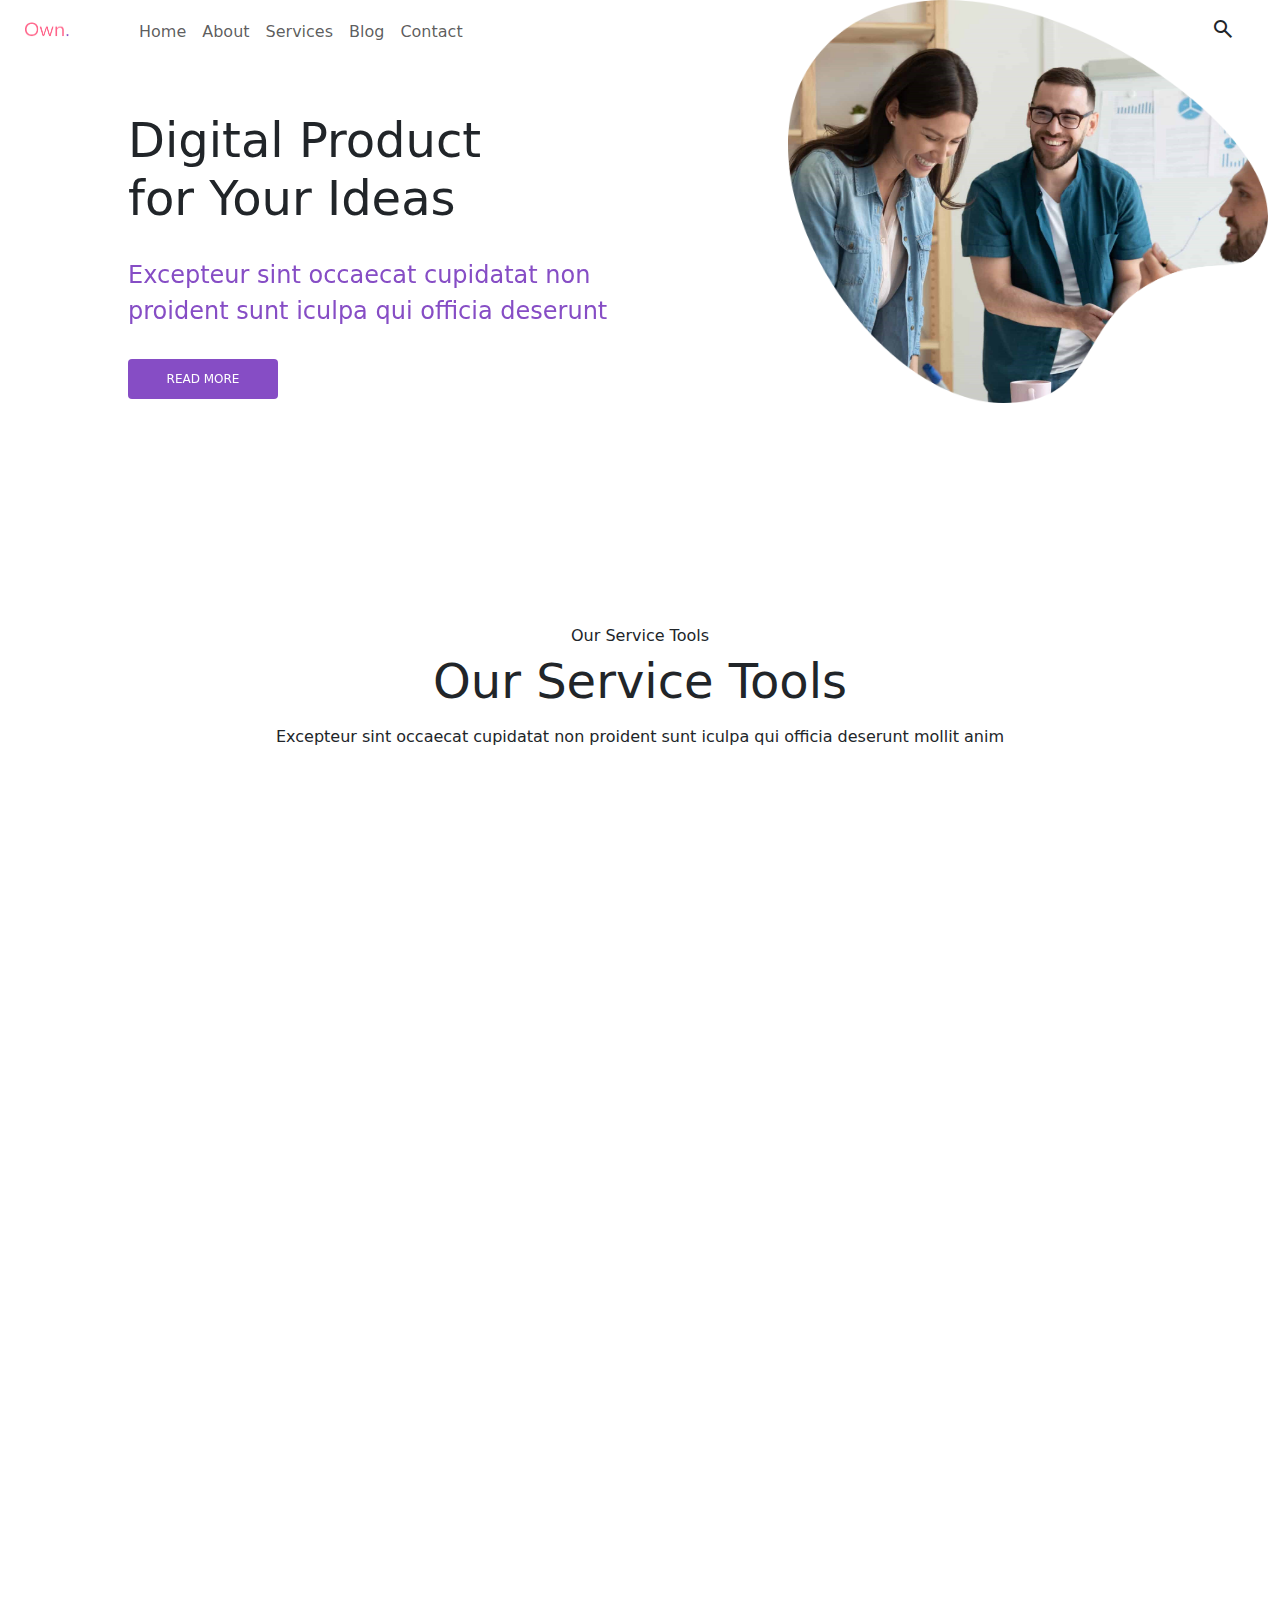
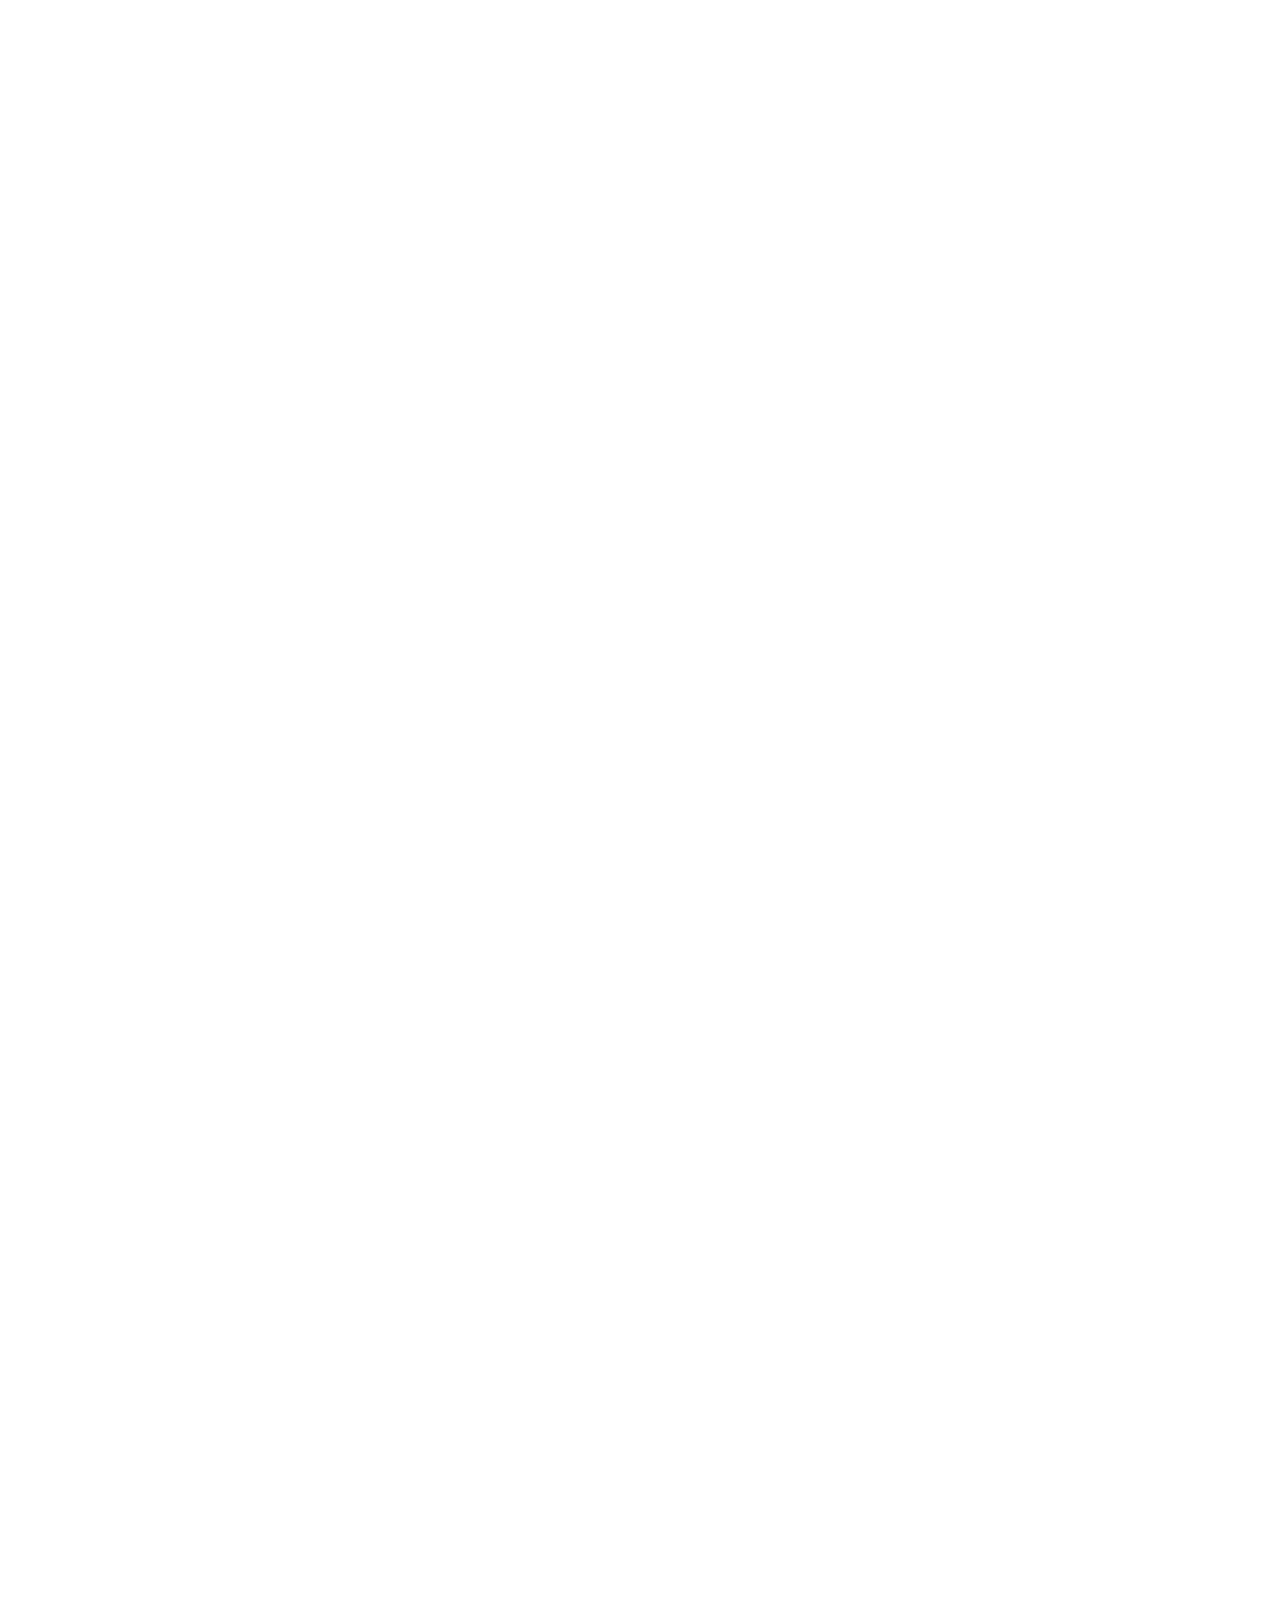
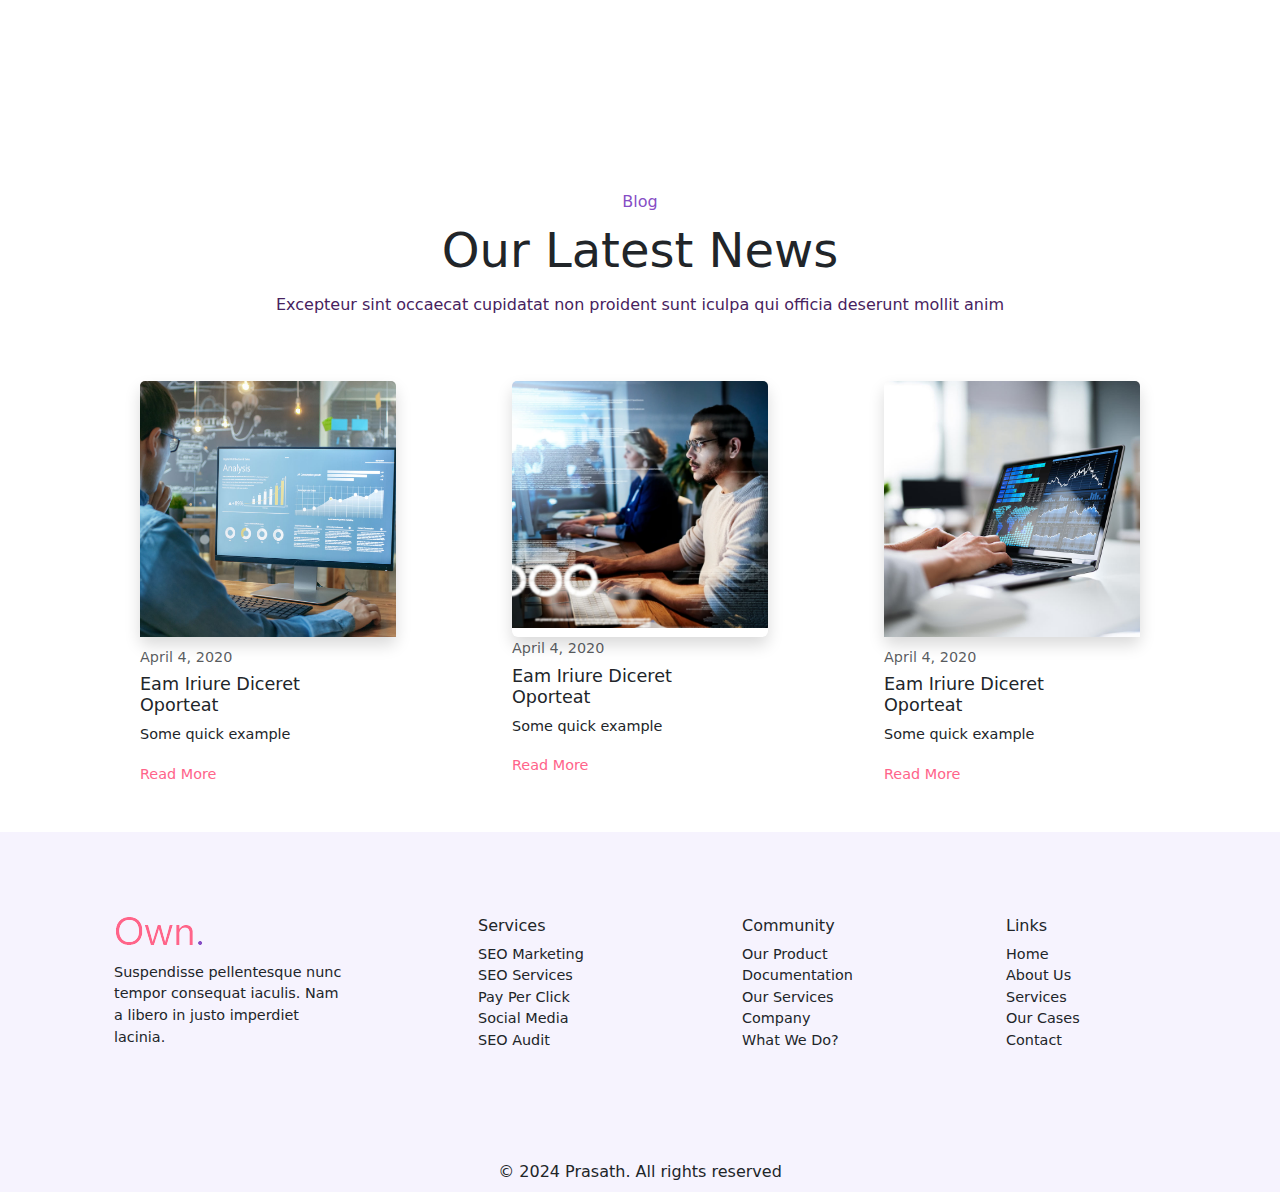
<file: index.html>
<!DOCTYPE html>
<html lang="en">
  <head>
    <meta charset="UTF-8" />
    <meta name="viewport" content="width=device-width, initial-scale=1.0" />
    <title>OwnDot</title>
    <link rel="stylesheet" href="./assets/css/style.css" />
    <link
      href="https://cdn.jsdelivr.net/npm/bootstrap@5.3.3/dist/css/bootstrap.min.css"
      rel="stylesheet"
      integrity="sha384-QWTKZyjpPEjISv5WaRU9OFeRpok6YctnYmDr5pNlyT2bRjXh0JMhjY6hW+ALEwIH"
      crossorigin="anonymous"
    />
    <link
      rel="shortcut icon"
      href="./assets/icon/favicon.png"
      type="image/x-icon"
    />
    <link
      rel="stylesheet"
      href="https://fonts.googleapis.com/css2?family=Material+Symbols+Outlined:opsz,wght,FILL,GRAD@20..48,100..700,0..1,-50..200"
    />
    <link href="https://unpkg.com/aos@2.3.1/dist/aos.css" rel="stylesheet" />
  </head>
  <body>
    <section class="container-fluid">
      <nav class="navbar navbar-expand-lg rounded-1 z-1 position-sticky">
        <div class="container-fluid">
          <a class="navbar-brand mb-2" href="./index.html"
            ><img src="./assets/logo/Own.png" alt="" style="width: 50%"
          /></a>
          <button
            class="navbar-toggler"
            type="button"
            data-bs-toggle="collapse"
            data-bs-target="#navbarScroll"
            aria-controls="navbarScroll"
            aria-expanded="false"
            aria-label="Toggle navigation"
          >
            <span class="navbar-toggler-icon"></span>
          </button>
          <div class="collapse navbar-collapse" id="navbarScroll">
            <ul
              class="navbar-nav me-auto my-2 my-lg-0 navbar-nav-scroll"
              style="--bs-scroll-height: 100px"
            >
              <li class="nav-item">
                <a class="nav-link" href="./index.html">Home</a>
              </li>
              <li class="nav-item">
                <a class="nav-link" href="./pages/about.html">About</a>
              </li>
              <li class="nav-item">
                <a class="nav-link" href="./pages/services.html">Services</a>
              </li>
              <li class="nav-item">
                <a class="nav-link" href="./pages/blog.html">Blog</a>
              </li>
              <li class="nav-item">
                <a class="nav-link" href="./pages/contact.html">Contact</a>
              </li>
            </ul>

            <button class="btn search-btn me-2" type="button">
              <span class="material-symbols-outlined"> search </span>
            </button>
          </div>
        </div>
      </nav>
    </section>
    <section class="section2 container-fluid">
      <div class="bgpath1">
        <img src="./assets/img/index_assets/path1_team.jpg" alt="" />
      </div>
      <div class="container">
        <div
          class="card text-box"
          data-aos="fade-right"
          data-aos-delay="50"
          data-aos-duration="1000"
          data-aos-easing="ease-in-out"
        >
          <h6 class="card-title">Digital Product<br />for Your Ideas</h6>
          <p class="card-text" style="color: #864dc5">
            Excepteur sint occaecat cupidatat non<br />proident sunt iculpa qui
            officia deserunt
          </p>
          <button
            class="btn rounded-1"
            style="
              width: 150px;
              height: 40px;
              background-color: #864dc5;
              color: white;
              font-size: 12px;
            "
          >
            READ MORE
          </button>
        </div>
      </div>
    </section>
    <section class="section02">
      <div class="row text-center"><h6>Our Service Tools</h6></div>
      <div class="row text-center"><h2>Our Service Tools</h2></div>
      <div class="row text-center">
        <p>
          Excepteur sint occaecat cupidatat non proident sunt iculpa qui officia
          deserunt mollit anim
        </p>
      </div>
      <div class="container">
        <div class="card card1 shadow border-0" data-aos="zoom-in">
          <div class="card-body">
            <h5 class="card-title mb-4">Explore The Product</h5>
            <svg
              class="mb-4"
              version="1.1"
              id="Layer_1"
              xmlns="http://www.w3.org/2000/svg"
              xmlns:xlink="http://www.w3.org/1999/xlink"
              viewBox="0 0 511.883 511.883"
              xml:space="preserve"
              width="70px"
              height="70px"
              fill="#000000"
            >
              <g id="SVGRepo_bgCarrier" stroke-width="0"></g>
              <g
                id="SVGRepo_tracerCarrier"
                stroke-linecap="round"
                stroke-linejoin="round"
              ></g>
              <g id="SVGRepo_iconCarrier">
                <polygon
                  style="fill: #ccd1d9"
                  points="341.251,479.885 170.626,479.885 191.894,373.316 319.942,373.285 "
                ></polygon>
                <g>
                  <path
                    style="fill: #e6e9ed"
                    d="M511.883,383.909c0,5.905-4.781,10.653-10.67,10.653H10.662C4.773,394.561,0,389.814,0,383.908 V42.651c0-5.889,4.772-10.653,10.662-10.653h490.551c5.889,0,10.67,4.764,10.67,10.653V383.909z"
                  ></path>
                  <path
                    style="fill: #e6e9ed"
                    d="M341.251,479.885H170.626c-5.89,0-10.662-4.779-10.662-10.653c0-5.905,4.772-10.686,10.662-10.686 h170.625c5.889,0,10.669,4.78,10.669,10.686C351.92,475.107,347.139,479.885,341.251,479.885z"
                  ></path>
                </g>
                <path
                  style="fill: #ed5564"
                  d="M501.213,31.998H10.662C4.773,31.998,0,36.762,0,42.651v287.926h511.883V42.651 C511.883,36.762,507.102,31.998,501.213,31.998z"
                ></path>
                <g>
                  <path
                    style="fill: #434a54"
                    d="M501.213,31.998h-95.979v298.579h106.648V42.651C511.883,36.762,507.102,31.998,501.213,31.998z"
                  ></path>
                  <path
                    style="fill: #434a54"
                    d="M266.603,362.569c0,5.905-4.772,10.685-10.662,10.685c-5.89,0-10.669-4.779-10.669-10.685 c0-5.874,4.78-10.653,10.669-10.653C261.83,351.916,266.603,356.695,266.603,362.569z"
                  ></path>
                </g>
                <rect
                  x="405.232"
                  y="159.971"
                  style="fill: #656d78"
                  width="105.16"
                  height="21.323"
                ></rect>
                <polygon
                  style="fill: #ffce54"
                  points="253.88,330.577 266.603,273.715 213.279,223.938 159.964,273.715 172.68,330.577 "
                ></polygon>
                <path
                  style="fill: #e6e9ed"
                  d="M213.279,202.613c-26.548,0-49.801-4.858-69.101-14.434c-15.793-7.842-28.938-18.792-39.062-32.57 c-17.23-23.433-19.659-46.958-19.761-47.958l21.237-2.031c0.016,0.14,2.171,19.402,16.285,38.132 c18.761,24.9,49.176,37.538,90.401,37.538c41.233,0,71.656-12.638,90.401-37.538c14.122-18.73,16.277-37.992,16.293-38.179 l21.23,2.078c-0.094,1-2.531,24.525-19.762,47.958c-10.123,13.778-23.26,24.729-39.053,32.57 C263.081,197.755,239.828,202.613,213.279,202.613z"
                ></path>
                <g>
                  <path
                    style="fill: #f5f7fa"
                    d="M191.956,191.945c0-11.778,9.545-21.323,21.323-21.323c11.779,0,21.331,9.545,21.331,21.323 c0,11.794-9.552,21.339-21.331,21.339C201.501,213.283,191.956,203.738,191.956,191.945z"
                  ></path>
                  <path
                    style="fill: #f5f7fa"
                    d="M74.648,106.636c0-11.778,9.544-21.323,21.331-21.323c11.778,0,21.323,9.545,21.323,21.323 c0,11.779-9.545,21.339-21.323,21.339C84.192,127.975,74.648,118.415,74.648,106.636z"
                  ></path>
                  <path
                    style="fill: #f5f7fa"
                    d="M309.257,106.636c0-11.778,9.545-21.323,21.323-21.323c11.779,0,21.339,9.545,21.339,21.323 c0,11.779-9.56,21.339-21.339,21.339C318.802,127.975,309.257,118.415,309.257,106.636z"
                  ></path>
                </g>
                <path
                  style="fill: #f6bb42"
                  d="M223.949,298.585c0-5.873-4.78-10.654-10.669-10.654c-5.889,0-10.662,4.781-10.662,10.654l0,0v31.992 h21.331L223.949,298.585L223.949,298.585z"
                ></path>
              </g>
            </svg>
            <p class="card-text">
              Some quick example text to build on the card title and make up the
              bulk of the card's content.
            </p>
          </div>
        </div>
        <div class="card card2 shadow border-0" data-aos="zoom-in">
          <div class="card-body">
            <h5 class="card-title mb-4">Explore The Product</h5>
            <svg
              class="mb-4"
              version="1.1"
              id="Layer_1"
              xmlns="http://www.w3.org/2000/svg"
              xmlns:xlink="http://www.w3.org/1999/xlink"
              viewBox="0 0 511.883 511.883"
              xml:space="preserve"
              width="70px"
              height="70px"
              fill="#000000"
            >
              <g id="SVGRepo_bgCarrier" stroke-width="0"></g>
              <g
                id="SVGRepo_tracerCarrier"
                stroke-linecap="round"
                stroke-linejoin="round"
              ></g>
              <g id="SVGRepo_iconCarrier">
                <polygon
                  style="fill: #ccd1d9"
                  points="341.251,479.885 170.626,479.885 191.894,373.316 319.942,373.285 "
                ></polygon>
                <g>
                  <path
                    style="fill: #e6e9ed"
                    d="M511.883,383.909c0,5.905-4.781,10.653-10.67,10.653H10.662C4.773,394.561,0,389.814,0,383.908 V42.651c0-5.889,4.772-10.653,10.662-10.653h490.551c5.889,0,10.67,4.764,10.67,10.653V383.909z"
                  ></path>
                  <path
                    style="fill: #e6e9ed"
                    d="M341.251,479.885H170.626c-5.89,0-10.662-4.779-10.662-10.653c0-5.905,4.772-10.686,10.662-10.686 h170.625c5.889,0,10.669,4.78,10.669,10.686C351.92,475.107,347.139,479.885,341.251,479.885z"
                  ></path>
                </g>
                <path
                  style="fill: #f6f3fe"
                  d="M501.213,31.998H10.662C4.773,31.998,0,36.762,0,42.651v287.926h511.883V42.651 C511.883,36.762,507.102,31.998,501.213,31.998z"
                ></path>
                <rect
                  x="42.655"
                  y="74.642"
                  style="fill: #ff648a"
                  width="426.57"
                  height="149.29"
                ></rect>
                <path
                  style="fill: #864dc5"
                  d="M266.603,362.569c0,5.905-4.78,10.685-10.669,10.685c-5.889,0-10.662-4.779-10.662-10.685 c0-5.874,4.772-10.653,10.662-10.653S266.603,356.695,266.603,362.569z"
                ></path>
                <rect
                  x="42.655"
                  y="245.271"
                  style="fill: #ff648a"
                  width="213.28"
                  height="85.3"
                ></rect>
                <g>
                  <path
                    style="fill: #864dc5"
                    d="M437.228,266.599H287.934c-5.904,0-10.67-4.765-10.67-10.67c0-5.889,4.766-10.654,10.67-10.654 h149.294c5.89,0,10.669,4.765,10.669,10.654C447.897,261.836,443.118,266.599,437.228,266.599z"
                  ></path>
                  <path
                    style="fill: #864dc5"
                    d="M394.566,159.952H117.302c-5.89,0-10.662-4.765-10.662-10.654s4.772-10.669,10.662-10.669h277.264 c5.905,0,10.669,4.78,10.669,10.669C405.235,155.188,400.471,159.952,394.566,159.952z"
                  ></path>
                  <path
                    style="fill: #864dc5"
                    d="M437.228,309.27H287.934c-5.904,0-10.67-4.78-10.67-10.686c0-5.873,4.766-10.654,10.67-10.654 h149.294c5.89,0,10.669,4.781,10.669,10.654C447.897,304.49,443.118,309.27,437.228,309.27z"
                  ></path>
                </g>
              </g>
            </svg>
            <p class="card-text">
              Some quick example text to build on the card title and make up the
              bulk of the card's content.
            </p>
          </div>
        </div>
        <div class="card card3 shadow border-0" data-aos="zoom-in">
          <div class="card-body">
            <h5 class="card-title mb-4">Explore The Product</h5>
            <svg
              class="mb-4"
              version="1.1"
              id="Layer_1"
              xmlns="http://www.w3.org/2000/svg"
              xmlns:xlink="http://www.w3.org/1999/xlink"
              viewBox="0 0 511.883 511.883"
              xml:space="preserve"
              width="70px"
              height="70px"
              fill="#000000"
            >
              <g id="SVGRepo_bgCarrier" stroke-width="0"></g>
              <g
                id="SVGRepo_tracerCarrier"
                stroke-linecap="round"
                stroke-linejoin="round"
              ></g>
              <g id="SVGRepo_iconCarrier">
                <polygon
                  style="fill: #ccd1d9"
                  points="341.251,479.889 170.626,479.889 191.894,373.336 319.942,373.305 "
                ></polygon>
                <g>
                  <path
                    style="fill: #e6e9ed"
                    d="M511.883,383.913c0,5.905-4.781,10.669-10.67,10.669H10.662C4.773,394.582,0,389.818,0,383.913 V42.663c0-5.889,4.772-10.669,10.662-10.669h490.551c5.889,0,10.67,4.78,10.67,10.669V383.913z"
                  ></path>
                  <path
                    style="fill: #e6e9ed"
                    d="M341.251,479.889H170.626c-5.89,0-10.669-4.764-10.669-10.653s4.78-10.67,10.669-10.67h170.625 c5.889,0,10.669,4.78,10.669,10.67S347.139,479.889,341.251,479.889z"
                  ></path>
                </g>
                <path
                  style="fill: #a0d4"
                  d="M501.213,31.994H10.662C4.773,31.994,0,36.774,0,42.663v287.934h511.883V42.663 C511.883,36.774,507.102,31.994,501.213,31.994z"
                ></path>
                <g>
                  <path
                    style="fill: #434a54"
                    d="M501.213,31.994h-95.979v298.603h106.648V42.663C511.883,36.774,507.102,31.994,501.213,31.994z"
                  ></path>
                  <path
                    style="fill: #434a54"
                    d="M266.603,362.589c0,5.89-4.78,10.669-10.669,10.669c-5.889,0-10.662-4.779-10.662-10.669 s4.772-10.669,10.662-10.669S266.603,356.699,266.603,362.589z"
                  ></path>
                </g>
                <rect
                  x="405.232"
                  y="159.962"
                  style="fill: #656d78"
                  width="105.16"
                  height="21.338"
                ></rect>
                <polygon
                  style="fill: #e6e9ed"
                  points="127.963,245.085 176.718,163.823 225.464,245.085 "
                ></polygon>
                <polygon
                  style="fill: #f5f7fa"
                  points="168.594,245.085 233.595,131.33 298.588,245.085 "
                ></polygon>
                <g>
                  <rect
                    x="85.312"
                    y="95.982"
                    style="fill: #434a54"
                    width="21.331"
                    height="21.339"
                  ></rect>
                  <rect
                    x="202.622"
                    y="95.982"
                    style="fill: #434a54"
                    width="21.323"
                    height="21.339"
                  ></rect>
                  <rect
                    x="319.922"
                    y="95.982"
                    style="fill: #434a54"
                    width="21.324"
                    height="21.339"
                  ></rect>
                  <rect
                    x="319.922"
                    y="181.302"
                    style="fill: #434a54"
                    width="21.324"
                    height="21.323"
                  ></rect>
                  <rect
                    x="319.922"
                    y="266.612"
                    style="fill: #434a54"
                    width="21.324"
                    height="21.322"
                  ></rect>
                  <rect
                    x="85.312"
                    y="266.612"
                    style="fill: #434a54"
                    width="21.331"
                    height="21.322"
                  ></rect>
                  <rect
                    x="85.312"
                    y="181.302"
                    style="fill: #434a54"
                    width="21.331"
                    height="21.323"
                  ></rect>
                  <rect
                    x="202.622"
                    y="266.612"
                    style="fill: #434a54"
                    width="21.323"
                    height="21.322"
                  ></rect>
                </g>
              </g>
            </svg>
            <p class="card-text">
              Some quick example text to build on the card title and make up the
              bulk of the card's content.
            </p>
          </div>
        </div>
        <div class="card card4 shadow border-0" data-aos="zoom-in">
          <div class="card-body">
            <h5 class="card-title mb-4">Explore The Product</h5>
            <svg
              class="mb-4"
              version="1.1"
              id="Layer_1"
              xmlns="http://www.w3.org/2000/svg"
              xmlns:xlink="http://www.w3.org/1999/xlink"
              viewBox="0 0 511.88 511.88"
              xml:space="preserve"
              width="70px"
              height="70px"
              fill="#000000"
            >
              <g id="SVGRepo_bgCarrier" stroke-width="0"></g>
              <g
                id="SVGRepo_tracerCarrier"
                stroke-linecap="round"
                stroke-linejoin="round"
              ></g>
              <g id="SVGRepo_iconCarrier">
                <rect
                  x="213.291"
                  y="309.649"
                  style="fill: #e6e9ed"
                  width="85.31"
                  height="159.57"
                ></rect>
                <rect
                  x="255.941"
                  y="319.929"
                  style="fill: #f5f7fa"
                  width="21.338"
                  height="149.29"
                ></rect>
                <rect
                  y="63.979"
                  style="fill: #ac92eb"
                  width="511.88"
                  height="277.26"
                ></rect>
                <polygon
                  style="fill: #e6e9ed"
                  points="42.662,266.609 97.508,175.193 152.355,266.609 "
                ></polygon>
                <polygon
                  style="fill: #f5f7fa"
                  points="88.354,266.609 161.494,138.639 234.617,266.609 "
                ></polygon>
                <g>
                  <path
                    style="fill: #434a54"
                    d="M287.933,202.624h85.324c5.889,0,10.654-4.78,10.654-10.669c0-5.889-4.766-10.669-10.654-10.669 h-85.324c-5.889,0-10.654,4.78-10.654,10.669S282.045,202.624,287.933,202.624z"
                  ></path>
                  <path
                    style="fill: #434a54"
                    d="M437.243,223.947h-149.31c-5.889,0-10.654,4.78-10.654,10.669c0,5.89,4.766,10.654,10.654,10.654 h149.31c5.89,0,10.653-4.764,10.653-10.654C447.896,228.727,443.132,223.947,437.243,223.947z"
                  ></path>
                  <path
                    style="fill: #434a54"
                    d="M85.324,63.983H42.662c-5.89,0-10.669-4.78-10.669-10.669c0-5.89,4.78-10.654,10.669-10.654h42.662 c5.874,0,10.654,4.765,10.654,10.654C95.978,59.203,91.197,63.983,85.324,63.983z"
                  ></path>
                  <path
                    style="fill: #434a54"
                    d="M213.294,63.983h-42.662c-5.89,0-10.669-4.78-10.669-10.669c0-5.89,4.78-10.654,10.669-10.654 h42.662c5.89,0,10.654,4.765,10.654,10.654S219.184,63.983,213.294,63.983z"
                  ></path>
                  <path
                    style="fill: #434a54"
                    d="M341.265,63.983h-42.662c-5.89,0-10.67-4.78-10.67-10.669c0-5.89,4.78-10.654,10.67-10.654h42.662 c5.889,0,10.653,4.765,10.653,10.654C351.919,59.203,347.154,63.983,341.265,63.983z"
                  ></path>
                  <path
                    style="fill: #434a54"
                    d="M469.236,63.983h-42.662c-5.89,0-10.67-4.78-10.67-10.669c0-5.89,4.78-10.654,10.67-10.654h42.662 c5.889,0,10.653,4.765,10.653,10.654S475.125,63.983,469.236,63.983z"
                  ></path>
                </g>
              </g>
            </svg>
            <p class="card-text">
              Some quick example text to build on the card title and make up the
              bulk of the card's content.
            </p>
          </div>
        </div>
      </div>
    </section>
    <section class="section3">
      <div class="container">
        <article
          data-aos="fade-right"
          data-aos-delay="50"
          data-aos-duration="1000"
          data-aos-easing="ease-in-out"
        >
          <div class="card text-box border-0 bg-transparent">
            <h6 style="color: #864dc5">WHY CHOOSE US</h6>
            <h3 class="card-title">Mauris consectetur<br />sodales volutpat</h3>
            <p class="card-text" style="color: #864dc5">
              Nulla ante risus, condimentum eu consectetur vel,<br />facilisis
              ac nulla. Sed blandit nulla diam, in mattis<br />nibh porta quis.
              Donec accumsan, erat in suscipit<br />viverra, massa purus
              dignissim sapien, interdum
            </p>
            <button class="btn rounded-1">READ MORE</button>
          </div>
        </article>
        <div
          class="wrapper"
          data-aos="fade-left"
          data-aos-delay="50"
          data-aos-duration="1000"
          data-aos-easing="ease-in-out"
        >
          <div class="wrapper">
            <div class="count a">
              <h3>10+</h3>
              <h6>Employees</h6>
            </div>
            <div class="count b">
              <h3>110+</h3>
              <h6>Projects</h6>
            </div>
            <div class="count c">
              <h3>50+</h3>
              <h6>Clients</h6>
            </div>
            <div class="count d">
              <p style="color: #47225e">Suspendisse pellentesque nunc tempor</p>
            </div>
            <div class="count e">
              <p style="color: #47225e">Suspendisse pellentesque nunc tempor</p>
            </div>
            <div class="count f">
              <p style="color: #47225e">Suspendisse pellentesque nunc tempor</p>
            </div>
          </div>
        </div>
      </div>
    </section>
    <section class="section4">
      <div
        class="bgpath2"
        data-aos="fade-right"
        data-aos-delay="50"
        data-aos-duration="1000"
        data-aos-easing="ease-in-out"
      >
        <img class="path2" src="/assets/img/index_assets/path2.png" alt="" />
        <img src="/assets/img/index_assets/conference.jpg" alt="" />
      </div>
      <div class="container">
        <div
          class="card border-0"
          data-aos="fade-left"
          data-aos-delay="50"
          data-aos-duration="1000"
          data-aos-easing="ease-in-out"
        >
          <h2 class="card-title">Pay for Qualified<br />Traffic</h2>
          <p class="card-text">
            Excepteur sint occaecat cupidatat non proident sunt iculpa<br />qui
            officia deserunt mollit anim est. laborum sed perspiciatis<br />unde
            omnis natus error sit voluptatem accusantium dolore
          </p>
          <div class="progress-box">
            <div
              class="value-box mt-4"
              style="display: flex; justify-content: space-between"
            >
              <h6>SEO Analysis</h6>
              <h6>75%</h6>
            </div>
            <div class="progress mt-2">
              <div
                class="progress-bar w-75 rounded-0"
                role="progressbar"
                aria-valuenow="75"
                aria-valuemin="0"
                aria-valuemax="100"
                style="background-color: #ff648a"
              ></div>
            </div>
            <div
              class="value-box mt-4"
              style="display: flex; justify-content: space-between"
            >
              <h6>Web Design</h6>
              <h6>50%</h6>
            </div>
            <div class="progress mt-2">
              <div
                class="progress-bar w-50"
                role="progressbar"
                aria-valuenow="50"
                aria-valuemin="0"
                aria-valuemax="100"
                style="background-color: #ff648a"
              ></div>
            </div>
            <div
              class="value-box mt-4"
              style="display: flex; justify-content: space-between"
            >
              <h6>Photography</h6>
              <h6>25%</h6>
            </div>
            <div class="progress mt-2">
              <div
                class="progress-bar w-25"
                role="progressbar"
                aria-valuenow="25"
                aria-valuemin="0"
                aria-valuemax="100"
                style="background-color: #ff648a"
              ></div>
            </div>
          </div>
        </div>
      </div>
    </section>
    <section class="section5">
      <div class="container">
        <div
          class="card border-0"
          data-aos="fade-right"
          data-aos-delay="50"
          data-aos-duration="1000"
          data-aos-easing="ease-in-out"
        >
          <div class="card-body">
            <h5 class="card-title fs-1 mb-4" style="color: #47225e">
              Freequently Ask<br />Questions
            </h5>
            <div class="faq-box">
              <div class="accortion">
                <div class="faq">
                  <input type="radio" name="faq" id="q1" />
                  <label for="q1" class="qn-text">Vivamus lectus arcu?</label>
                  <div class="content">
                    Lorem, ipsum dolor sit amet consectetur adipisicing elit.
                    Aperiam, temporibus blanditiis. Fuga quam obcaecati magni
                    tenetur in, explicabo illo maiores sint quis doloribus ut
                    natus, autem accusantium, ea nesciunt temporibus.
                  </div>
                </div>
                <div class="faq">
                  <input type="radio" name="faq" id="q2" />
                  <label for="q2" class="qn-text">Vivamus lectus arcu?</label>
                  <div class="content">
                    Lorem, ipsum dolor sit amet consectetur adipisicing elit.
                    Aperiam, temporibus blanditiis. Fuga quam obcaecati magni
                    tenetur in, explicabo illo maiores sint quis doloribus ut
                    natus, autem accusantium, ea nesciunt temporibus.
                  </div>
                </div>
                <div class="faq">
                  <input type="radio" name="faq" id="q3" />
                  <label for="q3" class="qn-text">Vivamus lectus arcu?</label>
                  <div class="content">
                    Lorem, ipsum dolor sit amet consectetur adipisicing elit.
                    Aperiam, temporibus blanditiis. Fuga quam obcaecati magni
                    tenetur in, explicabo illo maiores sint quis doloribus ut
                    natus, autem accusantium, ea nesciunt temporibus.
                  </div>
                </div>
                <div class="faq">
                  <input type="radio" name="faq" id="q4" />
                  <label for="q4" class="qn-text">Vivamus lectus arcu?</label>
                  <div class="content">
                    Lorem, ipsum dolor sit amet consectetur adipisicing elit.
                    Aperiam, temporibus blanditiis. Fuga quam obcaecati magni
                    tenetur in, explicabo illo maiores sint quis doloribus ut
                    natus, autem accusantium, ea nesciunt temporibus.
                  </div>
                </div>
              </div>
            </div>
            <button>DISCOVER</button>
          </div>
        </div>
        <div
          class="bgpath3"
          style="position: relative"
          data-aos="fade-left"
          data-aos-delay="50"
          data-aos-duration="1000"
          data-aos-easing="ease-in-out"
        >
          <img
            class="image2"
            src="./assets/img/index_assets/image2.png"
            alt=""
            style="position: absolute"
          />
          <img
            class="image1"
            src="./assets/img/index_assets/image1.jpg"
            alt=""
          />
        </div>
      </div>
    </section>
    <section class="section7">
      <div class="row text-center" style="color: #864dc5"><h6>Blog</h6></div>
      <div class="row text-center"><h2>Our Latest News</h2></div>
      <div class="row text-center">
        <p class="sub-text" style="color: #47225e">
          Excepteur sint occaecat cupidatat non proident sunt iculpa qui officia
          deserunt mollit anim
        </p>
      </div>
      <div class="container">
        <div class="card shadow border-0">
          <img
            src="./assets/img/index_assets/news1.jpg"
            class="card-img-top"
            alt="..."
          />
          <div class="card-body ps-0">
            <h6 class="card-subtitle mb-2 text-body-secondary">
              April 4, 2020
            </h6>
            <h5 class="card-title">Eam Iriure Diceret Oporteat</h5>
            <p class="card-text">Some quick example</p>
            <a
              href="#"
              class="card-link"
              style="text-decoration: none; color: #ff648a"
              >Read More</a
            >
          </div>
        </div>
        <div class="card shadow border-0">
          <img
            src="./assets/img/index_assets/news2.png"
            class="card-img-top"
            alt="..."
          />
          <div class="card-body ps-0">
            <h6 class="card-subtitle mb-2 text-body-secondary">
              April 4, 2020
            </h6>
            <h5 class="card-title">Eam Iriure Diceret Oporteat</h5>
            <p class="card-text">Some quick example</p>
            <a
              href="#"
              class="card-link"
              style="text-decoration: none; color: #ff648a"
              >Read More</a
            >
          </div>
        </div>
        <div class="card shadow border-0">
          <img
            src="./assets/img/index_assets/news3.png"
            class="card-img-top"
            alt="..."
          />
          <div class="card-body ps-0">
            <h6 class="card-subtitle mb-2 text-body-secondary">
              April 4, 2020
            </h6>
            <h5 class="card-title">Eam Iriure Diceret Oporteat</h5>
            <p class="card-text">Some quick example</p>
            <a
              href="#"
              class="card-link"
              style="text-decoration: none; color: #ff648a"
              >Read More</a
            >
          </div>
        </div>
      </div>
    </section>
    <footer class="container-fluid" style="background-color: #f6f3fe">
      <div class="container">
        <div class="article content">
          <img
            src="./assets/logo/Own.png"
            alt=""
            style="padding-bottom: 0.9rem"
          />
          <p>
            Suspendisse pellentesque nunc<br />tempor consequat iaculis. Nam<br />a
            libero in justo imperdiet<br />lacinia.
          </p>
        </div>
        <div class="article services">
          <ul style="list-style: none; padding-left: 0">
            <h5>Services</h5>
            <li>SEO Marketing</li>
            <li>SEO Services</li>
            <li>Pay Per Click</li>
            <li>Social Media</li>
            <li>SEO Audit</li>
          </ul>
        </div>
        <div class="article community">
          <ul style="list-style: none; padding-left: 0">
            <h5>Community</h5>
            <li>Our Product</li>
            <li>Documentation</li>
            <li>Our Services</li>
            <li>Company</li>
            <li>What We Do?</li>
          </ul>
        </div>
        <div class="article links">
          <ul style="list-style: none; padding-left: 0">
            <h5>Links</h5>
            <li>Home</li>
            <li>About Us</li>
            <li>Services</li>
            <li>Our Cases</li>
            <li>Contact</li>
          </ul>
        </div>
      </div>
    </footer>
    <section style="background-color: #f6f3fe">
      <div class="container">
        <div class="row p-2">
          <div class="col-12 text-center">
            © 2024 Prasath. All rights reserved
          </div>
        </div>
      </div>
    </section>
    <script
      src="https://cdn.jsdelivr.net/npm/bootstrap@5.3.3/dist/js/bootstrap.bundle.min.js"
      integrity="sha384-YvpcrYf0tY3lHB60NNkmXc5s9fDVZLESaAA55NDzOxhy9GkcIdslK1eN7N6jIeHz"
      crossorigin="anonymous"
    ></script>
    <script src="https://unpkg.com/aos@2.3.1/dist/aos.js"></script>
    <script>
      AOS.init();
    </script>
  </body>
</html>
</file>
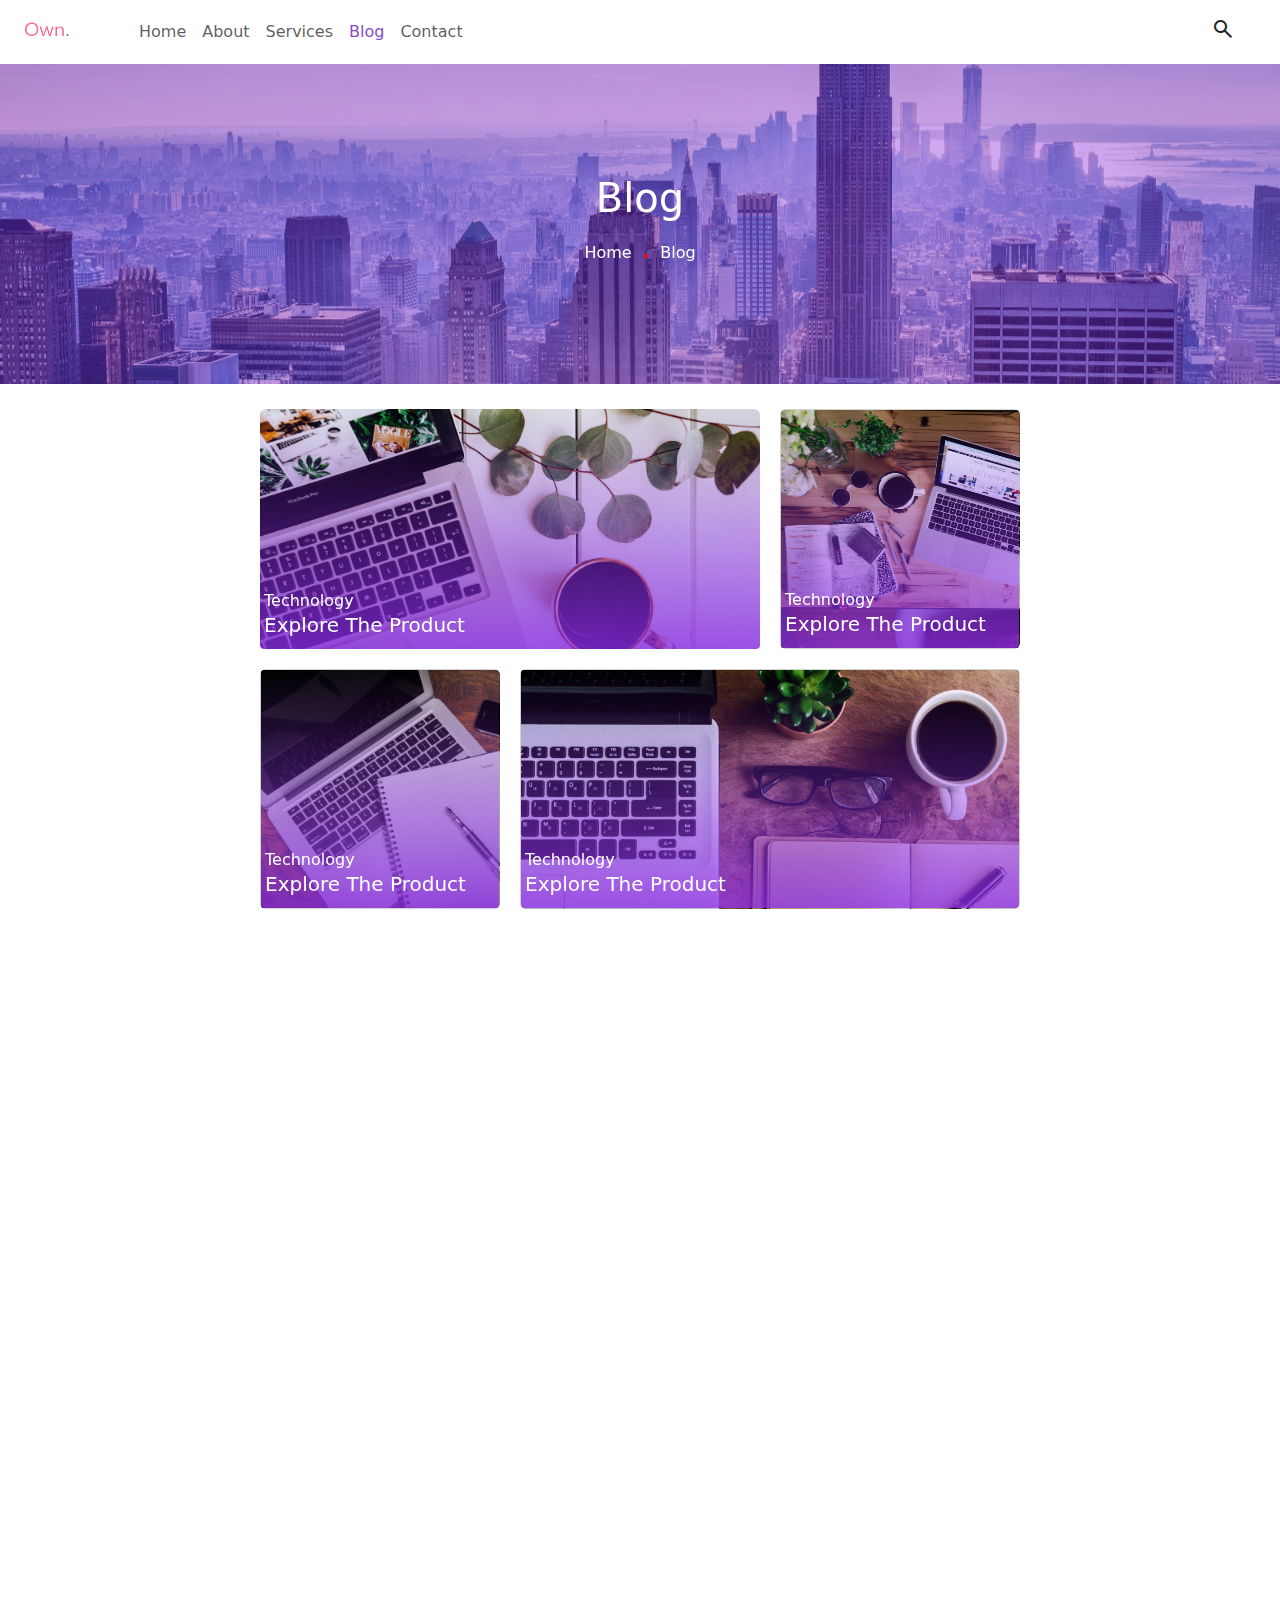
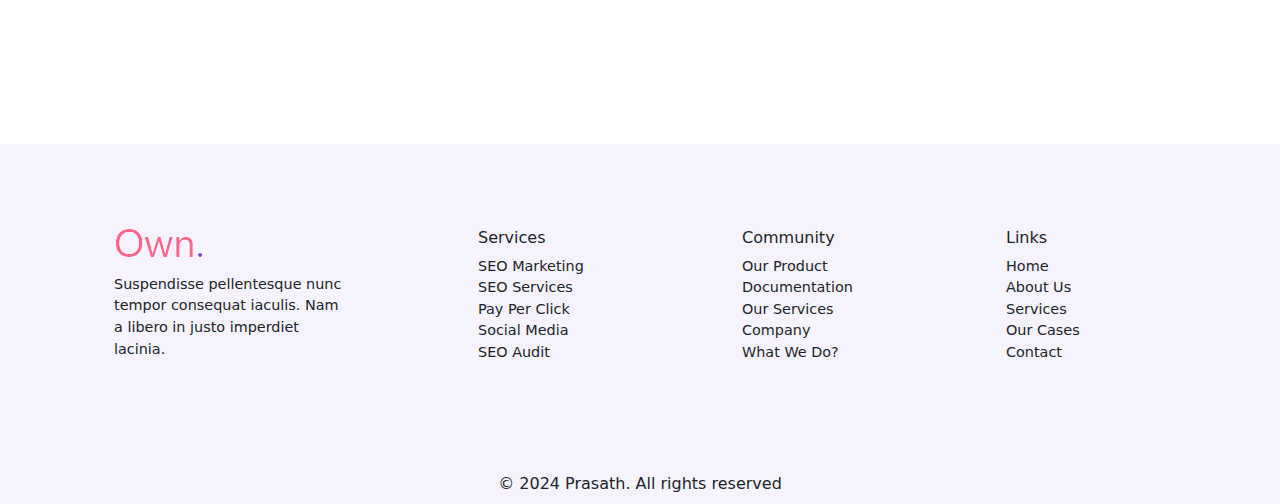
<file: pages/blog.html>
<!DOCTYPE html>
<html lang="en">
  <head>
    <meta charset="UTF-8" />
    <meta name="viewport" content="width=device-width, initial-scale=1.0" />
    <title>OwnDot</title>
    <link rel="stylesheet" href="../assets/css/blog.css" />
    <link
      href="https://cdn.jsdelivr.net/npm/bootstrap@5.3.3/dist/css/bootstrap.min.css"
      rel="stylesheet"
      integrity="sha384-QWTKZyjpPEjISv5WaRU9OFeRpok6YctnYmDr5pNlyT2bRjXh0JMhjY6hW+ALEwIH"
      crossorigin="anonymous"
    />
    <link
      rel="shortcut icon"
      href="../assets/icon/favicon.png"
      type="image/x-icon"
    />
    <link
      rel="stylesheet"
      href="https://fonts.googleapis.com/css2?family=Material+Symbols+Outlined:opsz,wght,FILL,GRAD@20..48,100..700,0..1,-50..200"
    />
    <link
      rel="stylesheet"
      href="https://cdnjs.cloudflare.com/ajax/libs/font-awesome/6.5.2/css/all.min.css"
      integrity="sha512-SnH5WK+bZxgPHs44uWIX+LLJAJ9/2PkPKZ5QiAj6Ta86w+fsb2TkcmfRyVX3pBnMFcV7oQPJkl9QevSCWr3W6A=="
      crossorigin="anonymous"
      referrerpolicy="no-referrer"
    />
    <link href="https://unpkg.com/aos@2.3.1/dist/aos.css" rel="stylesheet" />
  </head>
  <body>
    <section class="container-fluid">
      <nav class="navbar navbar-expand-lg rounded-1 z-1 position-sticky">
        <div class="container-fluid">
          <a class="navbar-brand mb-2" href="../index.html"
            ><img src="../assets/logo/Own.png" alt="" style="width: 50%"
          /></a>
          <button
            class="navbar-toggler"
            type="button"
            data-bs-toggle="collapse"
            data-bs-target="#navbarScroll"
            aria-controls="navbarScroll"
            aria-expanded="false"
            aria-label="Toggle navigation"
          >
            <span class="navbar-toggler-icon"></span>
          </button>
          <div class="collapse navbar-collapse" id="navbarScroll">
            <ul
              class="navbar-nav me-auto my-2 my-lg-0 navbar-nav-scroll"
              style="--bs-scroll-height: 100px"
            >
              <li class="nav-item">
                <a class="nav-link" href="../index.html">Home</a>
              </li>
              <li class="nav-item">
                <a class="nav-link" href="./about.html">About</a>
              </li>
              <li class="nav-item">
                <a class="nav-link" href="./services.html">Services</a>
              </li>
              <li class="nav-item">
                <a class="nav-link" href="./blog.html" style="color: #864dc5"
                  >Blog</a
                >
              </li>
              <li class="nav-item">
                <a class="nav-link" href="./contact.html">Contact</a>
              </li>
            </ul>
            <button class="btn search-btn me-2" type="button">
              <span class="material-symbols-outlined"> search </span>
            </button>
          </div>
        </div>
      </nav>
    </section>
    <section class="hero-img">
      <section class="section1">
        <div class="container">
          <article
            class="text-center"
            data-aos="fade-up"
            data-aos-offset="200"
            data-aos-delay="50"
            data-aos-duration="1000"
            data-aos-easing="ease-in-out"
          >
            <h3 class="fs-1" style="color: white">Blog</h3>
            <h6>
              <a
                class="fs-6"
                href="../index.html"
                style="color: white; text-decoration: none"
                >Home</a
              ><span style="color: red; font-size: 30px"> . </span
              ><a
                class="fs-6"
                href="./blog.html"
                style="color: white; text-decoration: none"
                >Blog</a
              >
            </h6>
          </article>
        </div>
      </section>
    </section>
    <section class="section2" style="overflow: hidden">
      <div class="container">
        <div class="card-box">
          <div
            class="card card1 border-0"
            style="background-image: url(../assets/img/blog_assets/card1.jpg)"
            data-aos="fade-right"
            data-aos-offset="200"
            data-aos-delay="500"
            data-aos-duration="1000"
            data-aos-easing="ease-in-out"
          >
            <div class="background rounded-1">
              <div
                class="card-body rounded-1 position-absolute bottom-0 start-0 p-1"
              >
                <p class="p-0 m-0">Technology</p>
                <h5>Explore The Product</h5>
              </div>
            </div>
          </div>
          <div
            class="card card2"
            style="background-image: url(../assets/img/blog_assets/card2.jpg)"
            data-aos="fade-left"
            data-aos-offset="200"
            data-aos-delay="500"
            data-aos-duration="1000"
            data-aos-easing="ease-in-out"
          >
            <div class="background rounded-1">
              <div
                class="card-body rounded-1 position-absolute bottom-0 start-0 p-1"
              >
                <p class="p-0 m-0">Technology</p>
                <h5>Explore The Product</h5>
              </div>
            </div>
          </div>
          <div
            class="card card3"
            style="background-image: url(../assets/img/blog_assets/card3.jpg)"
            data-aos="fade-right"
            data-aos-offset="200"
            data-aos-delay="250"
            data-aos-duration="1000"
            data-aos-easing="ease-in-out"
          >
            <div class="background rounded-1">
              <div
                class="card-body rounded-1 position-absolute bottom-0 start-0 p-1"
              >
                <p class="p-0 m-0">Technology</p>
                <h5>Explore The Product</h5>
              </div>
            </div>
          </div>
          <div
            class="card card4"
            style="background-image: url(../assets/img/blog_assets/card4.jpg)"
            data-aos="fade-left"
            data-aos-offset="200"
            data-aos-delay="250"
            data-aos-duration="1000"
            data-aos-easing="ease-in-out"
          >
            <div class="background rounded-1">
              <div
                class="card-body rounded-1 position-absolute bottom-0 start-0 p-1"
              >
                <p class="p-0 m-0">Technology</p>
                <h5>Explore The Product</h5>
              </div>
            </div>
          </div>
          <div
            class="card card5"
            style="background-image: url(../assets/img/blog_assets/card5.jpg)"
            data-aos="fade-right"
            data-aos-offset="200"
            data-aos-delay="250"
            data-aos-duration="1000"
            data-aos-easing="ease-in-out"
          >
            <div class="background rounded-1">
              <div
                class="card-body rounded-1 position-absolute bottom-0 start-0 p-1"
              >
                <p class="p-0 m-0">Technology</p>
                <h5>Explore The Product</h5>
              </div>
            </div>
          </div>
          <div
            class="card card6"
            style="background-image: url(../assets/img/blog_assets/card6.jpg)"
            data-aos="fade-left"
            data-aos-offset="200"
            data-aos-delay="250"
            data-aos-duration="1000"
            data-aos-easing="ease-in-out"
          >
            <div class="background rounded-1">
              <div
                class="card-body rounded-1 position-absolute bottom-0 start-0 p-1"
              >
                <p class="p-0 m-0">Technology</p>
                <h5>Explore The Product</h5>
              </div>
            </div>
          </div>
          <div
            class="card card7"
            style="background-image: url(../assets/img/blog_assets/card7.jpg)"
            data-aos="fade-right"
            data-aos-offset="200"
            data-aos-delay="250"
            data-aos-duration="1000"
            data-aos-easing="ease-in-out"
          >
            <div class="background rounded-1">
              <div
                class="card-body rounded-1 position-absolute bottom-0 start-0 p-1"
              >
                <p class="p-0 m-0">Technology</p>
                <h5>Explore The Product</h5>
              </div>
            </div>
          </div>
          <div
            class="card card8"
            style="background-image: url(../assets/img/blog_assets/card8.jpg)"
            data-aos="fade-left"
            data-aos-offset="200"
            data-aos-delay="250"
            data-aos-duration="1000"
            data-aos-easing="ease-in-out"
          >
            <div class="background rounded-1">
              <div
                class="card-body rounded-1 position-absolute bottom-0 start-0 p-1"
              >
                <p class="p-0 m-0">Technology</p>
                <h5>Explore The Product</h5>
              </div>
            </div>
          </div>
          <div
            class="card card9"
            style="background-image: url(../assets/img/blog_assets/card9.jpg)"
            data-aos="fade-right"
            data-aos-offset="200"
            data-aos-delay="250"
            data-aos-duration="1000"
            data-aos-easing="ease-in-out"
          >
            <div class="background rounded-1">
              <div
                class="card-body rounded-1 position-absolute bottom-0 start-0 p-1"
              >
                <p class="p-0 m-0">Technology</p>
                <h5>Explore The Product</h5>
              </div>
            </div>
          </div>
          <div
            class="card card10"
            style="background-image: url(../assets/img/blog_assets/card10.jpeg)"
            data-aos="fade-left"
            data-aos-offset="200"
            data-aos-delay="250"
            data-aos-duration="1000"
            data-aos-easing="ease-in-out"
          >
            <div class="background rounded-1">
              <div
                class="card-body rounded-1 position-absolute bottom-0 start-0 p-1"
              >
                <p class="p-0 m-0">Technology</p>
                <h5>Explore The Product</h5>
              </div>
            </div>
          </div>
        </div>
      </div>
    </section>
    <footer style="background-color: #f6f3fe">
      <div class="container">
        <div class="article content">
          <img
            src="../assets/logo/Own.png"
            alt=""
            style="padding-bottom: 0.9rem"
          />
          <p>
            Suspendisse pellentesque nunc<br />tempor consequat iaculis. Nam<br />a
            libero in justo imperdiet<br />lacinia.
          </p>
        </div>
        <div class="article services">
          <ul style="list-style: none; padding-left: 0">
            <h5>Services</h5>
            <li>SEO Marketing</li>
            <li>SEO Services</li>
            <li>Pay Per Click</li>
            <li>Social Media</li>
            <li>SEO Audit</li>
          </ul>
        </div>
        <div class="article community">
          <ul style="list-style: none; padding-left: 0">
            <h5>Community</h5>
            <li>Our Product</li>
            <li>Documentation</li>
            <li>Our Services</li>
            <li>Company</li>
            <li>What We Do?</li>
          </ul>
        </div>
        <div class="article links">
          <ul style="list-style: none; padding-left: 0">
            <h5>Links</h5>
            <li>Home</li>
            <li>About Us</li>
            <li>Services</li>
            <li>Our Cases</li>
            <li>Contact</li>
          </ul>
        </div>
      </div>
    </footer>
    <section style="background-color: #f6f3fe">
      <div class="container">
        <div class="row p-2">
          <div class="col-12 text-center">
            © 2024 Prasath. All rights reserved
          </div>
        </div>
      </div>
    </section>
    <script
      src="https://cdn.jsdelivr.net/npm/bootstrap@5.3.3/dist/js/bootstrap.bundle.min.js"
      integrity="sha384-YvpcrYf0tY3lHB60NNkmXc5s9fDVZLESaAA55NDzOxhy9GkcIdslK1eN7N6jIeHz"
      crossorigin="anonymous"
    ></script>
    <script src="https://unpkg.com/aos@2.3.1/dist/aos.js"></script>
    <script>
      AOS.init();
    </script>
  </body>
</html>
</file>
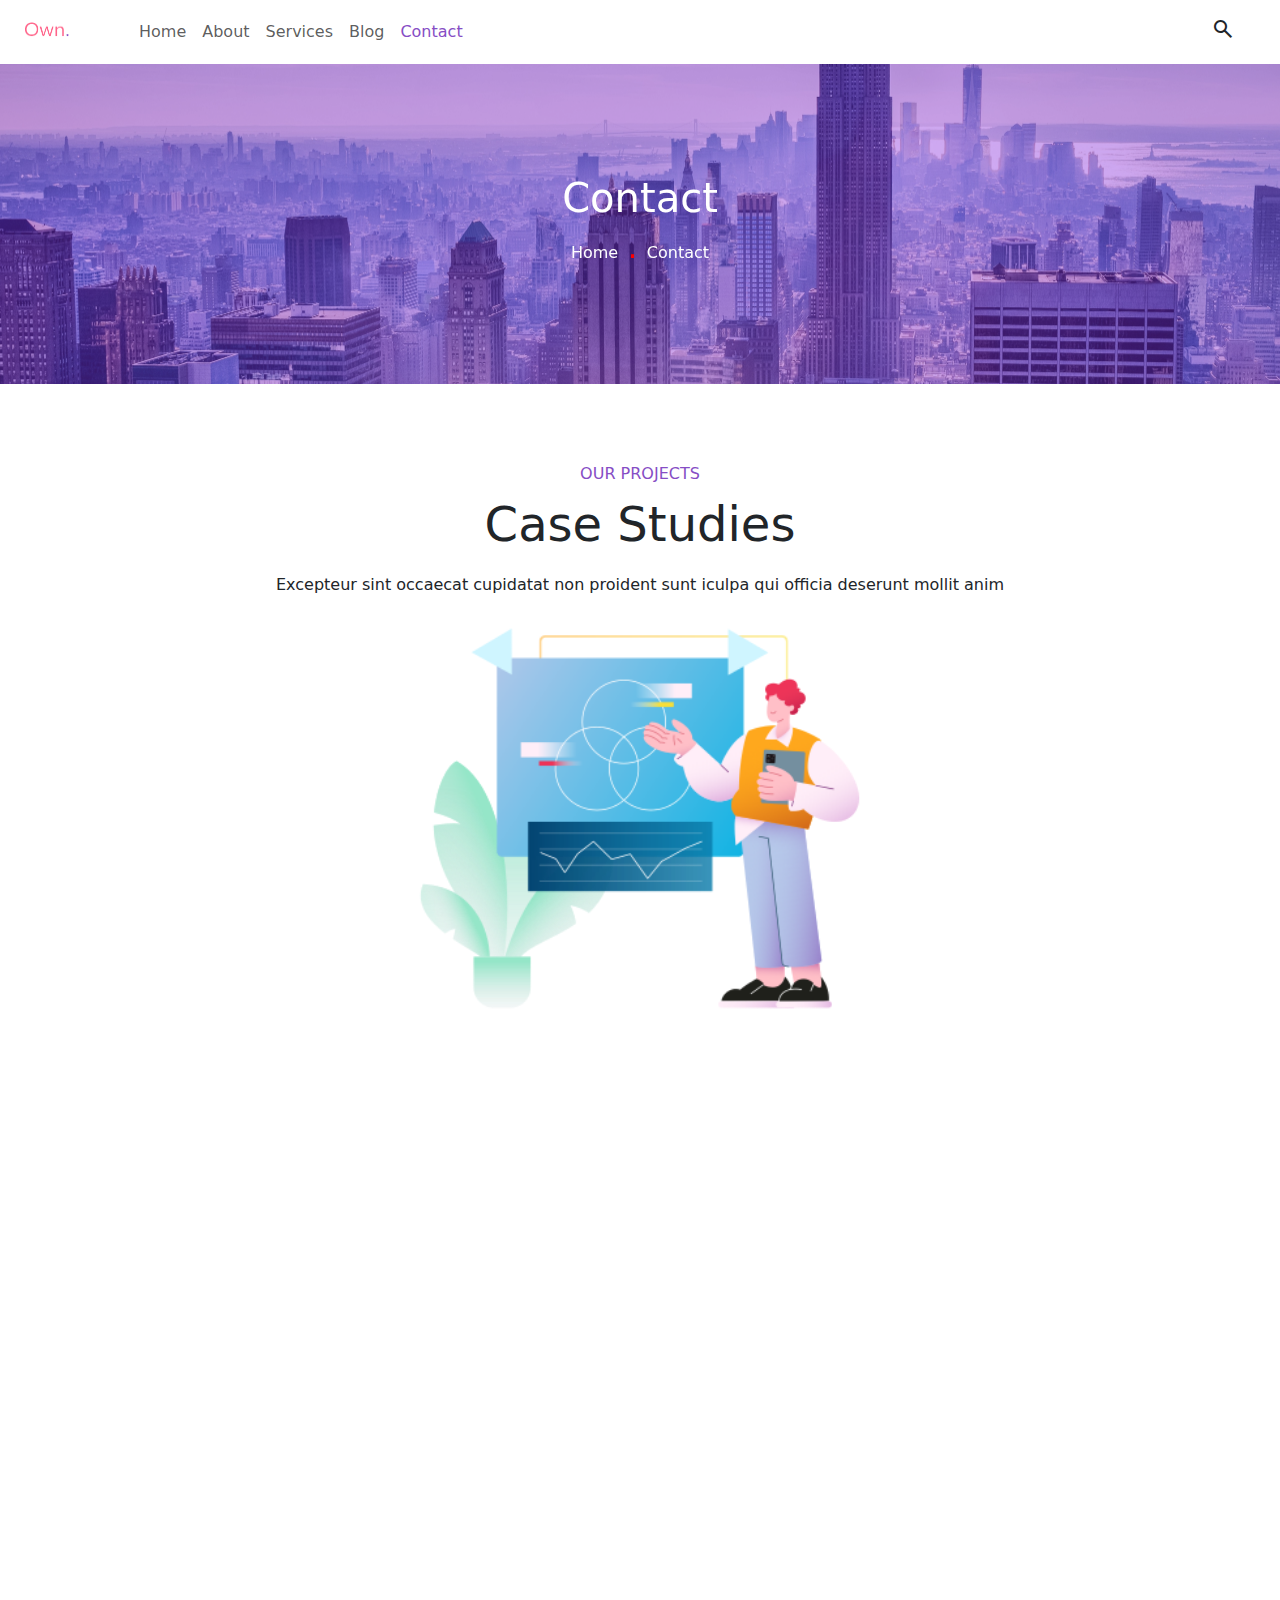
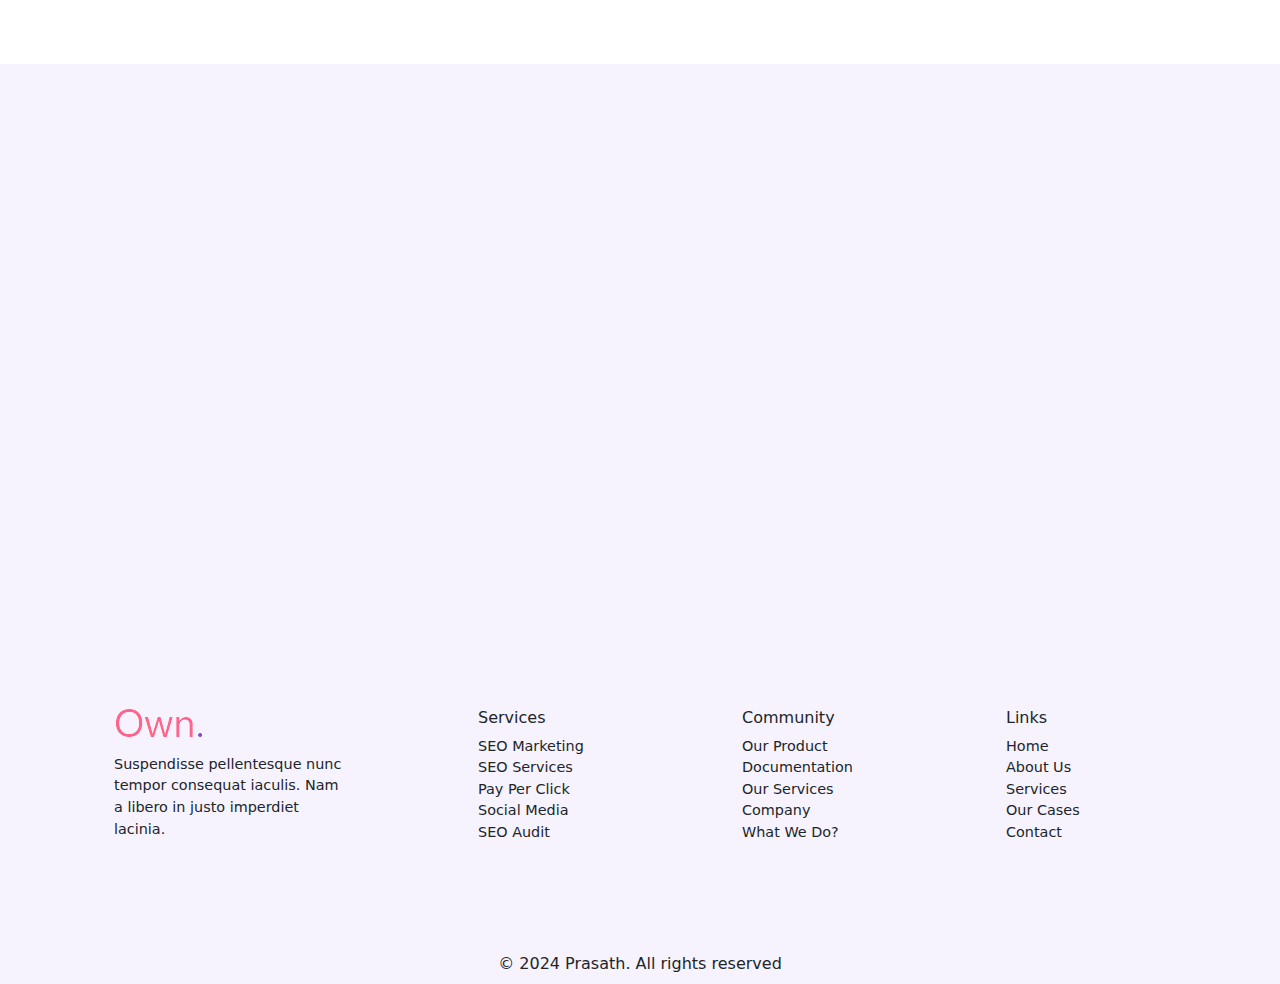
<file: pages/contact.html>
<!DOCTYPE html>
<html lang="en">
  <head>
    <meta charset="UTF-8" />
    <meta name="viewport" content="width=device-width, initial-scale=1.0" />
    <title>OwnDot</title>
    <link rel="stylesheet" href="../assets/css/contact.css" />
    <link
      href="https://cdn.jsdelivr.net/npm/bootstrap@5.3.3/dist/css/bootstrap.min.css"
      rel="stylesheet"
      integrity="sha384-QWTKZyjpPEjISv5WaRU9OFeRpok6YctnYmDr5pNlyT2bRjXh0JMhjY6hW+ALEwIH"
      crossorigin="anonymous"
    />
    <link
      rel="shortcut icon"
      href="../assets/icon/favicon.png"
      type="image/x-icon"
    />
    <link
      rel="stylesheet"
      href="https://fonts.googleapis.com/css2?family=Material+Symbols+Outlined:opsz,wght,FILL,GRAD@20..48,100..700,0..1,-50..200"
    />
    <link
      rel="stylesheet"
      href="https://cdnjs.cloudflare.com/ajax/libs/font-awesome/6.5.2/css/all.min.css"
      integrity="sha512-SnH5WK+bZxgPHs44uWIX+LLJAJ9/2PkPKZ5QiAj6Ta86w+fsb2TkcmfRyVX3pBnMFcV7oQPJkl9QevSCWr3W6A=="
      crossorigin="anonymous"
      referrerpolicy="no-referrer"
    />
    <link href="https://unpkg.com/aos@2.3.1/dist/aos.css" rel="stylesheet" />
  </head>
  <body>
    <section class="container-fluid">
      <nav class="navbar navbar-expand-lg rounded-1 z-1 position-sticky">
        <div class="container-fluid">
          <a class="navbar-brand mb-2" href="../index.html"
            ><img src="../assets/logo/Own.png" alt="" style="width: 50%"
          /></a>
          <button
            class="navbar-toggler"
            type="button"
            data-bs-toggle="collapse"
            data-bs-target="#navbarScroll"
            aria-controls="navbarScroll"
            aria-expanded="false"
            aria-label="Toggle navigation"
          >
            <span class="navbar-toggler-icon"></span>
          </button>
          <div class="collapse navbar-collapse" id="navbarScroll">
            <ul
              class="navbar-nav me-auto my-2 my-lg-0 navbar-nav-scroll"
              style="--bs-scroll-height: 100px"
            >
              <li class="nav-item">
                <a class="nav-link" href="../index.html">Home</a>
              </li>
              <li class="nav-item">
                <a class="nav-link" href="./about.html">About</a>
              </li>
              <li class="nav-item">
                <a class="nav-link" href="./services.html">Services</a>
              </li>
              <li class="nav-item">
                <a class="nav-link" href="./blog.html">Blog</a>
              </li>
              <li class="nav-item">
                <a class="nav-link" href="./contact.html" style="color: #864dc5"
                  >Contact</a
                >
              </li>
            </ul>
            <button class="btn search-btn me-2" type="button">
              <span class="material-symbols-outlined"> search </span>
            </button>
          </div>
        </div>
      </nav>
    </section>
    <section class="hero-img">
      <section class="section1">
        <div class="container">
          <article
            class="text-center"
            data-aos="fade-up"
            data-aos-offset="200"
            data-aos-delay="50"
            data-aos-duration="1000"
            data-aos-easing="ease-in-out"
          >
            <h3 class="fs-1" style="color: white">Contact</h3>
            <h6>
              <a
                class="fs-6"
                href="../index.html"
                style="color: white; text-decoration: none"
                >Home</a
              ><span style="color: red; font-size: 30px"> . </span
              ><a
                class="fs-6"
                href="./contact.html"
                style="color: white; text-decoration: none"
                >Contact</a
              >
            </h6>
          </article>
        </div>
      </section>
    </section>
    <section class="section2">
      <div class="container">
        <div class="row fs-6 text-center" style="color: #864dc5">
          <h6>OUR PROJECTS</h6>
        </div>
        <div class="row fs-2 text-center"><h2>Case Studies</h2></div>
        <div class="row text-center sub-text">
          <p>
            Excepteur sint occaecat cupidatat non proident sunt iculpa qui
            officia deserunt mollit anim
          </p>
        </div>
        <img
          src="../assets/img/contact_assets/case_study.png"
          alt=""
          data-aos="zoom-in"
          data-aos-offset="200"
          data-aos-delay="50"
          data-aos-duration="1000"
          data-aos-easing="ease-in-out"
        />
      </div>
    </section>
    <section class="section3">
      <div class="container">
        <div class="row1">
          <div class="col1">
            <div
              class="card border-0 card1"
              style="
                display: flex;
                align-items: start;
                background-color: transparent;
              "
              data-aos="fade-right"
              data-aos-offset="200"
              data-aos-delay="50"
              data-aos-duration="1000"
              data-aos-easing="ease-in-out"
            >
              <h6 class="card-subtitle" style="color: #864dc5">SERVICE</h6>
              <h2 class="card-title">Our Service<br />Tools</h2>
              <p class="card-text">
                Nulla ante risus, condimentum eu consectetur vel,<br />facilisis
                ac nulla. Sed blandit nulla diam, in mattis<br />nibh porta
                quis. Donec accumsan, erat in suscipit
              </p>
            </div>
          </div>
          <div class="col2">
            <div
              class="container-box"
              style="background-color: #f6f3fe"
              data-aos="fade-left"
              data-aos-offset="200"
              data-aos-delay="50"
              data-aos-duration="1000"
              data-aos-easing="ease-in-out"
            >
              <h6 class="text-start mb-5" style="color: #864dc5">
                Drop Us a Line
              </h6>
              <form action="#">
                <div class="form-row">
                  <div class="field">
                    <input type="text" required />
                    <label>Your Name*</label>
                  </div>
                  <div class="field">
                    <input type="email" required />
                    <label>Email*</label>
                  </div>
                </div>
                <div class="form-row">
                  <div class="field">
                    <input type="text" required />
                    <label>Phone*</label>
                  </div>
                  <div class="field">
                    <input type="text" required />
                    <label>Subject*</label>
                  </div>
                </div>
                <div class="form-row">
                  <div class="field message">
                    <input type="text" required />
                    <label>Message*</label>
                  </div>
                </div>
                <input type="submit" value="Send Message" />
              </form>
            </div>
          </div>
        </div>
      </div>
    </section>
    <section class="section3" style="display: flex; justify-content: center">
      <div class="container-fluid" style="background-color: #f6f3fe">
        <iframe
          src="https://www.google.com/maps/embed?pb=!1m18!1m12!1m3!1d3887.8014473217436!2d80.220593574604!3d12.984547714595225!2m3!1f0!2f0!3f0!3m2!1i1024!2i768!4f13.1!3m3!1m2!1s0x3a5267a23d9dcb43%3A0x9a9e097fffd36a03!2sSchool%20Of%20Techies!5e0!3m2!1sen!2sin!4v1720442563225!5m2!1sen!2sin"
          width="600"
          height="450"
          style="border: 0"
          allowfullscreen=""
          loading="lazy"
          referrerpolicy="no-referrer-when-downgrade"
        ></iframe>
      </div>
    </section>
    <footer style="background-color: #f6f3fe">
      <div class="container">
        <div class="article content">
          <img
            src="../assets/logo/Own.png"
            alt=""
            style="padding-bottom: 0.9rem"
          />
          <p>
            Suspendisse pellentesque nunc<br />tempor consequat iaculis. Nam<br />a
            libero in justo imperdiet<br />lacinia.
          </p>
        </div>
        <div class="article services">
          <ul style="list-style: none; padding-left: 0">
            <h5>Services</h5>
            <li>SEO Marketing</li>
            <li>SEO Services</li>
            <li>Pay Per Click</li>
            <li>Social Media</li>
            <li>SEO Audit</li>
          </ul>
        </div>
        <div class="article community">
          <ul style="list-style: none; padding-left: 0">
            <h5>Community</h5>
            <li>Our Product</li>
            <li>Documentation</li>
            <li>Our Services</li>
            <li>Company</li>
            <li>What We Do?</li>
          </ul>
        </div>
        <div class="article links">
          <ul style="list-style: none; padding-left: 0">
            <h5>Links</h5>
            <li>Home</li>
            <li>About Us</li>
            <li>Services</li>
            <li>Our Cases</li>
            <li>Contact</li>
          </ul>
        </div>
      </div>
    </footer>
    <section style="background-color: #f6f3fe">
      <div class="container">
        <div class="row p-2">
          <div class="col-12 text-center">
            © 2024 Prasath. All rights reserved
          </div>
        </div>
      </div>
    </section>
    <script
      src="https://cdn.jsdelivr.net/npm/bootstrap@5.3.3/dist/js/bootstrap.bundle.min.js"
      integrity="sha384-YvpcrYf0tY3lHB60NNkmXc5s9fDVZLESaAA55NDzOxhy9GkcIdslK1eN7N6jIeHz"
      crossorigin="anonymous"
    ></script>
    <script src="https://unpkg.com/aos@2.3.1/dist/aos.js"></script>
    <script>
      AOS.init();
    </script>
  </body>
</html>
</file>
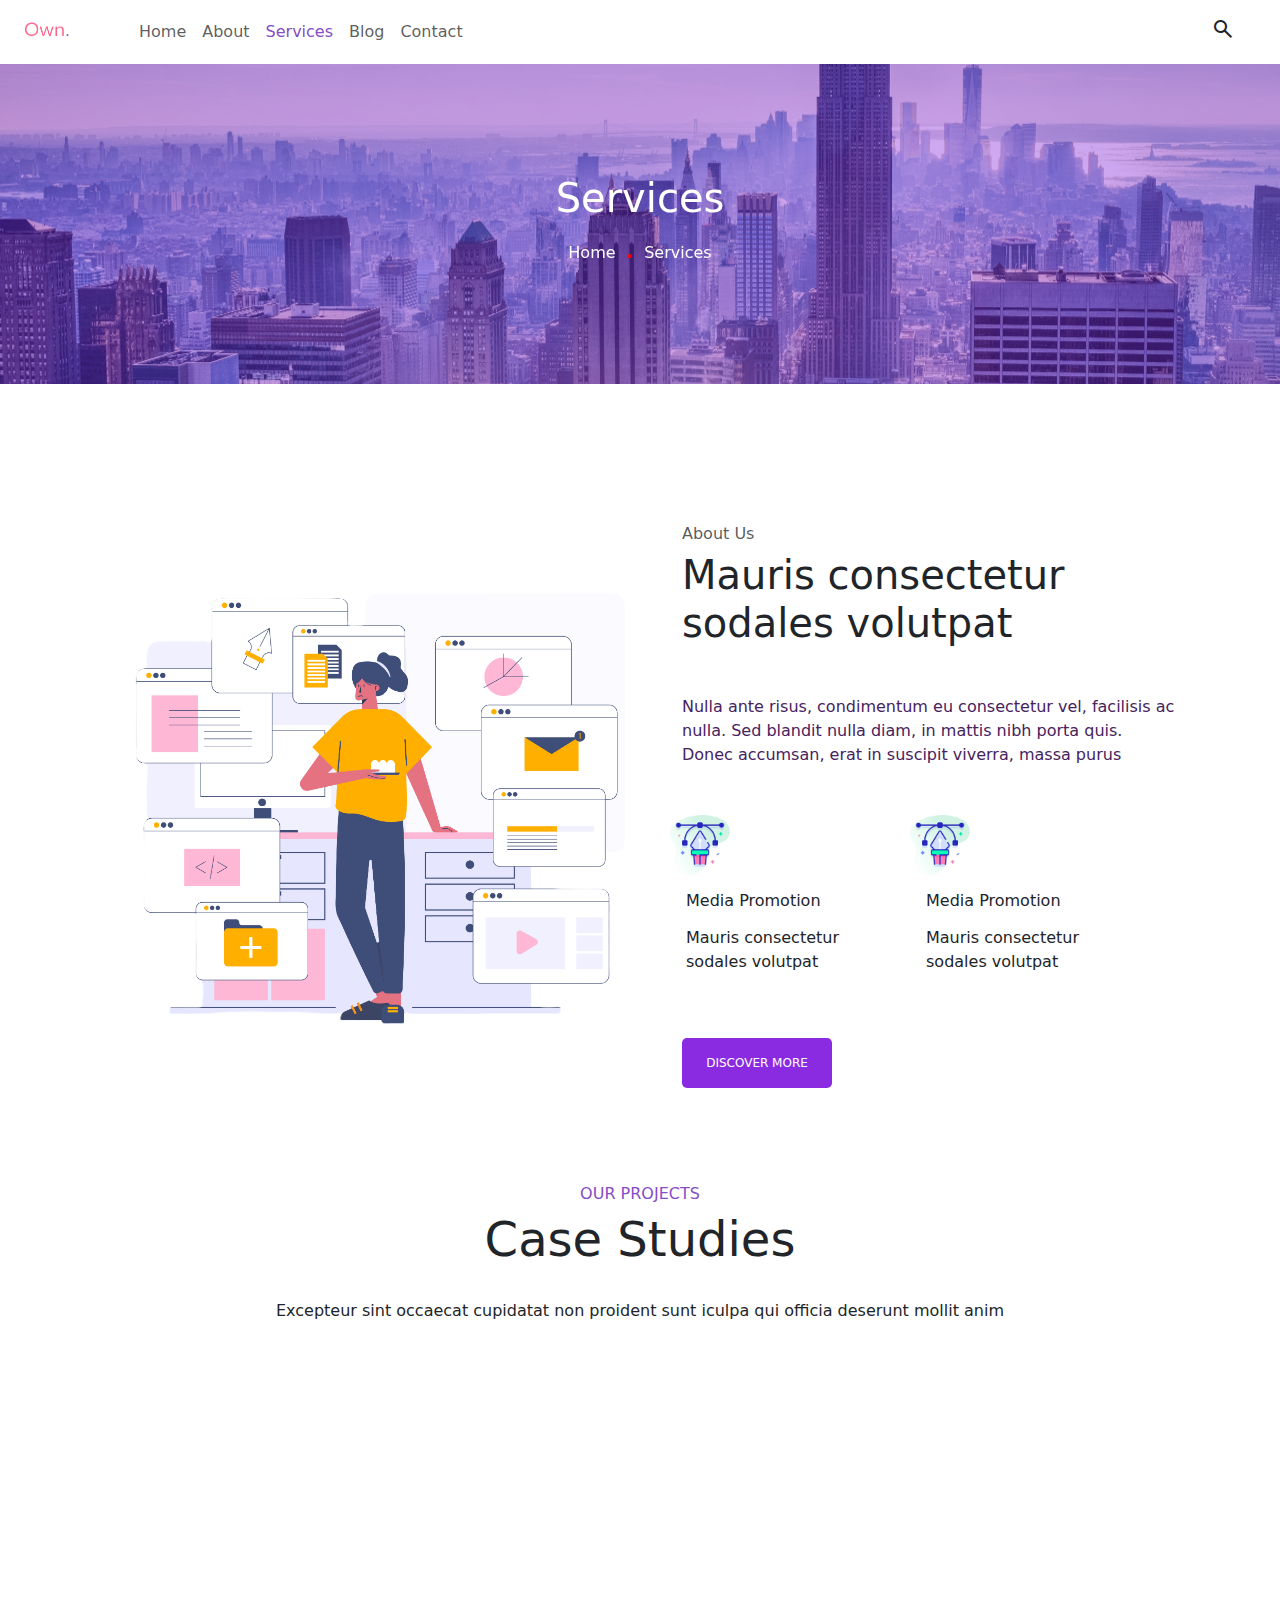
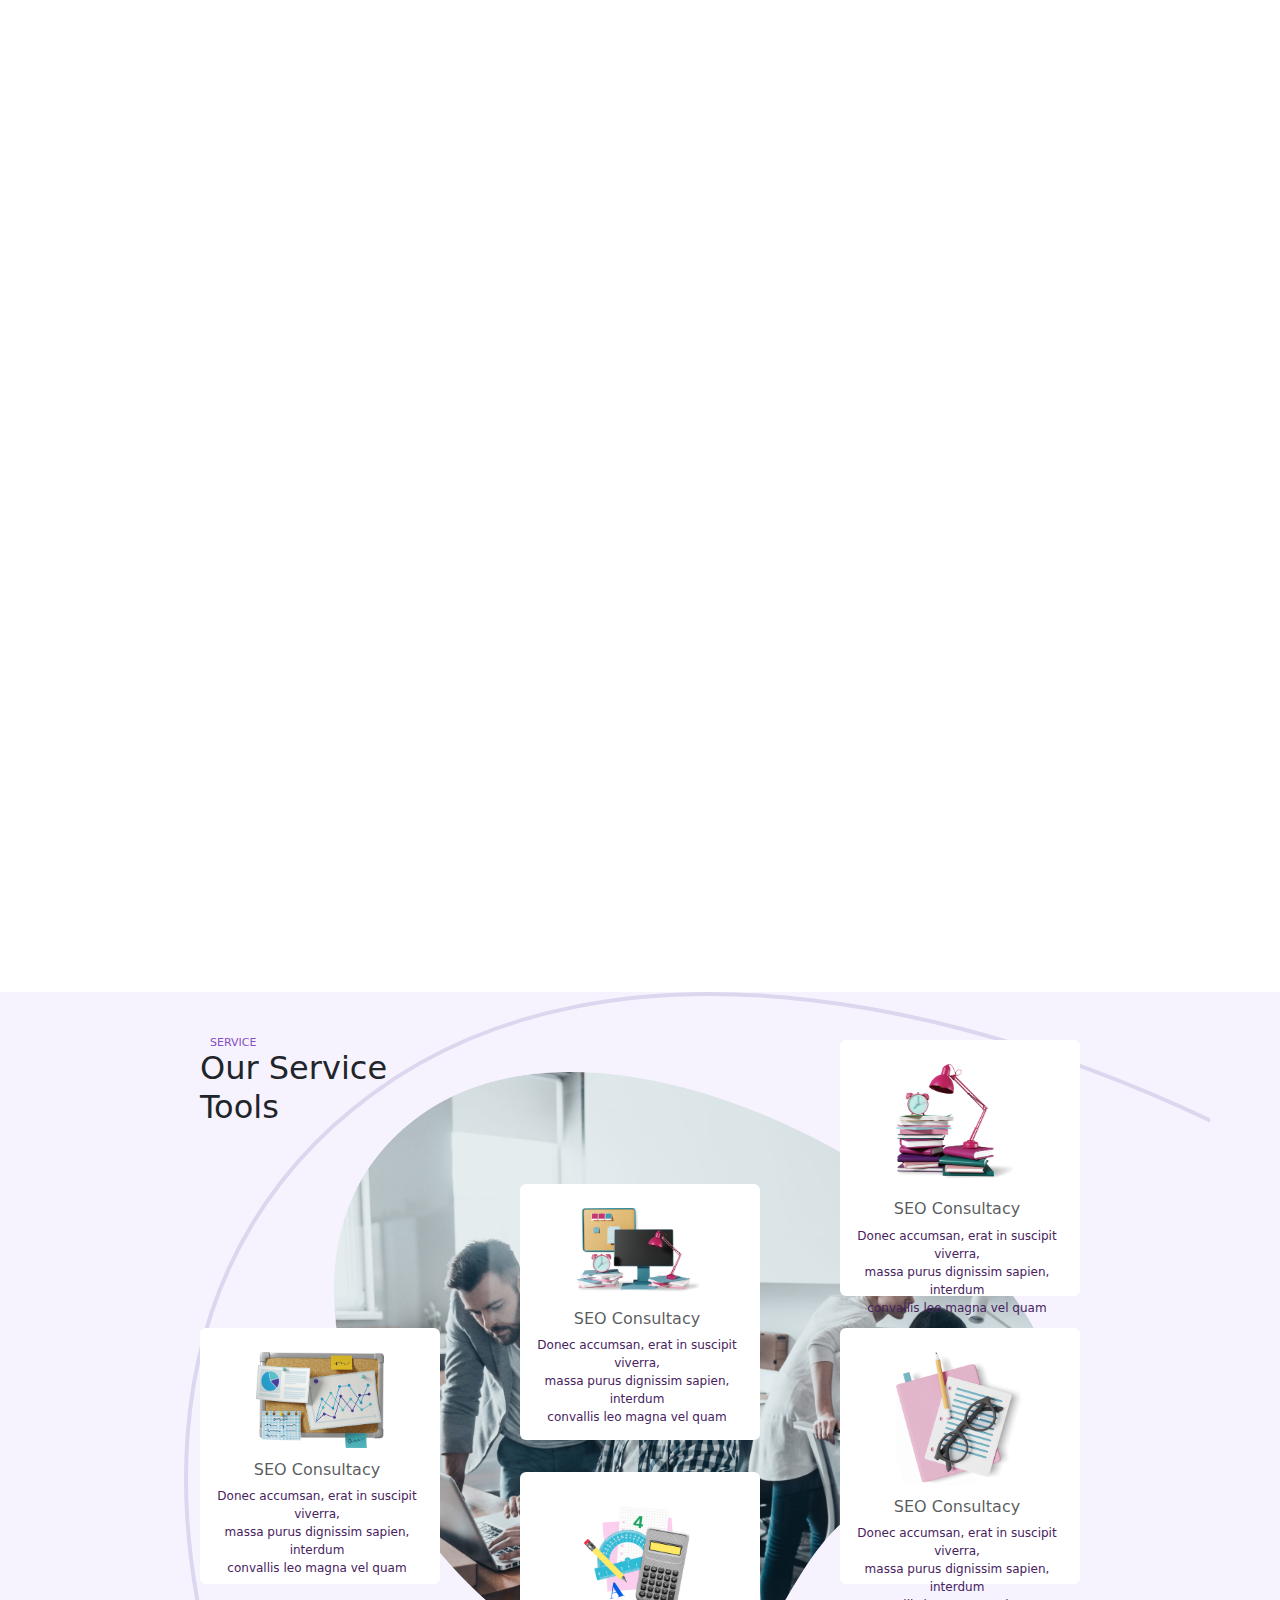
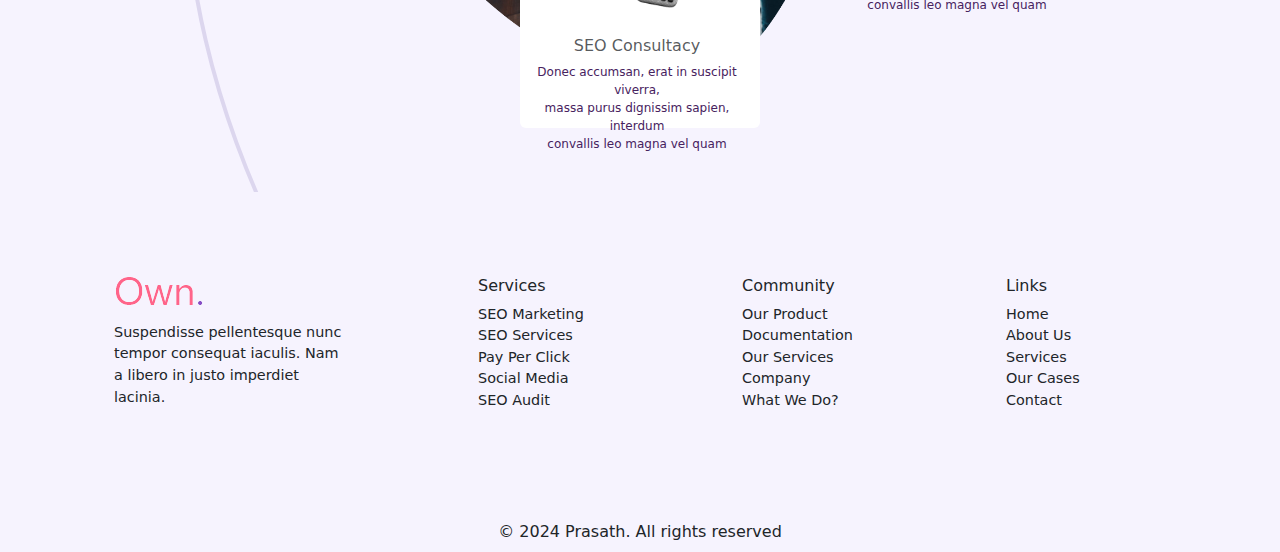
<file: pages/services.html>
<!DOCTYPE html>
<html lang="en">
  <head>
    <meta charset="UTF-8" />
    <meta name="viewport" content="width=device-width, initial-scale=1.0" />
    <title>OwnDot</title>
    <link rel="stylesheet" href="../assets/css/services.css" />
    <link
      href="https://cdn.jsdelivr.net/npm/bootstrap@5.3.3/dist/css/bootstrap.min.css"
      rel="stylesheet"
      integrity="sha384-QWTKZyjpPEjISv5WaRU9OFeRpok6YctnYmDr5pNlyT2bRjXh0JMhjY6hW+ALEwIH"
      crossorigin="anonymous"
    />
    <link
      rel="shortcut icon"
      href="../assets/icon/favicon.png"
      type="image/x-icon"
    />
    <link
      rel="stylesheet"
      href="https://fonts.googleapis.com/css2?family=Material+Symbols+Outlined:opsz,wght,FILL,GRAD@20..48,100..700,0..1,-50..200"
    />
    <link
      rel="stylesheet"
      href="https://cdnjs.cloudflare.com/ajax/libs/font-awesome/6.5.2/css/all.min.css"
      integrity="sha512-SnH5WK+bZxgPHs44uWIX+LLJAJ9/2PkPKZ5QiAj6Ta86w+fsb2TkcmfRyVX3pBnMFcV7oQPJkl9QevSCWr3W6A=="
      crossorigin="anonymous"
      referrerpolicy="no-referrer"
    />
    <link href="https://unpkg.com/aos@2.3.1/dist/aos.css" rel="stylesheet" />
  </head>
  <body>
    <section class="container-fluid">
      <nav class="navbar navbar-expand-lg rounded-1 z-1 position-sticky">
        <div class="container-fluid">
          <a class="navbar-brand mb-2" href="../index.html"
            ><img src="../assets/logo/Own.png" alt="" style="width: 50%"
          /></a>
          <button
            class="navbar-toggler"
            type="button"
            data-bs-toggle="collapse"
            data-bs-target="#navbarScroll"
            aria-controls="navbarScroll"
            aria-expanded="false"
            aria-label="Toggle navigation"
          >
            <span class="navbar-toggler-icon"></span>
          </button>
          <div class="collapse navbar-collapse" id="navbarScroll">
            <ul
              class="navbar-nav me-auto my-2 my-lg-0 navbar-nav-scroll"
              style="--bs-scroll-height: 100px"
            >
              <li class="nav-item">
                <a class="nav-link" href="../index.html">Home</a>
              </li>
              <li class="nav-item">
                <a class="nav-link" href="./about.html">About</a>
              </li>
              <li class="nav-item">
                <a
                  class="nav-link"
                  href="./services.html"
                  style="color: #864dc5"
                  >Services</a
                >
              </li>
              <li class="nav-item">
                <a class="nav-link" href="./blog.html">Blog</a>
              </li>
              <li class="nav-item">
                <a class="nav-link" href="./contact.html">Contact</a>
              </li>
            </ul>
            <button class="btn search-btn me-2" type="button">
              <span class="material-symbols-outlined"> search </span>
            </button>
          </div>
        </div>
      </nav>
    </section>
    <section class="hero-img">
      <section class="section1">
        <div class="container">
          <article
            class="text-center"
            data-aos="fade-up"
            data-aos-offset="200"
            data-aos-delay="50"
            data-aos-duration="1000"
            data-aos-easing="ease-in-out"
          >
            <h3 class="fs-1" style="color: white">Services</h3>
            <h6>
              <a
                class="fs-6"
                href="../index.html"
                style="color: white; text-decoration: none"
                >Home</a
              ><span style="color: red; font-size: 30px"> . </span
              ><a
                class="fs-6"
                href="/pages/services.html"
                style="color: white; text-decoration: none"
                >Services</a
              >
            </h6>
          </article>
        </div>
      </section>
    </section>
    <section class="section2">
      <div class="container row mt-5">
        <div class="col">
          <img
            class="bg-img"
            src="../assets/img/services_assets/services.png"
            alt=""
            data-aos="fade-right"
            data-aos-offset="200"
            data-aos-delay="50"
            data-aos-duration="1000"
            data-aos-easing="ease-in-out"
          />
        </div>
        <article
          class="col card border-0 p-0"
          data-aos="fade-left"
          data-aos-offset="200"
          data-aos-delay="50"
          data-aos-duration="1000"
          data-aos-easing="ease-in-out"
        >
          <div class="card-body">
            <h6
              class="card-subtitle mb-2 text-body-secondary"
              style="color: #864dc5"
            >
              About Us
            </h6>
            <h5 class="fs-1 card-title mb-xl-5 mb-lg-3 mb-md-4">
              Mauris consectetur<br />sodales volutpat
            </h5>
            <p
              class="fs-6 card-text article mb-xl-5 mb-lg-5 mb-md-4"
              style="color: #47225e"
            >
              Nulla ante risus, condimentum eu consectetur vel, facilisis ac<br />
              nulla. Sed blandit nulla diam, in mattis nibh porta quis.<br />Donec
              accumsan, erat in suscipit viverra, massa purus
            </p>
            <div class="row">
              <div
                class="card media-card border-0 col-6 p-0"
                style="display: inline-block"
              >
                <img
                  class="card-img-top"
                  src="../assets/img/services_assets/vector.png"
                  alt=""
                />
                <div class="card-body">
                  <h6 class="fs-6 card-title mb-xxl-3 mb-xl-3 mb-lg-2 mb-md-2">
                    Media Promotion
                  </h6>
                  <p class="card-text">Mauris consectetur sodales volutpat</p>
                </div>
              </div>
              <div
                class="card media-card border-0 col-6 p-0"
                style="display: inline-block"
              >
                <img
                  class="card-img-top"
                  src="../assets/img/services_assets/vector.png"
                  alt=""
                />
                <div class="card-body">
                  <h6 class="fs-6 card-title mb-xxl-3 mb-xl-3 mb-lg-2 mb-md-2">
                    Media Promotion
                  </h6>
                  <p class="card-text">Mauris consectetur sodales volutpat</p>
                </div>
              </div>
            </div>
            <button href="#" class="mt-xxl-5 mt-xl-5 mt-lg-5 mt-md-4">
              DISCOVER MORE
            </button>
          </div>
        </article>
      </div>
    </section>
    <section class="section3 mt-xxl-5">
      <div class="container">
        <div class="row fs-6 text-center" style="color: #864dc5">
          <h6>OUR PROJECTS</h6>
        </div>
        <div class="row fs-2 text-center"><h2>Case Studies</h2></div>
        <div class="row text-center sub-text">
          <p>
            Excepteur sint occaecat cupidatat non proident sunt iculpa qui
            officia deserunt mollit anim
          </p>
        </div>
        <div class="row card-box mt-5">
          <div
            class="card col"
            data-aos="fade-up"
            data-aos-offset="200"
            data-aos-delay="50"
            data-aos-duration="1000"
            data-aos-easing="ease-in-out"
          >
            <img
              src="../assets/img/services_assets/case1.jpg"
              class="card-img-top rounded-1"
              alt="..."
            />
            <div class="card-body ps-0">
              <h6 class="fs-6 card-subtitle mb-2 text-body-secondary">
                Marketing, SEO
              </h6>
              <h5 class="card-title" style="color: #47225e">
                Dicta Sunt Explicabo
              </h5>
            </div>
          </div>
          <div
            class="card col"
            data-aos="fade-up"
            data-aos-offset="200"
            data-aos-delay="50"
            data-aos-duration="1000"
            data-aos-easing="ease-in-out"
          >
            <img
              src="../assets/img/services_assets/case2.jpg"
              class="card-img-top rounded-1"
              alt="..."
            />
            <div class="card-body ps-0">
              <h6 class="fs-6 card-subtitle mb-2 text-body-secondary">
                Marketing, SEO
              </h6>
              <h5 class="card-title" style="color: #47225e">
                Dicta Sunt Explicabo
              </h5>
            </div>
          </div>
          <div
            class="card col"
            data-aos="fade-up"
            data-aos-offset="200"
            data-aos-delay="50"
            data-aos-duration="1000"
            data-aos-easing="ease-in-out"
          >
            <img
              src="../assets/img/services_assets/case3.jpg"
              class="card-img-top rounded-1"
              alt="..."
            />
            <div class="card-body ps-0">
              <h6 class="fs-6 card-subtitle mb-2 text-body-secondary">
                Marketing, SEO
              </h6>
              <h5 class="card-title" style="color: #47225e">
                Dicta Sunt Explicabo
              </h5>
            </div>
          </div>
          <div
            class="card col"
            data-aos="fade-up"
            data-aos-offset="200"
            data-aos-delay="100"
            data-aos-duration="1000"
            data-aos-easing="ease-in-out"
          >
            <img
              src="../assets/img/services_assets/case4.jpg"
              class="card-img-top rounded-1"
              alt="..."
            />
            <div class="card-body ps-0">
              <h6 class="fs-6 card-subtitle mb-2 text-body-secondary">
                Marketing, SEO
              </h6>
              <h5 class="card-title" style="color: #47225e">
                Dicta Sunt Explicabo
              </h5>
            </div>
          </div>
          <div
            class="card col"
            data-aos="fade-up"
            data-aos-offset="200"
            data-aos-delay="100"
            data-aos-duration="1000"
            data-aos-easing="ease-in-out"
          >
            <img
              src="../assets/img/services_assets/case5.png"
              class="card-img-top rounded-1"
              alt="..."
            />
            <div class="card-body ps-0">
              <h6 class="fs-6 card-subtitle mb-2 text-body-secondary">
                Marketing, SEO
              </h6>
              <h5 class="card-title" style="color: #47225e">
                Dicta Sunt Explicabo
              </h5>
            </div>
          </div>
          <div
            class="card col"
            data-aos="fade-up"
            data-aos-offset="200"
            data-aos-delay="100"
            data-aos-duration="1000"
            data-aos-easing="ease-in-out"
          >
            <img
              src="../assets/img/services_assets/case6.png"
              class="card-img-top rounded-1"
              alt="..."
            />
            <div class="card-body ps-0">
              <h6 class="fs-6 card-subtitle mb-2 text-body-secondary">
                Marketing, SEO
              </h6>
              <h5 class="card-title" style="color: #47225e">
                Dicta Sunt Explicabo
              </h5>
            </div>
          </div>
          <div
            class="card col"
            data-aos="fade-up"
            data-aos-offset="200"
            data-aos-delay="150"
            data-aos-duration="1000"
            data-aos-easing="ease-in-out"
          >
            <img
              src="../assets/img/services_assets/case7.png"
              class="card-img-top rounded-1"
              alt="..."
            />
            <div class="card-body ps-0">
              <h6 class="fs-6 card-subtitle mb-2 text-body-secondary">
                Marketing, SEO
              </h6>
              <h5 class="card-title" style="color: #47225e">
                Dicta Sunt Explicabo
              </h5>
            </div>
          </div>
          <div
            class="card col"
            data-aos="fade-up"
            data-aos-offset="200"
            data-aos-delay="150"
            data-aos-duration="1000"
            data-aos-easing="ease-in-out"
          >
            <img
              src="../assets/img/services_assets/case8.png"
              class="card-img-top rounded-1"
              alt="..."
            />
            <div class="card-body ps-0">
              <h6 class="fs-6 card-subtitle mb-2 text-body-secondary">
                Marketing, SEO
              </h6>
              <h5 class="card-title" style="color: #47225e">
                Dicta Sunt Explicabo
              </h5>
            </div>
          </div>
          <div
            class="card col"
            data-aos="fade-up"
            data-aos-offset="200"
            data-aos-delay="150"
            data-aos-duration="1000"
            data-aos-easing="ease-in-out"
          >
            <img
              src="../assets/img/services_assets/case9.jpg"
              class="card-img-top rounded-1"
              alt="..."
            />
            <div class="card-body ps-0">
              <h6 class="fs-6 card-subtitle mb-2 text-body-secondary">
                Marketing, SEO
              </h6>
              <h5 class="card-title text-start" style="color: #47225e">
                Dicta Sunt Explicabo
              </h5>
            </div>
          </div>
        </div>
        <button
          style="background-color: #864dc5; border: none"
          data-aos="fade-up"
          data-aos-offset="200"
          data-aos-delay="20"
          data-aos-duration="1000"
          data-aos-easing="ease-in-out"
        >
          <a href="#" style="text-decoration: none; color: white">VIEW MORE</a>
        </button>
      </div>
    </section>
    <section class="section4 mt-5" style="background-color: #f6f3fe">
      <div class="container">
        <div class="section-bg">
          <div class="path2">
            <img src="../assets/img/services_assets/mask1.jpg" alt="" />
          </div>
        </div>
        <div class="card-box mt-5">
          <div
            class="card border-0 card1"
            style="
              display: flex;
              align-items: start;
              background-color: transparent;
            "
          >
            <h6 class="card-subtitle" style="color: #864dc5">SERVICE</h6>
            <h2 class="card-title">Our Service<br />Tools</h2>
          </div>
          <div class="card card2">
            <img
              src="../assets/img/services_assets/card1.png"
              class="card-img-top mt-4 rounded-1"
              alt="..."
            />
            <div class="card-body ps-0">
              <h6
                class="fs-6 card-subtitle mb-2 text-body-secondary text-center"
              >
                SEO Consultacy
              </h6>
              <p class="card-text text-center" style="color: #47225e">
                Donec accumsan, erat in suscipit viverra,<br />massa purus
                dignissim sapien, interdum<br />convallis leo magna vel quam
              </p>
            </div>
          </div>
          <div class="card card3">
            <img
              src="../assets/img/services_assets/card2.png"
              class="card-img-top mt-4 rounded-1"
              alt="..."
            />
            <div class="card-body ps-0">
              <h6
                class="fs-6 card-subtitle mb-2 text-body-secondary text-center"
              >
                SEO Consultacy
              </h6>
              <p class="card-text text-center" style="color: #47225e">
                Donec accumsan, erat in suscipit viverra,<br />massa purus
                dignissim sapien, interdum<br />convallis leo magna vel quam
              </p>
            </div>
          </div>
          <div class="card card4">
            <img
              src="../assets/img/services_assets/card3.png"
              class="card-img-top mt-4 rounded-1"
              alt="..."
            />
            <div class="card-body ps-0">
              <h6
                class="fs-6 card-subtitle mb-2 text-body-secondary text-center"
              >
                SEO Consultacy
              </h6>
              <p class="card-text text-center" style="color: #47225e">
                Donec accumsan, erat in suscipit viverra,<br />massa purus
                dignissim sapien, interdum<br />convallis leo magna vel quam
              </p>
            </div>
          </div>
          <div class="card card5">
            <img
              src="../assets/img/services_assets/card4.png"
              class="card-img-top mt-4 rounded-1"
              alt="..."
            />
            <div class="card-body ps-0">
              <h6
                class="fs-6 card-subtitle mb-2 text-body-secondary text-center"
              >
                SEO Consultacy
              </h6>
              <p class="card-text text-center" style="color: #47225e">
                Donec accumsan, erat in suscipit viverra,<br />massa purus
                dignissim sapien, interdum<br />convallis leo magna vel quam
              </p>
            </div>
          </div>
          <div class="card card6">
            <img
              src="../assets/img/services_assets/card5.png"
              class="card-img-top mt-4 rounded-1"
              alt="..."
            />
            <div class="card-body ps-0">
              <h6
                class="fs-6 card-subtitle mb-2 text-body-secondary text-center"
              >
                SEO Consultacy
              </h6>
              <p class="card-text text-center" style="color: #47225e">
                Donec accumsan, erat in suscipit viverra,<br />massa purus
                dignissim sapien, interdum<br />convallis leo magna vel quam
              </p>
            </div>
          </div>
        </div>
      </div>
    </section>
    <footer style="background-color: #f6f3fe">
      <div class="container">
        <div class="article content">
          <img
            src="../assets/logo/Own.png"
            alt=""
            style="padding-bottom: 0.9rem"
          />
          <p>
            Suspendisse pellentesque nunc<br />tempor consequat iaculis. Nam<br />a
            libero in justo imperdiet<br />lacinia.
          </p>
        </div>
        <div class="article services">
          <ul style="list-style: none; padding-left: 0">
            <h5>Services</h5>
            <li>SEO Marketing</li>
            <li>SEO Services</li>
            <li>Pay Per Click</li>
            <li>Social Media</li>
            <li>SEO Audit</li>
          </ul>
        </div>
        <div class="article community">
          <ul style="list-style: none; padding-left: 0">
            <h5>Community</h5>
            <li>Our Product</li>
            <li>Documentation</li>
            <li>Our Services</li>
            <li>Company</li>
            <li>What We Do?</li>
          </ul>
        </div>
        <div class="article links">
          <ul style="list-style: none; padding-left: 0">
            <h5>Links</h5>
            <li>Home</li>
            <li>About Us</li>
            <li>Services</li>
            <li>Our Cases</li>
            <li>Contact</li>
          </ul>
        </div>
      </div>
    </footer>
    <section style="background-color: #f6f3fe">
      <div class="container">
        <div class="row p-2">
          <div class="col-12 text-center">
            © 2024 Prasath. All rights reserved
          </div>
        </div>
      </div>
    </section>
    <script
      src="https://cdn.jsdelivr.net/npm/bootstrap@5.3.3/dist/js/bootstrap.bundle.min.js"
      integrity="sha384-YvpcrYf0tY3lHB60NNkmXc5s9fDVZLESaAA55NDzOxhy9GkcIdslK1eN7N6jIeHz"
      crossorigin="anonymous"
    ></script>
    <script src="https://unpkg.com/aos@2.3.1/dist/aos.js"></script>
    <script>
      AOS.init();
    </script>
  </body>
</html>
</file>
<file: assets/css/style.css>
.nav-link:hover {
  color: #ff648a;
}

.search-btn {
  color: black;
  background-color: transparent;
}

section{
  overflow: hidden !important;
}

.section2 button:hover{
  background-color: rgb(171, 92, 245) !important;
}

.section02 .card:hover{
  cursor: pointer;
  transform: translate(5px, 5px) !important;
}

.section5 input {
  position: absolute;
  z-index: -1;
  opacity: 0;
}

.section5 .accortion {
  overflow: hidden;
}

.section5 .faq {
  width: 100%;
  margin-bottom: 20px;
  overflow: hidden;
}

.section5 .qn-text {
  display: flex;
  justify-content: space-between;
  color: #47225e;
  padding: 10px;
  cursor: pointer;
  border-top: 1px solid gray;
}

.section5 input:checked + .qn-text {
  color: #ff648a;
}

.section5 .content {
  max-height: 0;
  padding: 0 1em;
  transition: all 0.35sec;
}

.section5 input:checked ~ .content {
  max-height: 100vh;
  color: #864dc5;
}

.section5 .qn-text::after {
  content: "+";
  color: #ff648a;
}

.section5 input:checked + .qn-text::after {
  content: "-";
}

.section5 button:hover{
  background-color: #864dc5;
  color: white;
}

.section7 .card:hover{
  cursor: pointer;
  transform: translateY(15px)
}

.section2 {
  width: 100wh;
  height: 100vh;
}

footer li:hover{
  cursor: pointer;
  color: #ff648a;
  transform: translate(5px,0)
}

@media only screen and (min-width: 320px) and (max-width: 480px) {
  /* smartphones, portrait iPhone, portrait 480x320 phones (Android) */
  .navbar {
    background-color: rgba(255, 255, 255, 0.7);
  }

  /* index page section2  */

  .section2 {
    height: 28rem;
    background-color: transparent;
    display: flex;
    justify-content: end;
  }

  .section2 .bgpath1 {
    mask-image: url("../img/bg_img/Path1.png");
    mask-repeat: no-repeat;
    mask-size: 30rem;
    position: absolute;
    background-position: cover;
    top: 0;
  }

  .section2 img {
    width: 30rem;
  }

  .section2 .bgpath1 {
    position: absolute;
    z-index: -1;
  }

  .section2 .card {
    position: absolute;
    z-index: 1;
    width: 280px;
    padding: 20px;
    border-radius: 15px;
    top: 15rem;
    left: 1rem;
    background-color: rgba(255, 255, 255, 0.7);
    border: 0;
  }

  .section2 .card .card-title {
    font-size: 1.5rem;
    margin-bottom: 10px;
  }

  .section2 .card .card-text {
    font-size: 0.8rem;
    line-height: 1.8;
    margin-bottom: 20px;
  }
  /* index page section3 */

  .section3 {
    height: 40rem;
    display: flex;
    justify-content: center;
    align-items: center;
  }

  .section3 .container {
    display: flex;
    flex-direction: column;
    align-items: center;
    flex-direction: column;
  }

  .section3 article {
    text-align: center;
    display: flex;
    flex-direction: column;
    align-items: center;
    width: 300px;
    margin-bottom: 1rem;
  }

  .section3 article .card {
    text-align: center;
    display: flex;
    flex-direction: column;
    align-items: center;
    width: 300px;
  }

  .section3 article h6 {
    font-size: 11px;
    font-weight: 400;
    padding-bottom: 0.3rem;
  }

  .section3 article .card-title {
    line-height: 1.5;
    font-size: 1.3rem;
    padding-bottom: 0.5rem;
  }

  .section3 article .card-text {
    line-height: 1.8;
    font-size: 0.55rem;
    padding-bottom: 1.5rem;
  }

  .section3 article button {
    width: 120px;
    height: 35px;
    background-color: transparent;
    border: 2px solid #864dc5;
    color: #864dc5;
    font-size: 8px;
  }

  .wrapper {
    display: grid;
    grid-column-gap: 10px;
    grid-row-gap: 1rem;
    grid-template-columns: 100px 200px;
    color: #444;
  }

  .count {
    height: 5rem;
    display: flex;
    flex-direction: column;
    justify-content: center;
    align-items: center;
    padding: 5px;
  }

  .a {
    border-right: 2px solid #dcd6ee;
    grid-column: 1;
    grid-row: 1;
  }
  .b {
    border-right: 2px solid #dcd6ee;
    grid-column: 1;
    grid-row: 2;
  }
  .c {
    border-right: 2px solid #dcd6ee;
    grid-column: 1;
    grid-row: 3;
  }
  .d {
    font-size: 0.6rem;
    grid-column: 2;
    grid-row: 1;
  }

  .e {
    font-size: 0.6rem;
    grid-column: 2;
    grid-row: 2;
  }

  .f {
    font-size: 0.6rem;
    grid-column: 2;
    grid-row: 3;
  }

  /* about page section4  */
  .section4 {
    position: relative;
    height: 40rem !important;
    display: flex;
    justify-content: space-between;
    align-items: center;
  }

  .section4 .container {
    display: flex;
    justify-content: end;
    align-items: center;
  }

  .section4 .card {
    width: 22rem;
    background: rgba(255, 255, 255, 0.5);
    padding: 20px;
    top: 5rem;
  }

  .section4 .card .card-text {
    font-size: 0.55rem;
    line-height: 2;
  }

  .section4 .card h6 {
    font-size: 12px;
  }

  .section4 .card .progress {
    background-color: #f6f3fe;
    height: 7px;
    border-radius: 0;
  }

  .section4 .bgpath2 {
    mask-image: url("../img/bg_img/Path1.png");
    mask-repeat: no-repeat;
    mask-size: 18rem;
    position: absolute;
    background-position: cover;
    top: 5rem;
  }

  .section4 .path2 {
    opacity: 0.6;
    position: absolute;
    left: -120px;
    top: -90px;
  }

  .section4 img {
    width: 20rem;
  }

  /* about page section5  */
  .section5 {
    display: flex !important;
    justify-content: center !important;
    flex-direction: row;
    position: relative;
    height: 40rem;
  }

  .section5 .container {
    position: relative !important;
    display: flex !important;
    justify-content: end !important;
  }

  .section5 .bgpath3 {
    position: relative;
    top: 8rem;
    mask-image: url("../img/index_assets/mask3.png");
    mask-repeat: no-repeat;
    mask-size: 20rem;
  }

  .section5 .bgpath3 .image2 {
    width: 20rem;
  }

  .section5 .bgpath3 .image1 {
    width: 20rem;
  }

  .section5 .card {
    position: absolute;
    top: 7rem;
    left: -0rem;
    width: 20rem !important;
    background-color: rgba(255, 255, 255, 0.5);
    z-index: 99;
  }

  .section5 .qn-text {
    font-size: 0.8rem;
  }

  .section5 .card .content {
    font-size: 10px;
  }

  .section5 .container .card .card-title {
    font-size: 0.8rem;
    line-height: 2.5rem !important;
  }

  .section5 button {
    margin-top: 10px;
    width: 150px;
    height: 45px;
    font-size: 12px;
    color: #864dc5;
    background-color: transparent;
    border: 1.8px solid #864dc5;
    border-radius: 5px;
  }

  /* about page section02  */
  .section02 {
    height: 40rem;
    display: flex;
    flex-direction: column;
    justify-content: center;
    align-items: center;
  }

  .section02 .container {
    display: grid;
    grid-gap: 10px;
    justify-content: center;
    grid-template-columns: repeat(2, 130px);
    grid-template-rows: repeat(2, auto);
    margin-top: 1rem;
  }

  .section02 h2 {
    font-size: 1.5rem;
    margin-top: 0.01rem;
    margin-bottom: 0.9rem;
  }

  .section02 .card {
    width: 8rem;
    height: 14rem;
  }

  .section02 .card .card-title {
    font-size: 1rem;
  }

  .section02 .card .card-text {
    padding-bottom: 10px;
  }

  .section02 p {
    font-size: 0.45rem;
  }

  /* index page section7 */

  .section7 {
    display: flex !important;
    align-items: center;
    flex-direction: column;
    position: relative;
    height: 75rem;
  }

  .section7 .container {
    display: flex;
    flex-direction: column;
    align-items: center;
    gap: 7rem;
  }

  .section7 .sub-text {
    font-size: 7px;
  }

  .section7 .card {
    width: 13rem;
    height: 13rem;
    margin-top: 2rem;
  }

  .section7 .card img {
    width: 13rem;
  }

  .section7 .card .card-title {
    font-size: 0.9rem;
  }

  .section7 .card .card-subtitle,
  .card-text,
  .card-link {
    font-size: 0.8rem;
  }

  .section7 h2 {
    font-size: 1.7rem;
    margin-top: 0.2rem;
    margin-bottom: 0.8rem;
  }

  /* index page footer  */
  footer {
    position: relative;
    display: flex;
    align-items: center;
    justify-content: center;
    width: 100vw;
    height: 20rem;
  }

  footer .container {
    display: grid;
    grid-template-columns: 200px 100px;
    justify-content: space-around;
    grid-row-gap: 1rem;
  }

  footer .content {
    grid-column: 1;
    grid-row: 1;
  }

  footer .services {
    grid-column: 2;
    grid-row: 1;
  }

  footer .community {
    grid-column: 1;
    grid-row: 2;
  }

  footer .links {
    grid-column: 2;
    grid-row: 2;
  }

  footer .container img {
    width: 3.5rem;
  }

  footer .container p {
    text-align: start !important;
    font-size: 0.6rem;
  }

  footer ul li {
    font-size: 0.6rem;
  }

  footer ul h5 {
    font-size: 0.7rem;
  }
}

@media only screen and (min-width: 480px) and (max-width: 600px) {
  /* smartphones, Android phones, landscape iPhone */
  .navbar {
    background-color: rgba(255, 255, 255, 0.7);
  }

  /* index page section2  */

  .section2 {
    height: 28rem;
    background-color: transparent;
    display: flex;
    justify-content: end;
  }

  .section2 .bgpath1 {
    mask-image: url("../img/bg_img/Path1.png");
    mask-repeat: no-repeat;
    mask-size: 30rem;
    position: absolute;
    background-position: cover;
    top: 0;
  }

  .section2 img {
    width: 30rem;
  }

  .section2 .bgpath1 {
    position: absolute;
    z-index: -1;
  }

  .section2 .card {
    position: absolute;
    z-index: 1;
    width: 280px;
    padding: 20px;
    border-radius: 15px;
    top: 15rem;
    left: 1rem;
    background-color: rgba(255, 255, 255, 0.7);
    border: 0;
  }

  .section2 .card .card-title {
    font-size: 1.5rem;
    margin-bottom: 10px;
  }

  .section2 .card .card-text {
    font-size: 0.8rem;
    line-height: 1.8;
    margin-bottom: 20px;
  }

  /* about page section02  */
  .section02 {
    height: 40rem;
    display: flex;
    flex-direction: column;
    justify-content: center;
    align-items: center;
  }

  .section02 .container {
    display: grid;
    grid-gap: 20px;
    justify-content: center;
    grid-template-columns: repeat(2, 210px);
    grid-template-rows: repeat(2, auto);
    margin-top: 1rem;
  }

  .section02 h2 {
    font-size: 2rem;
    margin-top: 0.01rem;
    margin-bottom: 0.9rem;
  }

  .section02 .card {
    width: 13rem;
    height: 13.5rem;
  }

  .section02 .card .card-title {
    font-size: 1.1rem;
  }

  .section02 .card .card-text {
    padding-bottom: 10px;
  }

  .section02 p {
    font-size: 0.7rem;
  }

  /* index page section3 */

  .section3 {
    height: 40rem;
    display: flex;
    justify-content: center;
    align-items: center;
  }

  .section3 .container {
    display: flex;
    flex-direction: column;
    align-items: center;
    flex-direction: column;
  }

  .section3 article {
    text-align: center;
    display: flex;
    flex-direction: column;
    align-items: center;
    width: 300px;
    margin-bottom: 1rem;
  }

  .section3 article .card {
    text-align: center;
    display: flex;
    flex-direction: column;
    align-items: center;
    width: 300px;
  }

  .section3 article h6 {
    font-size: 11px;
    font-weight: 400;
    padding-bottom: 0.3rem;
  }

  .section3 article .card-title {
    line-height: 1.5;
    font-size: 1.3rem;
    padding-bottom: 0.5rem;
  }

  .section3 article .card-text {
    line-height: 1.8;
    font-size: 0.55rem;
    padding-bottom: 1.5rem;
  }

  .section3 article button {
    width: 120px;
    height: 35px;
    background-color: transparent;
    border: 2px solid #864dc5;
    color: #864dc5;
    font-size: 8px;
  }

  .wrapper {
    display: grid;
    grid-column-gap: 10px;
    grid-row-gap: 1rem;
    grid-template-columns: 100px 200px;
    color: #444;
  }

  .count {
    height: 5rem;
    display: flex;
    flex-direction: column;
    justify-content: center;
    align-items: center;
    padding: 5px;
  }

  .a {
    border-right: 2px solid #dcd6ee;
    grid-column: 1;
    grid-row: 1;
  }
  .b {
    border-right: 2px solid #dcd6ee;
    grid-column: 1;
    grid-row: 2;
  }
  .c {
    border-right: 2px solid #dcd6ee;
    grid-column: 1;
    grid-row: 3;
  }
  .d {
    font-size: 0.6rem;
    grid-column: 2;
    grid-row: 1;
  }

  .e {
    font-size: 0.6rem;
    grid-column: 2;
    grid-row: 2;
  }

  .f {
    font-size: 0.6rem;
    grid-column: 2;
    grid-row: 3;
  }

  /* about page section4  */
  .section4 {
    position: relative;
    height: 45rem !important;
    display: flex;
    justify-content: space-between;
    align-items: center;
  }

  .section4 .container {
    display: flex;
    justify-content: end;
    align-items: center;
  }

  .section4 .card {
    width: 22rem;
    background: rgba(255, 255, 255, 0.5);
    padding: 20px;
    top: 5rem;
  }

  .section4 .card .card-text {
    font-size: 0.7rem;
    line-height: 2;
  }

  .section4 .card h6 {
    font-size: 12px;
  }

  .section4 .card .progress {
    background-color: #f6f3fe;
    height: 7px;
    border-radius: 0;
  }

  .section4 .bgpath2 {
    mask-image: url("../img/bg_img/Path1.png");
    mask-repeat: no-repeat;
    mask-size: 26rem;
    position: absolute;
    background-position: cover;
    top: 5rem;
  }

  .section4 .path2 {
    opacity: 0.6;
    position: absolute;
    left: -200px;
    top: -200px;
  }

  .section4 img {
    width: 30rem;
  }

  /* about page section5  */
  .section5 {
    display: flex !important;
    justify-content: center !important;
    flex-direction: row;
    position: relative;
    height: 65rem;
  }

  .section5 .container {
    position: relative !important;
    display: flex !important;
    justify-content: end !important;
  }

  .section5 .bgpath3 {
    position: relative;
    top: 8rem;
    mask-image: url("../img/index_assets/mask3.png");
    mask-repeat: no-repeat;
    mask-size: 25rem;
  }

  .section5 .bgpath3 .image2 {
    width: 25rem;
  }

  .section5 .bgpath3 .image1 {
    width: 25rem;
  }

  .section5 .card {
    position: absolute;
    top: 7rem;
    left: -0.5rem;
    width: 30rem !important;
    background-color: rgba(255, 255, 255, 0.5);
    z-index: 99;
  }

  .section5 .qn-text {
    font-size: 1rem;
  }

  .section5 .container .card .card-title {
    font-size: 1.5rem;
    line-height: 4rem !important;
  }

  .section5 button {
    margin-top: 10px;
    width: 150px;
    height: 45px;
    font-size: 12px;
    color: #864dc5;
    background-color: transparent;
    border: 1.8px solid #864dc5;
    border-radius: 5px;
  }

  /* index page section6 */

  .section6 {
    display: flex !important;
    align-items: center;
    flex-direction: column;
    position: relative;
    height: 65rem;
  }

  .section6 .row {
    position: relative;
    gap: 2rem;
  }

  .section6 .card {
    position: relative;
    margin-top: 20px;
    width: 15rem;
    height: 15rem;
    background-size: cover;
    background-repeat: no-repeat;
  }

  .section6 .card .card-body {
    width: 15rem;
    color: white;
    background: linear-gradient(to top, #47225e, transparent);
  }

  /* index page section7 */

  .section7 {
    display: flex !important;
    align-items: center;
    flex-direction: column;
    position: relative;
    height: 75rem;
  }

  .section7 .container {
    display: flex;
    flex-direction: column;
    align-items: center;
    gap: 7rem;
  }

  .section7 .sub-text {
    font-size: 10px;
  }

  .section7 .card {
    width: 13rem;
    height: 13rem;
    margin-top: 2rem;
  }

  .section7 .card img {
    width: 13rem;
  }

  .section7 .card .card-title {
    font-size: 0.9rem;
  }

  .section7 .card .card-subtitle,
  .card-text,
  .card-link {
    font-size: 0.8rem;
  }

  .section7 h2 {
    font-size: 2rem;
    margin-top: 0.2rem;
    margin-bottom: 0.8rem;
  }

  /* index page footer  */
  footer {
    position: relative;
    display: flex;
    align-items: center;
    width: 100vw;
    height: 15rem;
  }

  footer .container {
    display: grid;
    grid-template-columns: 200px 90px 90px 80px;
    justify-content: space-around;
    grid-row-gap: 1rem;
  }

  footer .container img {
    width: 3.5rem;
  }

  footer .container p {
    text-align: start !important;
    font-size: 0.6rem;
  }

  footer ul li {
    font-size: 0.6rem;
  }

  footer ul h5 {
    font-size: 0.7rem;
  }
}

@media only screen and (min-width: 601px) and (max-width: 801px) {
  /* portrait tablets, portrait iPad, e-readers (Nook/Kindle), landscape 800x480 phones (Android) */
  .navbar {
    z-index: 99 !important;
    background-color: rgba(255, 255, 255, 0.7);
  }

  /* index page section2  */

  .section2 {
    height: 28rem;
    background-color: transparent;
    display: flex;
    justify-content: end;
  }

  .section2 .bgpath1 {
    mask-image: url("../img/bg_img/Path1.png");
    mask-repeat: no-repeat;
    mask-size: 30rem;
    position: absolute;
    background-position: cover;
    top: 0;
  }

  .section2 img {
    width: 30rem;
  }

  .section2 .bgpath1 {
    position: absolute;
    z-index: -1;
  }

  .section2 .card {
    position: absolute;
    z-index: 1;
    width: 350px;
    padding: 20px;
    border-radius: 15px;
    top: 9rem;
    left: 8rem;
    background-color: rgba(255, 255, 255, 0.5);
    border: 0;
  }

  .section2 .card .card-title {
    font-size: 2rem;
    margin-bottom: 10px;
  }

  .section2 .card .card-text {
    font-size: 1rem;
    line-height: 1.8;
    margin-bottom: 20px;
  }

  /* about page section02  */
  .section02 {
    height: 40rem;
    display: flex;
    flex-direction: column;
    justify-content: center;
    align-items: center;
  }

  .section02 .container {
    display: grid;
    grid-gap: 20px;
    justify-content: center;
    grid-template-columns: repeat(2, 240px);
    grid-template-rows: repeat(2, auto);
    margin-top: 1rem;
  }

  .section02 h2 {
    font-size: 2rem;
    margin-top: 0.01rem;
    margin-bottom: 0.9rem;
  }

  .section02 .card {
    width: 15rem;
    height: 15rem;
  }

  .section02 .card .card-title {
    font-size: 1.1rem;
  }

  .section02 p {
    font-size: 0.8rem;
  }

  /* index page section3 */

  .section3 {
    height: 35rem;
    display: flex;
    justify-content: center;
    align-items: center;
  }

  .section3 .container {
    display: flex;
    justify-content: space-around;
  }

  .section3 article {
    width: 300px;
  }

  .section3 article h6 {
    font-size: 11px;
    font-weight: 400;
    padding-bottom: 0.3rem;
  }

  .section3 article .card-title {
    line-height: 1.5;
    font-size: 1.3rem;
    padding-bottom: 0.5rem;
  }

  .section3 article .card-text {
    line-height: 1.8;
    font-size: 0.55rem;
    padding-bottom: 1.5rem;
  }

  .section3 button {
    width: 120px;
    height: 35px;
    background-color: transparent;
    border: 2px solid #864dc5;
    color: #864dc5;
    font-size: 8px;
  }

  .wrapper {
    display: grid;
    grid-column-gap: 10px;
    grid-row-gap: 1rem;
    grid-template-columns: 100px 200px;
    color: #444;
  }

  .count {
    height: 5rem;
    display: flex;
    flex-direction: column;
    justify-content: center;
    align-items: center;
    padding: 5px;
  }

  .a {
    border-right: 2px solid #dcd6ee;
    grid-column: 1;
    grid-row: 1;
  }
  .b {
    border-right: 2px solid #dcd6ee;
    grid-column: 1;
    grid-row: 2;
  }
  .c {
    border-right: 2px solid #dcd6ee;
    grid-column: 1;
    grid-row: 3;
  }
  .d {
    font-size: 0.6rem;
    grid-column: 2;
    grid-row: 1;
  }

  .e {
    font-size: 0.6rem;
    grid-column: 2;
    grid-row: 2;
  }

  .f {
    font-size: 0.6rem;
    grid-column: 2;
    grid-row: 3;
  }

  /* about page section4  */
  .section4 {
    position: relative;
    height: 35rem;
    display: flex;
    justify-content: space-between;
    align-items: center;
  }

  .section4 .container {
    display: flex;
    justify-content: end;
    align-items: center;
  }

  .section4 .card {
    width: 25rem;
    background: rgba(255, 255, 255, 0.5);
    padding: 20px;
  }

  .section4 .card .card-text {
    font-size: 0.7rem;
    line-height: 2;
  }

  .section4 .card h6 {
    font-size: 12px;
  }

  .section4 .card .progress {
    background-color: #f6f3fe;
    height: 7px;
    border-radius: 0;
  }

  .section4 .bgpath2 {
    mask-image: url("../img/bg_img/Path1.png");
    mask-repeat: no-repeat;
    mask-size: 26rem;
    position: absolute;
    background-position: cover;
    top: 7rem;
  }

  .section4 .path2 {
    opacity: 0.6;
    position: absolute;
    left: -200px;
    top: -200px;
  }

  .section4 img {
    width: 35rem;
  }

  /* about page section5  */
  .section5 {
    display: flex !important;
    justify-content: center !important;
    flex-direction: row;
    position: relative;
    height: 48rem;
  }

  .section5 .container {
    position: relative !important;
    display: flex !important;
    justify-content: end !important;
  }

  .section5 .bgpath3 {
    position: relative;
    top: 8rem;
    mask-image: url("../img/index_assets/mask3.png");
    mask-repeat: no-repeat;
    mask-size: 30rem;
  }

  .section5 .bgpath3 .image2 {
    width: 30rem;
  }

  .section5 .bgpath3 .image1 {
    width: 30rem;
  }

  .section5 .card {
    position: absolute;
    top: 7rem;
    left: -1rem;
    width: 35rem !important;
    background-color: rgba(255, 255, 255, 0.5);
    z-index: 99;
  }

  .section5 .qn-text {
    font-size: 1rem;
  }

  .section5 .container .card .card-title {
    font-size: 1.5rem;
    line-height: 4rem !important;
  }

  .section5 button {
    margin-top: 10px;
    width: 150px;
    height: 45px;
    font-size: 12px;
    color: #864dc5;
    background-color: transparent;
    border: 1.8px solid #864dc5;
    border-radius: 5px;
  }

  /* index page section6 */

  .section6 {
    display: flex !important;
    align-items: center;
    flex-direction: column;
    position: relative;
    height: 65rem;
  }

  .section6 .row {
    position: relative;
    gap: 2rem;
  }

  .section6 .card {
    position: relative;
    margin-top: 20px;
    width: 15rem;
    height: 15rem;
    background-size: cover;
    background-repeat: no-repeat;
  }

  .section6 .card .card-body {
    width: 15rem;
    color: white;
    background: linear-gradient(to top, #47225e, transparent);
  }

  /* index page section7 */

  .section7 {
    display: flex !important;
    align-items: center;
    flex-direction: column;
    position: relative;
    height: 30rem;
  }

  .section7 .container {
    display: flex;
    justify-content: space-around;
  }

  .section7 .sub-text {
    font-size: 12px;
  }

  .section7 .card {
    width: 10rem;
    height: 10rem;
    margin-top: 3rem;
  }

  .section7 .card img {
    width: 10rem;
  }

  .section7 .card .card-title {
    font-size: 0.9rem;
  }

  .section7 .card .card-subtitle,
  .card-text,
  .card-link {
    font-size: 0.8rem;
  }

  .section7 h2 {
    font-size: 2.5rem;
    margin-top: 0.2rem;
    margin-bottom: 0.8rem;
  }

  /* index page footer  */
  footer {
    position: relative;
    display: flex;
    align-items: center;
    height: 20rem;
  }

  footer .container {
    display: grid;
    grid-template-columns: 200px 100px 100px 100px;
    justify-content: space-around;
    grid-row-gap: 1rem;
  }

  footer .container img {
    width: 3.5rem;
  }

  footer .container p {
    text-align: start !important;
    font-size: 0.6rem;
  }

  footer ul li {
    font-size: 0.6rem;
  }

  footer ul h5 {
    font-size: 0.7rem;
  }
}

@media only screen and (min-width: 801px) and (max-width: 1025px) {
  /* tablet, landscape iPad, lo-res laptops ands desktops */
  .navbar {
    background-color: transparent;
  }

  /* index page section2  */

  .section2 {
    height: 28rem;
    background-color: transparent;
    display: flex;
    justify-content: end;
  }

  .section2 .bgpath1 {
    mask-image: url("../img/bg_img/Path1.png");
    mask-repeat: no-repeat;
    mask-size: 30rem;
    position: absolute;
    background-position: cover;
    top: 0;
  }

  .section2 img {
    width: 30rem;
  }

  .section2 .bgpath1 {
    position: absolute;
    z-index: -1;
  }

  .section2 .card {
    position: absolute;
    z-index: 1;
    width: 350px;
    padding: 20px;
    border-radius: 15px;
    top: 9rem;
    left: 8rem;
    background-color: rgba(255, 255, 255, 0.5);
    border: 0;
  }

  .section2 .card .card-title {
    font-size: 2rem;
    margin-bottom: 10px;
  }

  .section2 .card .card-text {
    font-size: 1rem;
    line-height: 1.8;
    margin-bottom: 20px;
  }

  /* about page section02  */
  .section02 {
    height: 40rem;
    display: flex;
    flex-direction: column;
    justify-content: center;
    align-items: center;
  }

  .section02 .container {
    display: grid;
    grid-gap: 20px;
    justify-content: center;
    grid-template-columns: repeat(2, 260px);
    grid-template-rows: repeat(2, auto);
    margin-top: 1rem;
  }

  .section02 h2 {
    font-size: 2.5rem;
    margin-top: 0.01rem;
    margin-bottom: 0.9rem;
  }

  .section02 .card .card-title {
    font-size: 1.1rem;
  }

  /* index page section3 */

  .section3 {
    height: 35rem;
    display: flex;
    justify-content: center;
    align-items: center;
  }

  .section3 .container {
    display: flex;
    justify-content: space-around;
  }

  .section3 article {
    width: 300px;
  }

  .section3 article .card-title {
    font-size: 1.5rem;
    padding-bottom: 2rem;
  }

  .section3 article .card-text {
    font-size: 0.8rem;
    padding-bottom: 2.1rem;
  }

  .section3 button {
    width: 150px;
    height: 40px;
    background-color: transparent;
    border: 2px solid #864dc5;
    color: #864dc5;
    font-size: 12px;
  }

  .wrapper {
    display: grid;
    grid-column-gap: 10px;
    grid-row-gap: rem;
    grid-template-columns: 100px 250px;
    color: #444;
  }

  .count {
    height: 5rem;
    display: flex;
    flex-direction: column;
    justify-content: center;
    align-items: center;
    padding: 5px;
  }

  .a {
    border-right: 2px solid #dcd6ee;
    grid-column: 1;
    grid-row: 1;
  }
  .b {
    border-right: 2px solid #dcd6ee;
    grid-column: 1;
    grid-row: 2;
  }
  .c {
    border-right: 2px solid #dcd6ee;
    grid-column: 1;
    grid-row: 3;
  }
  .d {
    font-size: 0.8rem;
    grid-column: 2;
    grid-row: 1;
  }

  .e {
    font-size: 0.8rem;
    grid-column: 2;
    grid-row: 2;
  }

  .f {
    font-size: 0.8rem;
    grid-column: 2;
    grid-row: 3;
  }

  /* about page section4  */
  .section4 {
    position: relative;
    height: 35rem;
    display: flex;
    justify-content: space-between;
    align-items: center;
  }

  .section4 .container {
    display: flex;
    justify-content: end;
    align-items: center;
  }

  .section4 .card {
    width: 20rem;
    background: transparent;
  }

  .section4 .card .card-text {
    font-size: 0.7rem;
    line-height: 2;
  }

  .section4 .card h6 {
    font-size: 12px;
  }

  .section4 .card .progress {
    background-color: #f6f3fe;
    height: 7px;
    border-radius: 0;
  }

  .section4 .bgpath2 {
    mask-image: url("../img/bg_img/Path1.png");
    mask-repeat: no-repeat;
    mask-size: 26rem;
    position: absolute;
    background-position: cover;
    top: 8rem;
  }

  .section4 .path2 {
    opacity: 0.6;
    position: absolute;
    left: -200px;
    top: -200px;
  }

  .section4 img {
    width: 40rem;
  }

  /* about page section5  */
  .section5 {
    display: flex !important;
    justify-content: center !important;
    flex-direction: row;
    position: relative;
    height: 50rem;
  }

  .section5 .container {
    position: relative !important;
    display: flex !important;
    justify-content: end !important;
  }

  .section5 .bgpath3 {
    position: relative;
    top: 8rem;
    mask-image: url("../img/index_assets/mask3.png");
    mask-repeat: no-repeat;
    mask-size: 30rem;
  }

  .section5 .bgpath3 .image2 {
    width: 30rem;
  }

  .section5 .bgpath3 .image1 {
    width: 30rem;
  }

  .section5 .card {
    position: absolute;
    top: 7rem;
    left: -1rem;
    width: 35rem !important;
    background-color: rgba(255, 255, 255, 0.5);
    z-index: 99;
  }

  .section5 .qn-text {
    font-size: 1rem;
  }

  .section5 .container .card .card-title {
    font-size: 1.5rem;
    line-height: 4rem !important;
  }

  .section5 button {
    margin-top: 10px;
    width: 190px;
    height: 60px;
    color: #864dc5;
    background-color: transparent;
    border: 2px solid #864dc5;
    border-radius: 5px;
  }

  /* index page section6 */

  .section6 {
    display: flex !important;
    align-items: center;
    flex-direction: column;
    position: relative;
    height: 65rem;
  }

  .section6 .row {
    position: relative;
    gap: 2rem;
  }

  .section6 .card {
    position: relative;
    margin-top: 20px;
    width: 15rem;
    height: 15rem;
    background-size: cover;
    background-repeat: no-repeat;
  }

  .section6 .card .card-body {
    width: 15rem;
    color: white;
    background: linear-gradient(to top, #47225e, transparent);
  }

  /* index page section7 */

  .section7 {
    display: flex !important;
    align-items: center;
    flex-direction: column;
    position: relative;
    height: 40rem;
  }

  .section7 .container {
    display: flex;
    justify-content: space-around;
  }

  .section7 .card {
    width: 13rem;
    height: 12rem;
    margin-top: 3rem;
  }

  .section7 .card img {
    width: 13rem;
  }

  .section7 .card .card-title {
    font-size: 0.9rem;
  }

  .section7 .card .card-subtitle,
  .card-text,
  .card-link {
    font-size: 0.8rem;
  }

  .section7 h2 {
    font-size: 2.5rem;
    margin-top: 0.2rem;
    margin-bottom: 0.8rem;
  }

  /* index page footer  */
  footer {
    position: relative;
    display: flex;
    align-items: center;
    justify-content: center;
    width: 100vw;
    height: 20rem;
  }

  footer .container {
    display: grid;
    grid-template-columns: 200px 200px 200px 130px;
    justify-content: space-around;
  }

  footer .container img {
    width: 4rem;
  }

  footer .container p {
    font-size: 0.7rem;
  }

  footer ul li {
    font-size: 0.7rem;
  }

  footer ul h5 {
    font-size: 0.9rem;
  }
}

@media only screen and (min-width: 1025px) and (max-width: 1281px) {
  /* big landscape tablets, laptops, and desktops */
  .navbar {
    background-color: transparent;
  }

  /* index page section2  */

  .section2 {
    height: 28rem;
    background-color: transparent;
    display: flex;
    justify-content: end;
  }

  .section2 .bgpath1 {
    mask-image: url("../img/bg_img/Path1.png");
    mask-repeat: no-repeat;
    mask-size: 30rem;
    position: absolute;
    background-position: cover;
    top: 0;
  }

  .section2 img {
    width: 30rem;
  }

  .section2 .bgpath1 {
    position: absolute;
    z-index: -1;
  }

  .section2 .card {
    position: absolute;
    z-index: 1;
    width: 600px;
    top: 7rem;
    left: 8rem;
    background-color: transparent;
    border: 0;
  }

  .section2 .card .card-title {
    font-size: 3rem;
    margin-bottom: 30px;
  }

  .section2 .card .card-text {
    font-size: 1.5rem;
    margin-bottom: 30px;
  }

  /* about page section02  */
  .section02 {
    height: 40rem;
    display: flex;
    flex-direction: column;
    justify-content: center;
    align-items: center;
  }

  .section02 .container {
    display: flex;
    justify-content: center;
    align-items: center;
    gap: 50px;
    margin-top: 1rem;
  }

  .section02 h2 {
    font-size: 3rem;
    margin-top: 0.01rem;
    margin-bottom: 0.9rem;
  }

  .section02 .card .card-title {
    font-size: 1.1rem;
  }

  /* about page section3  */
  .section3 {
    height: 35rem;
    display: flex;
    justify-content: center;
    align-items: center;
  }

  .section3 .container {
    display: flex;
    justify-content: space-around;
  }

  .section3 article {
    width: 400px;
  }

  .section3 article .card-title {
    font-size: 2rem;
    padding-bottom: 2rem;
  }

  .section3 article .card-text {
    font-size: 1rem;
    padding-bottom: 2.1rem;
  }

  .section3 button {
    width: 150px;
    height: 40px;
    background-color: transparent;
    border: 2px solid #864dc5;
    color: #864dc5;
    font-size: 12px;
  }

  .wrapper {
    display: grid;
    grid-column-gap: 10px;
    grid-row-gap: 3rem;
    grid-template-columns: 150px 330px;
    color: #444;
  }

  .count {
    height: 5rem;
    display: flex;
    flex-direction: column;
    justify-content: center;
    align-items: center;
    padding: 5px;
  }

  .a {
    border-right: 2px solid #dcd6ee;
    grid-column: 1;
    grid-row: 1;
  }
  .b {
    border-right: 2px solid #dcd6ee;
    grid-column: 1;
    grid-row: 2;
  }
  .c {
    border-right: 2px solid #dcd6ee;
    grid-column: 1;
    grid-row: 3;
  }
  .d {
    grid-column: 2;
    grid-row: 1;
  }

  .e {
    grid-column: 2;
    grid-row: 2;
  }

  .f {
    grid-column: 2;
    grid-row: 3;
  }
  /* about page section4  */
  .section4 {
    position: relative;
    height: 40rem;
    display: flex;
    justify-content: space-between;
    align-items: center;
  }

  .section4 .container {
    display: flex;
    justify-content: end;
    align-items: center;
  }

  .section4 .card {
    width: 25rem;
  }

  .section4 .card .card-text {
    font-size: 0.9rem;
  }

  .section4 .card .progress {
    background-color: #f6f3fe;
    height: 10px;
    border-radius: 0;
  }

  .section4 .bgpath2 {
    mask-image: url("../img/bg_img/Path1.png");
    mask-repeat: no-repeat;
    mask-size: 30rem;
    position: absolute;
    background-position: cover;
    top: 8rem;
  }

  .section4 .path2 {
    opacity: 0.6;
    position: absolute;
    left: -200px;
    top: -200px;
  }

  .section4 img {
    width: 40rem;
  }

  /* about page section5  */
  .section5 {
    display: flex !important;
    justify-content: center !important;
    flex-direction: row;
    position: relative;
    height: 65rem;
  }

  .section5 .container {
    position: relative !important;
    display: flex !important;
    justify-content: space-between !important;
  }

  .section5 .bgpath3 {
    position: relative;
    top: 8rem;
    mask-image: url("../img/index_assets/mask3.png");
    mask-repeat: no-repeat;
    mask-size: 30rem;
  }

  .section5 .bgpath3 .image2 {
    width: 30rem;
  }

  .section5 .bgpath3 .image1 {
    width: 30rem;
  }

  .section5 .card {
    position: relative;
    top: 7rem;
    width: 35rem !important;
    background-color: transparent;
  }

  .section5 .qn-text {
    font-size: 1rem;
  }

  .section5 .container .card .card-title {
    font-size: 1.5rem;
    line-height: 4rem !important;
  }

  .section5 button {
    margin-top: 10px;
    width: 190px;
    height: 60px;
    color: #864dc5;
    background-color: transparent;
    border: 2px solid #864dc5;
    border-radius: 5px;
  }

  /* index page section6 */

  .section6 {
    display: flex !important;
    align-items: center;
    flex-direction: column;
    position: relative;
    height: 65rem;
  }

  .section6 .row {
    position: relative;
    gap: 2rem;
  }

  .section6 .card {
    position: relative;
    margin-top: 20px;
    width: 15rem;
    height: 15rem;
    background-size: cover;
    background-repeat: no-repeat;
  }

  .section6 .card .card-body {
    width: 15rem;
    color: white;
    background: linear-gradient(to top, #47225e, transparent);
  }

  /* index page section7 */

  .section7 {
    display: flex !important;
    align-items: center;
    flex-direction: column;
    position: relative;
    height: 40rem;
  }

  .section7 .container {
    display: flex;
    justify-content: space-around;
  }

  .section7 .card {
    width: 16rem;
    height: 16rem;
    margin-top: 3rem;
  }

  .section7 .card img {
    width: 16rem;
  }

  .section7 .card .card-title {
    font-size: 1.1rem;
  }

  .section7 .card .card-subtitle,
  .card-text,
  .card-link {
    font-size: 0.9rem;
  }

  .section7 h2 {
    font-size: 3rem;
    margin-top: 0.2rem;
    margin-bottom: 0.8rem;
  }

  /* contact page footer */
  footer {
    position: relative;
    display: flex;
    align-items: center;
    justify-content: center;
    height: 20rem;
  }

  footer .container {
    display: grid;
    grid-template-columns: 300px 200px 200px 160px;
    justify-content: space-around;
  }

  footer .container p {
    font-size: 0.9rem;
  }

  footer ul li {
    font-size: 0.9rem;
  }

  footer ul h5 {
    font-size: 1rem;
  }
}

@media (min-width: 1281px) {
  /* hi-res laptops and desktops */
  .navbar {
    background-color: transparent;
  }

  /* index page section2  */

  .section2 {
    height: 40rem;
    background-color: transparent;
    display: flex;
    justify-content: end;
  }

  .section2 .bgpath1 {
    mask-image: url("../img/bg_img/Path1.png");
    mask-repeat: no-repeat;
    mask-size: 45rem;
    position: absolute;
    background-position: cover;
    top: 0;
  }

  .section2 img {
    width: 45rem;
  }

  .section2 .bgpath1 {
    position: absolute;
    z-index: -1;
  }

  .section2 .card {
    position: absolute;
    z-index: 1;
    width: 600px;
    top: 10rem;
    left: 8rem;
    background-color: transparent;
    border: 0;
  }

  .section2 .card .card-title {
    font-size: 3rem;
    margin-bottom: 30px;
  }

  .section2 .card .card-text {
    font-size: 1.5rem;
    margin-bottom: 30px;
  }

  /* about page section02  */
  .section02 {
    height: 40rem;
    display: flex;
    flex-direction: column;
    justify-content: center;
    align-items: center;
  }

  .section02 .container {
    height: 40rem;
    display: flex;
    justify-content: center;
    align-items: center;
    gap: 50px;
  }

  .section02 h2 {
    font-size: 3.5rem;
    margin-top: 0.01rem;
    margin-bottom: 0.9rem;
  }

  /* about page section3  */
  .section3 {
    height: 40rem;
    display: flex;
    justify-content: center;
    align-items: center;
  }

  .section3 .container {
    display: flex;
    justify-content: space-around;
  }

  .section3 article {
    width: 400px;
  }

  .section3 article .card-title {
    font-size: 2rem;
    padding-bottom: 2rem;
  }

  .section3 article .card-text {
    font-size: 1rem;
    padding-bottom: 2.1rem;
  }

  .section3 button {
    width: 150px;
    height: 40px;
    background-color: transparent;
    border: 2px solid #864dc5;
    color: #864dc5;
    font-size: 12px;
  }

  .section3 button:hover{
    background-color: #864dc5;
    color: white;
  }

  .wrapper {
    display: grid;
    grid-column-gap: 10px;
    grid-row-gap: 3rem;
    grid-template-columns: 150px 330px;
    color: #444;
  }

  .count {
    height: 5rem;
    display: flex;
    flex-direction: column;
    justify-content: center;
    align-items: center;
    padding: 5px;
  }

  .a {
    border-right: 2px solid #dcd6ee;
    grid-column: 1;
    grid-row: 1;
  }
  .b {
    border-right: 2px solid #dcd6ee;
    grid-column: 1;
    grid-row: 2;
  }
  .c {
    border-right: 2px solid #dcd6ee;
    grid-column: 1;
    grid-row: 3;
  }
  .d {
    grid-column: 2;
    grid-row: 1;
  }

  .e {
    grid-column: 2;
    grid-row: 2;
  }

  .f {
    grid-column: 2;
    grid-row: 3;
  }

  /* about page section4  */
  .section4 {
    position: relative;
    height: 40rem;
    display: flex;
    justify-content: space-between;
    align-items: center;
  }

  .section4 .container {
    display: flex;
    justify-content: end;
    align-items: center;
  }

  .section4 .card {
    width: 30rem;
  }

  .section4 .card .progress {
    background-color: #f6f3fe;
    height: 10px;
    border-radius: 0;
  }

  .section4 .bgpath2 {
    mask-image: url("../img/bg_img/Path1.png");
    mask-repeat: no-repeat;
    mask-size: 40rem;
    position: absolute;
    background-position: cover;
    top: 4rem;
  }

  .section4 .path2 {
    opacity: 0.6;
    position: absolute;
    left: -200px;
    top: -200px;
  }

  .section4 img {
    width: 45rem;
  }

  /* about page section5  */
  .section5 {
    display: flex !important;
    justify-content: center !important;
    flex-direction: row;
    position: relative;
    height: 55rem;
  }

  .section5 .container {
    position: relative !important;
    display: flex !important;
    justify-content: space-between !important;
  }

  .section5 .bgpath3 {
    position: relative;
    top: 8rem;
    mask-image: url("../img/index_assets/mask3.png");
    mask-repeat: no-repeat;
    mask-size: 30rem;
  }

  .section5 .bgpath3 .image2 {
    width: 30rem;
  }

  .section5 .bgpath3 .image1 {
    width: 30rem;
  }

  .section5 .card {
    position: relative;
    top: 7rem;
    width: 35rem !important;
    background-color: transparent;
  }

  .section5 .qn-text {
    font-size: 1rem;
  }

  .section5 .container .card .card-title {
    font-size: 1.5rem;
    line-height: 4rem !important;
  }

  .section5 button {
    margin-top: 10px;
    width: 190px;
    height: 60px;
    color: #864dc5;
    background-color: transparent;
    border: 2px solid #864dc5;
    border-radius: 5px;
  }

  /* index page section6 */

  .section6 {
    display: flex !important;
    align-items: center;
    flex-direction: column;
    position: relative;
    height: 40rem;
  }

  .section6 .row {
    position: relative;
    gap: 2rem;
  }

  .section6 .card {
    position: relative;
    margin-top: 20px;
    width: 15rem;
    height: 15rem;
    background-size: cover;
    background-repeat: no-repeat;
  }

  .section6 .card .card-body {
    width: 15rem;
    color: white;
    background: linear-gradient(to top, #47225e, transparent);
  }

  /* index page section7 */

  .section7 {
    display: flex !important;
    align-items: center;
    flex-direction: column;
    position: relative;
    height: 45rem;
  }

  .section7 .container {
    display: flex;
    justify-content: space-between;
  }

  .section7 h2 {
    font-size: 3rem;
    margin-top: 0.2rem;
    margin-bottom: 0.8rem;
  }

  .section7 .container .card {
    margin-top: 5rem;
    width: 17rem;
    height: 16rem;
  }

  /* contact page footer */
  footer {
    position: relative;
    display: flex;
    align-items: center;
    justify-content: center;
    height: 20rem;
  }

  footer .container {
    display: grid;
    grid-template-columns: 300px 200px 200px 160px;
    justify-content: space-around;
  }
}
</file>
<file: assets/css/blog.css>
.nav-link:hover {
  color: #ff648a;
}

.search-btn {
  color: black;
  background-color: transparent;
}

section {
  overflow: hidden !important;
}

.section2 .card:hover {
  cursor: pointer;
}

.section2 .card .background {
  background: linear-gradient(to top, rgba(138, 43, 226, 0.8), transparent);
  width: inherit;
  height: inherit;
}

.section2 .card .background p,
.section2 .card .background h5 {
  color: white;
}

footer li:hover {
  cursor: pointer;
  color: #ff648a;
  transform: translate(5px, 0);
}

.section1 {
  background-color: rgba(138, 43, 226, 0.4);
}

.hero-img {
  background-image: url("../img/bg_img/hero-image.jpg");
  background-repeat: no-repeat;
  background-size: cover;
  background-position: center;
}

@media only screen and (min-width: 320px) and (max-width: 575px) {
  /* Extra small devices  */
  .section1 {
    height: 20rem;
    display: flex;
    align-items: center;
  }

  .section1 .container {
    display: flex;
    justify-content: center;
  }

  /* blog page section2 */
  .section2 {
    display: flex !important;
    align-items: center;
    justify-content: center;
    flex-direction: column;
    position: relative;
    height: 60rem;
  }

  .section2 .container {
    display: flex;
    justify-content: space-around;
    margin-bottom: 50px;
  }

  .section2 .card {
    position: relative;
    margin-top: 20px;
    width: auto;
    height: 10rem;
    background-size: cover;
    background-repeat: no-repeat;
  }

  .section2 .card .card-body {
    width: auto;
  }

  .section2 .card .card-body p {
    font-size: 8px;
  }

  .section2 .card .card-body h5 {
    font-size: 7px;
  }

  .section2 .container .card-box {
    display: grid;
    grid-template-columns: 6rem 4rem 6rem;
    grid-column-gap: 20px;
  }

  .card1 {
    grid-column: 1/3;
    grid-row: 1;
  }
  .card2 {
    grid-column: 3;
    grid-row: 1;
  }
  .card3 {
    grid-column: 1/2;
    grid-row: 2;
  }
  .card4 {
    grid-column: 2/4;
    grid-row: 2;
  }

  .card5 {
    grid-column: 1/3;
    grid-row: 3;
  }

  .card6 {
    grid-column: 3;
    grid-row: 3;
  }

  .card7 {
    grid-column: 1;
    grid-row: 4;
  }

  .card8 {
    grid-column: 2/4;
    grid-row: 4;
  }

  .card9 {
    grid-column: 1/3;
    grid-row: 5;
  }

  .card10 {
    grid-column: 3;
    grid-row: 5;
  }

  /* blog page footer  */
  footer {
    position: relative;
    display: flex;
    align-items: center;
    justify-content: center;
    height: 20rem;
  }

  footer .container {
    display: grid;
    grid-template-columns: 150px 70px;
    justify-content: space-around;
    grid-row-gap: 1rem;
  }

  footer .content {
    grid-column: 1;
    grid-row: 1;
  }

  footer .services {
    grid-column: 2;
    grid-row: 1;
  }

  footer .community {
    grid-column: 1;
    grid-row: 2;
  }

  footer .links {
    grid-column: 2;
    grid-row: 2;
  }

  footer .container img {
    width: 3.5rem;
  }

  footer .container p {
    text-align: start !important;
    font-size: 0.6rem;
  }

  footer ul li {
    font-size: 0.6rem;
  }

  footer ul h5 {
    font-size: 0.7rem;
  }
}

@media only screen and (min-width: 576px) and (max-width: 767px) {
  /* sm small devices */
  .section1 {
    height: 20rem;
    display: flex;
    align-items: center;
  }

  .section1 .container {
    display: flex;
    justify-content: center;
  }

  /* blog page section2 */
  .section2 {
    display: flex !important;
    align-items: center;
    justify-content: center;
    flex-direction: column;
    position: relative;
    height: 60rem;
  }

  .section2 .container {
    display: flex;
    justify-content: space-around;
    margin-bottom: 50px;
  }

  .section2 .card {
    position: relative;
    margin-top: 20px;
    width: auto;
    height: 10rem;
    background-size: cover;
    background-repeat: no-repeat;
  }

  .section2 .card .card-body P {
    font-size: 8px;
  }

  .section2 .card .card-body h5 {
    font-size: 10px;
  }

  .section2 .container .card-box {
    display: grid;
    grid-template-columns: 8rem 8rem 8rem;
    grid-column-gap: 20px;
  }

  .card1 {
    grid-column: 1/3;
    grid-row: 1;
  }
  .card2 {
    grid-column: 3;
    grid-row: 1;
  }
  .card3 {
    grid-column: 1/2;
    grid-row: 2;
  }
  .card4 {
    grid-column: 2/4;
    grid-row: 2;
  }

  .card5 {
    grid-column: 1/3;
    grid-row: 3;
  }

  .card6 {
    grid-column: 3;
    grid-row: 3;
  }

  .card7 {
    grid-column: 1;
    grid-row: 4;
  }

  .card8 {
    grid-column: 2/4;
    grid-row: 4;
  }

  .card9 {
    grid-column: 1/3;
    grid-row: 5;
  }

  .card10 {
    grid-column: 3;
    grid-row: 5;
  }

  /* services page footer */
  footer {
    position: relative;
    display: flex;
    align-items: center;
    justify-content: center;
    height: 12rem;
  }

  footer .container {
    display: grid;
    grid-template-columns: 180px 130px 130px 100px;
    justify-content: space-around;
  }

  footer .container p {
    font-size: 0.6rem;
  }

  footer ul li {
    font-size: 0.6rem;
  }

  footer ul h5 {
    font-size: 0.8rem;
  }
}

@media only screen and (min-width: 768px) and (max-width: 991px) {
  /* md Medium devices */
  .section1 {
    height: 20rem;
    display: flex;
    align-items: center;
  }

  .section1 .container {
    display: flex;
    justify-content: center;
  }

  /* blog page section2 */
  .section2 {
    display: flex !important;
    align-items: center;
    justify-content: center;
    flex-direction: column;
    position: relative;
    height: 85rem;
  }

  .section2 .container {
    display: flex;
    justify-content: space-around;
    margin-bottom: 50px;
  }

  .section2 .card {
    position: relative;
    margin-top: 20px;
    width: auto;
    height: 15rem;
    background-size: cover;
    background-repeat: no-repeat;
  }

  .section2 .card .card-body P {
    font-size: 12px;
  }

  .section2 .card .card-body h5 {
    font-size: 15px;
  }

  .section2 .container .card-box {
    display: grid;
    grid-template-columns: 12rem 12rem 12rem;
    grid-column-gap: 20px;
  }

  .card1 {
    grid-column: 1/3;
    grid-row: 1;
  }
  .card2 {
    grid-column: 3;
    grid-row: 1;
  }
  .card3 {
    grid-column: 1/2;
    grid-row: 2;
  }
  .card4 {
    grid-column: 2/4;
    grid-row: 2;
  }

  .card5 {
    grid-column: 1/3;
    grid-row: 3;
  }

  .card6 {
    grid-column: 3;
    grid-row: 3;
  }

  .card7 {
    grid-column: 1;
    grid-row: 4;
  }

  .card8 {
    grid-column: 2/4;
    grid-row: 4;
  }

  .card9 {
    grid-column: 1/3;
    grid-row: 5;
  }

  .card10 {
    grid-column: 3;
    grid-row: 5;
  }

  /* services page footer */
  footer {
    position: relative;
    display: flex;
    align-items: center;
    justify-content: center;
    height: 15rem;
  }

  footer .container {
    display: grid;
    grid-template-columns: 200px 100px 100px 100px;
    justify-content: space-around;
  }

  footer .container p {
    font-size: 0.8rem;
  }

  footer ul li {
    font-size: 0.8rem;
  }

  footer ul h5 {
    font-size: 0.9rem;
  }
}

@media only screen and (min-width: 992px) and (max-width: 1199px) {
  /* lg Large devices */
  .section1 {
    height: 20rem;
    display: flex;
    align-items: center;
  }

  .section1 .container {
    display: flex;
    justify-content: center;
  }

  /* blog page section2 */
  .section2 {
    display: flex !important;
    align-items: center;
    justify-content: center;
    flex-direction: column;
    position: relative;
    height: 85rem;
  }

  .section2 .container {
    display: flex;
    justify-content: space-around;
    margin-bottom: 50px;
  }

  .section2 .card {
    position: relative;
    margin-top: 20px;
    width: auto;
    height: 15rem;
    background-size: cover;
    background-repeat: no-repeat;
  }

  .section2 .card .card-body {
    background-size: cover;
    color: black;
  }

  .section2 .container .card-box {
    display: grid;
    grid-template-columns: 15rem 15rem 15rem;
    grid-column-gap: 20px;
  }

  .card1 {
    grid-column: 1/3;
    grid-row: 1;
  }
  .card2 {
    grid-column: 3;
    grid-row: 1;
  }
  .card3 {
    grid-column: 1/2;
    grid-row: 2;
  }
  .card4 {
    grid-column: 2/4;
    grid-row: 2;
  }

  .card5 {
    grid-column: 1/3;
    grid-row: 3;
  }

  .card6 {
    grid-column: 3;
    grid-row: 3;
  }

  .card7 {
    grid-column: 1;
    grid-row: 4;
  }

  .card8 {
    grid-column: 2/4;
    grid-row: 4;
  }

  .card9 {
    grid-column: 1/3;
    grid-row: 5;
  }

  .card10 {
    grid-column: 3;
    grid-row: 5;
  }

  /* services page footer */
  footer {
    position: relative;
    display: flex;
    align-items: center;
    justify-content: center;
    height: 20rem;
  }

  footer .container {
    display: grid;
    grid-template-columns: 300px 200px 200px 100px;
    justify-content: space-around;
  }

  footer .container p {
    font-size: 0.9rem;
  }

  footer ul li {
    font-size: 0.9rem;
  }

  footer ul h5 {
    font-size: 1rem;
  }
}

@media only screen and (min-width: 1200px) and (max-width: 1399px) {
  /* xl Extra large devices */
  .section1 {
    height: 20rem;
    display: flex;
    align-items: center;
  }

  .section1 .container {
    display: flex;
    justify-content: center;
  }

  /* blog page section2 */
  .section2 {
    display: flex !important;
    align-items: center;
    justify-content: center;
    flex-direction: column;
    position: relative;
    height: 85rem;
  }

  .section2 .container {
    display: flex;
    justify-content: space-around;
    margin-bottom: 50px;
  }

  .section2 .card {
    position: relative;
    margin-top: 20px;
    width: auto;
    height: 15rem;
    background-size: cover;
    background-repeat: no-repeat;
  }

  .section2 .card .card-body {
    background-size: cover;
  }

  .section2 .container .card-box {
    display: grid;
    grid-template-columns: 15rem 15rem 15rem;
    grid-column-gap: 20px;
  }

  .card1 {
    grid-column: 1/3;
    grid-row: 1;
  }
  .card2 {
    grid-column: 3;
    grid-row: 1;
  }
  .card3 {
    grid-column: 1/2;
    grid-row: 2;
  }
  .card4 {
    grid-column: 2/4;
    grid-row: 2;
  }

  .card5 {
    grid-column: 1/3;
    grid-row: 3;
  }

  .card6 {
    grid-column: 3;
    grid-row: 3;
  }

  .card7 {
    grid-column: 1;
    grid-row: 4;
  }

  .card8 {
    grid-column: 2/4;
    grid-row: 4;
  }

  .card9 {
    grid-column: 1/3;
    grid-row: 5;
  }

  .card10 {
    grid-column: 3;
    grid-row: 5;
  }

  /* services page footer */
  footer {
    position: relative;
    display: flex;
    align-items: center;
    justify-content: center;
    height: 20rem;
  }

  footer .container {
    display: grid;
    grid-template-columns: 300px 200px 200px 160px;
    justify-content: space-around;
  }

  footer .container p {
    font-size: 0.9rem;
  }

  footer ul li {
    font-size: 0.9rem;
  }

  footer ul h5 {
    font-size: 1rem;
  }
}

@media (min-width: 1400px) {
  /* xxl Extra extra large devices */
  .section1 {
    height: 20rem;
    display: flex;
    align-items: center;
  }

  .section1 .container {
    position: relative;
    display: flex;
    justify-content: center;
  }

  /* blog page section2 */
  .section2 {
    display: flex !important;
    align-items: center;
    justify-content: center;
    flex-direction: column;
    position: relative;
    height: 85rem;
  }

  .section2 .container {
    display: flex;
    justify-content: space-around;
    margin-bottom: 50px;
  }

  .section2 .card {
    position: relative;
    margin-top: 20px;
    width: auto;
    height: 15rem;
    background-size: cover;
    background-repeat: no-repeat;
  }

  .section2 .card .card-body {
    background-size: cover;
  }

  .section2 .container .card-box {
    display: grid;
    grid-template-columns: 15rem 15rem 15rem;
    grid-column-gap: 20px;
  }

  .card1 {
    grid-column: 1/3;
    grid-row: 1;
  }
  .card2 {
    grid-column: 3;
    grid-row: 1;
  }
  .card3 {
    grid-column: 1/2;
    grid-row: 2;
  }
  .card4 {
    grid-column: 2/4;
    grid-row: 2;
  }

  .card5 {
    grid-column: 1/3;
    grid-row: 3;
  }

  .card6 {
    grid-column: 3;
    grid-row: 3;
  }

  .card7 {
    grid-column: 1;
    grid-row: 4;
  }

  .card8 {
    grid-column: 2/4;
    grid-row: 4;
  }

  .card9 {
    grid-column: 1/3;
    grid-row: 5;
  }

  .card10 {
    grid-column: 3;
    grid-row: 5;
  }

  /* blog page footer */
  footer {
    position: relative;
    display: flex;
    align-items: center;
    justify-content: center;
    height: 20rem;
  }

  footer .container {
    display: grid;
    grid-template-columns: 300px 200px 200px 160px;
    justify-content: space-around;
  }
}
</file>
<file: assets/css/contact.css>
.nav-link:hover {
  color: #ff648a;
}

.search-btn {
  color: black;
  background-color: transparent;
}

section {
  overflow: hidden !important;
}

.container-box {
  background: white;
  border-radius: 10px;
  padding: 15px 30px;
  display: flex;
  flex-direction: column;
  flex-wrap: wrap;
}

.container-box h1 {
  text-align: center;
  font-weight: 600;
  margin-bottom: 30px;
}

.container-box form .form-row {
  display: flex;
}

.container-box form .form-row .field {
  width: 100%;
  position: relative;
  margin: 0 30px 30px 0;
}

.container-box form .form-row .field input {
  background-color: transparent;
  display: block;
  width: 100%;
  height: 40px;
  border: none;
  border-bottom: 1px solid gray;
  outline: none;
  font-size: 16px;
}

.container-box form .form-row .message input {
  height: 60px;
}

.container-box form .form-row .field input:focus {
  border-color: #390099;
}

.container-box form .form-row .field label {
  position: absolute;
  bottom: 10px;
  left: 0;
  pointer-events: none;
  font-size: 16px;
  transition: 0.3s;
}

.container-box form .form-row .field input:focus ~ label,
.container-box form .form-row .field input:valid ~ label {
  transform: translateY(-23px);
  color: #390099;
}

.container-box form input[type="submit"] {
  padding: 7px 20px;
  outline: none;
  border-radius: 5px;
  background: #864dc5;
  border: none;
  color: white;
  cursor: pointer;
  font-size: 12px;
  margin-bottom: 20px;
}

footer li:hover {
  cursor: pointer;
  color: #ff648a;
  transform: translate(5px, 0);
}

.section3 {
  overflow: hidden;
}

iframe {
  width: 100vw;
  height: 100%;
}

.section1 {
  background-color: rgba(138, 43, 226, 0.4);
}

.hero-img {
  background-image: url("../img/bg_img/hero-image.jpg");
  background-repeat: no-repeat;
  background-size: cover;
  background-position: center;
}

@media only screen and (min-width: 320px) and (max-width: 575px) {
  /* Extra small devices  */
  .section1 {
    height: 20rem;
    display: flex;
    align-items: center;
  }

  .section1 .container {
    display: flex;
    justify-content: center;
  }

  /* contact page section2 */
  .section2 {
    display: flex;
    justify-content: center;
    align-items: center;
    height: 33rem;
  }

  .section2 .container {
    display: flex;
    flex-direction: column;
    align-items: center;
  }

  .section2 h6 {
    font-size: 1rem;
  }

  .section2 h2 {
    margin-top: 5px;
    margin-bottom: 20px;
    font-size: 2.5rem;
    font-weight: 350;
  }

  .section2 p {
    font-size: 12px;
  }

  .section2 img {
    width: 20rem;
  }

  /* contact page section3 */
  .section3 {
    height: 45rem !important;
  }

  .section3 .container .row1 .card-text {
    padding-bottom: 5rem !important;
  }

  /* contact page footer  */
  footer {
    position: relative;
    display: flex;
    align-items: center;
    justify-content: center;
    height: 20rem;
  }

  footer .container {
    display: grid;
    grid-template-columns: 150px 70px;
    justify-content: space-around;
    grid-row-gap: 1rem;
  }

  footer .content {
    grid-column: 1;
    grid-row: 1;
  }

  footer .services {
    grid-column: 2;
    grid-row: 1;
  }

  footer .community {
    grid-column: 1;
    grid-row: 2;
  }

  footer .links {
    grid-column: 2;
    grid-row: 2;
  }

  footer .container img {
    width: 3.5rem;
  }

  footer .container p {
    text-align: start !important;
    font-size: 0.6rem;
  }

  footer ul li {
    font-size: 0.6rem;
  }

  footer ul h5 {
    font-size: 0.7rem;
  }
}

@media only screen and (min-width: 576px) and (max-width: 767px) {
  /* sm small devices */
  .section1 {
    height: 20rem;
    display: flex;
    align-items: center;
  }

  .section1 .container {
    display: flex;
    justify-content: center;
  }

  /* contact page section2 */
  .section2 {
    display: flex;
    justify-content: center;
    align-items: center;
    height: 45rem;
  }

  .section2 .container {
    display: flex;
    flex-direction: column;
    align-items: center;
  }

  .section2 h2 {
    margin-top: 5px;
    margin-bottom: 20px;
    font-size: 2.8rem;
    font-weight: 350;
  }

  .section2 img {
    width: 25rem;
  }

  /* contact page section3 */
  .section3 {
    height: 40rem !important;
  }

  .section3 .container .row1 .card-text {
    padding-bottom: 2.5rem !important;
  }

  /* contact page footer */
  footer {
    position: relative;
    display: flex;
    align-items: center;
    justify-content: center;
    height: 12rem;
  }

  footer .container {
    display: grid;
    grid-template-columns: 180px 130px 130px 100px;
    justify-content: space-around;
  }

  footer .container p {
    font-size: 0.6rem;
  }

  footer ul li {
    font-size: 0.6rem;
  }

  footer ul h5 {
    font-size: 0.8rem;
  }
}

@media only screen and (min-width: 768px) and (max-width: 991px) {
  /* md Medium devices */
  .section1 {
    height: 20rem;
    display: flex;
    align-items: center;
  }

  .section1 .container {
    display: flex;
    justify-content: center;
  }

  /* contact page section2 */
  .section2 {
    display: flex;
    justify-content: center;
    align-items: center;
    height: 45rem;
  }

  .section2 .container {
    display: flex;
    flex-direction: column;
    align-items: center;
  }

  .section2 h2 {
    margin-top: 5px;
    margin-bottom: 20px;
    font-size: 3rem;
    font-weight: 350;
  }

  .section2 img {
    width: 25rem;
  }

  /* contact page section3 */
  .section3 {
    height: 45rem !important;
  }

  .section3 .container {
    display: flex;
    align-items: center;
    width: 60%;
  }

  .section3 .container .row1 .col2 {
    margin-top: 50px;
  }

  .section3 .container .row1 .card-text {
    padding-bottom: 1rem !important;
  }

  /* services page footer */
  footer {
    position: relative;
    display: flex;
    align-items: center;
    justify-content: center;
    height: 15rem;
  }

  footer .container {
    display: grid;
    grid-template-columns: 200px 100px 100px 100px;
    justify-content: space-around;
  }

  footer .container p {
    font-size: 0.8rem;
  }

  footer ul li {
    font-size: 0.8rem;
  }

  footer ul h5 {
    font-size: 0.9rem;
  }
}

@media only screen and (min-width: 992px) and (max-width: 1199px) {
  /* lg Large devices */
  .section1 {
    height: 20rem;
    display: flex;
    align-items: center;
  }

  .section1 .container {
    display: flex;
    justify-content: center;
  }

  /* contact page section2 */
  .section2 {
    display: flex;
    justify-content: center;
    align-items: center;
    height: 45rem;
  }

  .section2 .container {
    display: flex;
    flex-direction: column;
    align-items: center;
  }

  .section2 h2 {
    margin-top: 5px;
    margin-bottom: 20px;
    font-size: 3rem;
    font-weight: 350;
  }

  .section2 img {
    width: 30rem;
  }

  /* contact page section3 */
  .section3 {
    height: 30rem !important;
  }

  .section3 .container .row1 {
    display: flex;
    justify-content: space-around;
  }

  /* contact page footer */
  footer {
    position: relative;
    display: flex;
    align-items: center;
    justify-content: center;
    height: 20rem;
  }

  footer .container {
    display: grid;
    grid-template-columns: 300px 200px 200px 100px;
    justify-content: space-around;
  }

  footer .container p {
    font-size: 0.9rem;
  }

  footer ul li {
    font-size: 0.9rem;
  }

  footer ul h5 {
    font-size: 1rem;
  }
}

@media only screen and (min-width: 1200px) and (max-width: 1399px) {
  /* xl Extra large devices */
  .section1 {
    height: 20rem;
    display: flex;
    align-items: center;
  }

  .section1 .container {
    display: flex;
    justify-content: center;
  }

  /* contact page section2 */
  .section2 {
    display: flex;
    justify-content: center;
    align-items: center;
    height: 45rem;
  }

  .section2 .container {
    display: flex;
    flex-direction: column;
    align-items: center;
  }

  .section2 h2 {
    margin-top: 5px;
    margin-bottom: 20px;
    font-size: 3rem;
    font-weight: 350;
  }

  .section2 img {
    width: 30rem;
  }

  /* contact page section3 */
  .section3 {
    height: 35rem !important;
  }

  .section3 .container .row1 {
    display: flex;
    justify-content: space-around;
  }

  /* contact page footer */
  footer {
    position: relative;
    display: flex;
    align-items: center;
    justify-content: center;
    height: 20rem;
  }

  footer .container {
    display: grid;
    grid-template-columns: 300px 200px 200px 160px;
    justify-content: space-around;
  }

  footer .container p {
    font-size: 0.9rem;
  }

  footer ul li {
    font-size: 0.9rem;
  }

  footer ul h5 {
    font-size: 1rem;
  }
}

@media (min-width: 1400px) {
  /* xxl Extra extra large devices */
  .section1 {
    height: 20rem;
    display: flex;
    align-items: center;
  }

  .section1 .container {
    position: relative;
    display: flex;
    justify-content: center;
  }

  /* contact page section2 */
  .section2 {
    display: flex;
    justify-content: center;
    align-items: center;
    height: 45rem;
  }

  .section2 .container {
    display: flex;
    flex-direction: column;
    align-items: center;
  }

  .section2 h2 {
    margin-top: 5px;
    margin-bottom: 20px;
    font-size: 3rem;
    font-weight: 350;
  }

  .section2 img {
    width: 30rem;
  }

  /* contact page section3 */
  .section3 {
    height: 35rem !important;
  }

  .section3 .container .row1 {
    display: flex;
    justify-content: space-around;
  }

  /* contact page footer */
  footer {
    position: relative;
    display: flex;
    align-items: center;
    justify-content: center;
    height: 20rem;
  }

  footer .container {
    display: grid;
    grid-template-columns: 300px 200px 200px 160px;
    justify-content: space-around;
  }
}
</file>
<file: assets/css/services.css>
.nav-link:hover {
  color: #ff648a;
}

.search-btn {
  color: black;
  background-color: transparent;
}

footer li:hover {
  cursor: pointer;
  color: #ff648a;
  transform: translate(5px, 0);
}

.section1 {
  background-color: rgba(138, 43, 226, 0.4);
}

.hero-img {
  background-image: url("../img/bg_img/hero-image.jpg");
  background-repeat: no-repeat;
  background-size: cover;
  background-position: center;
}

.section2 button:hover{
  background-color: rgb(171, 92, 245);
}

.section3 button:hover{
  background-color: rgb(171, 92, 245) !important;
}

.section4 .card:hover img {
  cursor: pointer;
  transform: scale(1.5);
}

@media only screen and (min-width: 320px) and (max-width: 575px) {
  /* Extra small devices  */
  .section1 {
    height: 20rem;
    display: flex;
    align-items: center;
  }

  .section1 .container {
    display: flex;
    justify-content: center;
  }

  /* services page section2 */
  .section2 {
    height: 30rem;
    display: flex;
    align-items: center;
    justify-content: center;
  }

  .section2 .container {
    position: relative;
    display: flex;
    align-items: center;
    justify-content: space-between;
  }

  .section2 article {
    width: 18rem;
    background-color: rgba(255, 255, 255, 0.5);
    position: absolute;
    z-index: 99;
  }

  .section2 h5 {
    font-size: 18px !important;
  }

  .section2 .article {
    line-height: 1.5;
    font-size: 9px !important;
  }

  .section2 .bg-img {
    width: 10rem;
  }

  .section2 .container .media-card {
    width: 5rem;
    background: transparent;
  }

  .section2 .container .media-card h6 {
    font-size: 6px !important;
  }

  .section2 .card img {
    width: 40px;
    padding-left: 10px !important;
  }

  .section2 .card p {
    font-size: 5px;
    padding-left: 0;
  }

  .section2 button {
    font-size: 6px;
    border-radius: 3.5px;
    border: none;
    width: 80px;
    height: 30px;
    background-color: blueviolet;
    color: white;
  }

  /* services page section3 */

  .section3 {
    overflow: hidden;
    display: flex;
    flex-direction: column;
    height: 95rem;
  }

  .section3 .container {
    display: flex;
    flex-direction: column;
    align-items: center;
  }

  .section3 h2 {
    font-size: 2.5rem;
    font-weight: 400;
    margin-bottom: 20px;
  }

  .section3 .sub-text {
    font-size: 12px;
  }

  .section3 .card-box {
    display: grid;
    grid-template-columns: 8rem 8rem;
    grid-row: auto auto;
    grid-column-gap: rem !important;
    grid-row-gap: 4.5rem;
    margin-top: 20px !important;
  }

  .section3 .card {
    width: 8rem;
    height: 8rem;
    background-color: transparent;
    border: none;
  }

  .section3 .card h5 {
    font-size: 12px !important;
    font-weight: 450;
  }

  .section3 .card h6 {
    font-size: 12px !important;
    font-weight: 300;
  }

  .section3 img {
    height: 12rem;
  }

  .section3 button {
    font-size: 8px;
    margin-top: 50px !important;
    width: 100px;
    height: 30px;
    border-radius: 3px;
  }

  .section3 .card {
    height: 12rem !important;
    padding: 1rem;
  }

  .section3 .card:hover {
    cursor: pointer;
    box-shadow: 0px 1.4px 2.7px rgba(0, 0, 0, 0.04),
      0px 3.5px 6.9px rgba(0, 0, 0, 0.058),
      0px 7.1px 14.2px rgba(0, 0, 0, 0.072),
      0px 14.6px 29.2px rgba(0, 0, 0, 0.09), 0px 40px 80px rgba(0, 0, 0, 0.13);
  }

  /* services page section4 */
  .section4 {
    height: 43rem;
    position: relative;
  }
  .section4 .section-bg {
    display: flex;
    justify-content: center;
    position: absolute;
    right: 0;
    width: 100%;
    height: 43rem;
    background-size: cover;
    background-repeat: no-repeat !important;
    background: url("../img/services_assets/Path1.png");
  }

  .section4 .section-bg .path2 {
    position: absolute;
    top: 250px !important;
    mask-image: url("../img/services_assets/Path2.png");
    mask-repeat: no-repeat;
    mask-size: 15rem;
  }

  .section4 .section-bg .path2 img {
    width: 15rem;
  }

  .section4 .container {
    position: relative;
    display: flex;
    justify-content: center;
    z-index: 99;
  }

  .section4 .container .card-box {
    display: grid;
    grid-template-columns: 8rem 8rem;
    grid-template-rows: 13rem 13rem 13rem 13rem;
    grid-column-gap: 10px;
  }

  .section4 .card {
    width: 8rem;
    height: 11rem;
    display: flex;
    align-items: center;
    background-color: white;
    border: none;
  }

  .section4 .card img {
    width: 5rem;
  }

  .section4 .card p {
    font-size: 6px !important;
    font-weight: 300;
    padding-top: 5px;
    padding-left: 9px;
  }

  .section4 .card h6 {
    padding-top: 10px;
    font-size: 12px !important;
    font-weight: 300;
    padding-left: 10px;
  }

  .card1 {
    grid-column: 1;
    grid-row: 1;
  }
  .card2 {
    grid-column: 2;
    grid-row: 1;
  }
  .card3 {
    grid-column: 1;
    grid-row: 2;
  }
  .card4 {
    grid-column: 2;
    grid-row: 2;
  }

  .card5 {
    grid-column: 1;
    grid-row: 3;
  }

  .card6 {
    grid-column: 2;
    grid-row: 3;
  }

  /* services page footer  */
  footer {
    position: relative;
    display: flex;
    align-items: center;
    justify-content: center;
    height: 20rem;
  }

  footer .container {
    display: grid;
    grid-template-columns: 150px 70px;
    justify-content: space-around;
    grid-row-gap: 1rem;
  }

  footer .content {
    grid-column: 1;
    grid-row: 1;
  }

  footer .services {
    grid-column: 2;
    grid-row: 1;
  }

  footer .community {
    grid-column: 1;
    grid-row: 2;
  }

  footer .links {
    grid-column: 2;
    grid-row: 2;
  }

  footer .container img {
    width: 3.5rem;
  }

  footer .container p {
    text-align: start !important;
    font-size: 0.6rem;
  }

  footer ul li {
    font-size: 0.6rem;
  }

  footer ul h5 {
    font-size: 0.7rem;
  }
}

@media only screen and (min-width: 576px) and (max-width: 767px) {
  /* sm small devices */
  .section1 {
    height: 20rem;
    display: flex;
    align-items: center;
  }

  .section1 .container {
    display: flex;
    justify-content: center;
  }

  /* services page section2 */
  .section2 {
    height: 30rem;
    display: flex;
    align-items: center;
    justify-content: center;
  }

  .section2 .container {
    display: flex;
    align-items: center;
    justify-content: space-between;
  }

  .section2 h5 {
    font-size: 20px !important;
  }

  .section2 .article {
    line-height: 1.5;
    font-size: 7px !important;
  }

  .section2 .bg-img {
    width: 17rem;
  }

  .section2 .container .media-card {
    width: 6.5rem;
  }

  .section2 .container .media-card h6 {
    font-size: 9px !important;
  }

  .section2 .card img {
    width: 40px;
    padding: 0 !important;
  }

  .section2 .card p {
    font-size: 8px;
  }

  .section2 button {
    font-size: 8px;
    border-radius: 3.5px;
    border: none;
    width: 100px;
    height: 30px;
    background-color: blueviolet;
    color: white;
  }

  /* services page section3 */

  .section3 {
    display: flex;
    flex-direction: column;
    height: 112rem;
  }

  .section3 .container {
    display: flex;
    flex-direction: column;
    align-items: center;
  }

  .section3 h2 {
    font-size: 3rem;
    font-weight: 400;
    margin-bottom: 30px;
  }

  .section3 .card-box {
    display: grid;
    grid-template-columns: 12rem 12rem;
    grid-row: auto auto;
    grid-column-gap: 1rem !important;
    grid-row-gap: 4rem;
  }

  .section3 .card {
    width: 12rem;
    height: 12rem;
    background-color: transparent;
    border: none;
  }

  .section3 .card h5 {
    font-size: 12px !important;
    font-weight: 450;
  }

  .section3 .card h6 {
    font-size: 12px !important;
    font-weight: 300;
  }

  .section3 img {
    height: 12rem;
  }

  .section3 button {
    font-size: 12px;
    margin-top: 50px !important;
    width: 120px;
    height: 40px;
    border-radius: 5px;
  }

  .section3 .card {
    height: 15rem !important;
    padding: 1rem;
  }

  .section3 .card:hover {
    cursor: pointer;
    box-shadow: 0px 1.4px 2.7px rgba(0, 0, 0, 0.04),
      0px 3.5px 6.9px rgba(0, 0, 0, 0.058),
      0px 7.1px 14.2px rgba(0, 0, 0, 0.072),
      0px 14.6px 29.2px rgba(0, 0, 0, 0.09), 0px 40px 80px rgba(0, 0, 0, 0.13);
  }

  /* services page section4 */
  .section4 {
    height: 40rem;
    position: relative;
  }
  .section4 .section-bg {
    display: flex;
    justify-content: center;
    position: absolute;
    right: 0;
    width: 90%;
    height: 40rem;
    background-size: cover;
    background-repeat: no-repeat !important;
    background: url("../img/services_assets/Path1.png");
  }

  .section4 .section-bg .path2 {
    position: absolute;
    top: 180px !important;
    left: 100px;
    mask-image: url("../img/services_assets/Path2.png");
    mask-repeat: no-repeat;
    mask-size: 25rem;
  }

  .section4 .section-bg .path2 img {
    width: 25rem;
  }

  .section4 .container {
    position: relative;
    display: flex;
    justify-content: center;
    z-index: 99;
  }

  .section4 .container .card-box {
    display: grid;
    grid-template-columns: 10rem 10rem 10rem;
    grid-template-rows: 7rem 7rem 7rem 7rem;
    grid-column-gap: 20px;
  }

  .section4 .card {
    width: 10rem;
    height: 12rem;
    display: flex;
    align-items: center;
    background-color: white;
    border: none;
  }

  .section4 .card img {
    width: 5.5rem;
  }

  .section4 .card .card-body {
    display: flex;
    flex-direction: column;
    align-items: center;
  }

  .section4 .card p {
    font-size: 8px !important;
    font-weight: 300;
    padding-top: 5px;
    padding-left: 9px;
  }

  .section4 .card h6 {
    font-size: 11px;
    font-weight: 300;
    padding-left: 10px;
  }

  .card1 {
    grid-column: 1;
    grid-row: 1;
  }
  .card2 {
    grid-column: 3;
    grid-row: 1;
  }
  .card3 {
    grid-column: 2;
    grid-row: 2;
  }
  .card4 {
    grid-column: 1;
    grid-row: 3;
  }

  .card5 {
    grid-column: 3;
    grid-row: 3;
  }

  .card6 {
    grid-column: 2;
    grid-row: 4;
  }

  /* services page footer */
  footer {
    position: relative;
    display: flex;
    align-items: center;
    justify-content: center;
    height: 12rem;
  }

  footer .container {
    display: grid;
    grid-template-columns: 180px 130px 130px 100px;
    justify-content: space-around;
  }

  footer .container p {
    font-size: 0.6rem;
  }

  footer ul li {
    font-size: 0.6rem;
  }

  footer ul h5 {
    font-size: 0.8rem;
  }
}

@media only screen and (min-width: 768px) and (max-width: 991px) {
  /* md Medium devices */
  .section1 {
    height: 20rem;
    display: flex;
    align-items: center;
  }

  .section1 .container {
    display: flex;
    justify-content: center;
  }

  /* services page section2 */
  .section2 {
    height: 40rem;
    display: flex;
    align-items: center;
    justify-content: center;
  }

  .section2 .container {
    display: flex;
    align-items: center;
    justify-content: space-between;
  }

  .section2 .article {
    line-height: 1.5;
    font-size: 11px !important;
  }

  .section2 .bg-img {
    width: 21rem;
  }

  .section2 .container .media-card {
    width: 10rem;
  }

  .section2 .card img {
    width: 60px;
  }

  .section2 .card p {
    font-size: 11px;
  }

  .section2 button {
    font-size: 12px;
    border-radius: 5px;
    border: none;
    width: 150px;
    height: 50px;
    background-color: blueviolet;
    color: white;
  }

  /* services page section3 */

  .section3 {
    display: flex;
    flex-direction: column;
    height: 75rem;
  }

  .section3 .container {
    display: flex;
    flex-direction: column;
    align-items: center;
  }

  .section3 h2 {
    font-size: 3rem;
    font-weight: 400;
    margin-bottom: 30px;
  }

  .section3 .card-box {
    display: grid;
    grid-template-columns: 12rem 12rem 12rem;
    grid-row: auto auto;
    grid-column-gap: 1rem !important;
    grid-row-gap: 4rem;
  }

  .section3 .card {
    width: 12rem;
    height: 12rem;
    background-color: transparent;
    border: none;
  }

  .section3 .card h5 {
    font-size: 12px !important;
    font-weight: 450;
  }

  .section3 .card h6 {
    font-size: 12px !important;
    font-weight: 300;
  }

  .section3 img {
    height: 12rem;
  }

  .section3 button {
    font-size: 12px;
    margin-top: 60px !important;
    width: 120px;
    height: 40px;
    border-radius: 5px;
  }

  .section3 .card {
    height: 15rem !important;
    padding: 1rem;
  }

  .section3 .card:hover {
    cursor: pointer;
    box-shadow: 0px 1.4px 2.7px rgba(0, 0, 0, 0.04),
      0px 3.5px 6.9px rgba(0, 0, 0, 0.058),
      0px 7.1px 14.2px rgba(0, 0, 0, 0.072),
      0px 14.6px 29.2px rgba(0, 0, 0, 0.09), 0px 40px 80px rgba(0, 0, 0, 0.13);
  }

  /* services page section4 */
  .section4 {
    height: 50rem;
    position: relative;
  }
  .section4 .section-bg {
    display: flex;
    justify-content: center;
    position: absolute;
    right: 0;
    width: 90%;
    height: 50rem;
    background-size: cover;
    background-repeat: no-repeat !important;
    background: url("../img/services_assets/Path1.png");
  }

  .section4 .section-bg .path2 {
    position: absolute;
    top: 180px !important;
    left: 100px;
    mask-image: url("../img/services_assets/Path2.png");
    mask-repeat: no-repeat;
    mask-size: 35rem;
  }

  .section4 .section-bg .path2 img {
    width: 35rem;
  }

  .section4 .container {
    position: relative;
    display: flex;
    justify-content: center;
    z-index: 99;
  }

  .section4 .container .card-box {
    display: grid;
    grid-template-columns: 12rem 12rem 12rem;
    grid-template-rows: 10rem 8rem 10rem 8rem;
    grid-column-gap: 20px;
  }

  .section4 .card {
    width: 12rem;
    height: 14rem;
    display: flex;
    align-items: center;
    background-color: white;
    border: none;
  }

  .section4 .card img {
    width: 5.5rem;
  }

  .section4 .card p {
    font-size: 9.5px !important;
    font-weight: 300;
    padding-top: 10px;
    padding-left: 15px;
  }

  .section4 .card h6 {
    font-size: 11px;
    font-weight: 300;
    padding-left: 10px;
  }

  .card1 {
    grid-column: 1;
    grid-row: 1;
  }
  .card2 {
    grid-column: 3;
    grid-row: 1;
  }
  .card3 {
    grid-column: 2;
    grid-row: 2;
  }
  .card4 {
    grid-column: 1;
    grid-row: 3;
  }

  .card5 {
    grid-column: 3;
    grid-row: 3;
  }

  .card6 {
    grid-column: 2;
    grid-row: 4;
  }

  /* services page footer */
  footer {
    position: relative;
    display: flex;
    align-items: center;
    justify-content: center;
    height: 15rem;
  }

  footer .container {
    display: grid;
    grid-template-columns: 200px 100px 100px 100px;
    justify-content: space-around;
  }

  footer .container p {
    font-size: 0.8rem;
  }

  footer ul li {
    font-size: 0.8rem;
  }

  footer ul h5 {
    font-size: 0.9rem;
  }
}

@media only screen and (min-width: 992px) and (max-width: 1199px) {
  /* lg Large devices */
  .section1 {
    height: 20rem;
    display: flex;
    align-items: center;
  }

  .section1 .container {
    display: flex;
    justify-content: center;
  }

  /* services page section2 */

  .section2 {
    height: 45rem;
    display: flex;
    align-items: center;
    justify-content: center;
  }

  .section2 .container {
    display: flex;
    align-items: center;
    justify-content: space-between;
  }

  .section2 .article {
    font-size: 15px !important;
  }

  .section2 .bg-img {
    width: 30rem;
  }

  .section2 .container .media-card {
    width: 12rem;
  }

  .section2 .card img {
    width: 60px;
  }

  .section2 .card p {
    font-size: 13px;
  }

  .section2 button {
    font-size: 12px;
    border-radius: 5px;
    border: none;
    width: 150px;
    height: 50px;
    background-color: blueviolet;
    color: white;
  }

  /* services page section3 */

  .section3 {
    display: flex;
    flex-direction: column;
    height: 85rem;
  }

  .section3 .container {
    display: flex;
    flex-direction: column;
    align-items: center;
  }

  .section3 h2 {
    font-size: 3rem;
    font-weight: 400;
    margin-bottom: 30px;
  }

  .section3 .card-box {
    display: grid;
    grid-template-columns: 15rem 15rem 15rem;
    grid-row: auto auto;
    grid-column-gap: 1rem !important;
    grid-row-gap: 4rem;
  }

  .section3 .card {
    width: 15rem;
    height: 15rem;
    background-color: transparent;
    border: none;
  }

  .section3 .card h5 {
    font-size: 18px !important;
    font-weight: 450;
  }

  .section3 .card h6 {
    font-size: 11px;
    font-weight: 300;
  }

  .section3 img {
    height: 18rem;
  }

  .section3 button {
    font-size: 12px;
    margin-top: 50px !important;
    width: 120px;
    height: 40px;
    border-radius: 5px;
  }

  .section3 .card {
    height: 19rem !important;
    padding: 1rem;
  }

  .section3 .card:hover {
    cursor: pointer;
    box-shadow: 0px 1.4px 2.7px rgba(0, 0, 0, 0.04),
      0px 3.5px 6.9px rgba(0, 0, 0, 0.058),
      0px 7.1px 14.2px rgba(0, 0, 0, 0.072),
      0px 14.6px 29.2px rgba(0, 0, 0, 0.09), 0px 40px 80px rgba(0, 0, 0, 0.13);
  }

  /* services page section4 */
  .section4 {
    height: 55rem;
    position: relative;
  }
  .section4 .section-bg {
    display: flex;
    justify-content: center;
    position: absolute;
    width: 90%;
    height: 55rem;
    background-size: cover;
    background-repeat: no-repeat !important;
    background: url("../img/services_assets/Path1.png");
  }

  .section4 .section-bg .path2 {
    position: absolute;
    top: 100px !important;
    left: 150px;
    mask-image: url("../img/services_assets/Path2.png");
    mask-repeat: no-repeat;
    mask-size: 45rem;
  }

  .section4 .section-bg .path2 img {
    width: 45rem;
  }

  .section4 .container {
    position: relative;
    display: flex;
    justify-content: center;
    z-index: 99;
  }

  .section4 .container .card-box {
    display: grid;
    grid-template-columns: 15rem 15rem 15rem;
    grid-template-rows: 10rem 10rem 10rem 10rem;
    grid-column-gap: 50px;
  }

  .section4 .card {
    width: 15rem;
    height: 16rem;
    display: flex;
    align-items: center;
    background-color: white;
    border: none;
  }

  .section4 .card img {
    width: 8rem;
  }

  .section4 .card p {
    font-size: 12px !important;
    font-weight: 300;
    padding-left: 10px;
  }

  .section4 .card h6 {
    font-size: 11px;
    font-weight: 300;
    padding-left: 10px;
  }

  .card1 {
    grid-column: 1;
    grid-row: 1;
  }
  .card2 {
    grid-column: 3;
    grid-row: 1;
  }
  .card3 {
    grid-column: 2;
    grid-row: 2;
  }
  .card4 {
    grid-column: 1;
    grid-row: 3;
  }

  .card5 {
    grid-column: 3;
    grid-row: 3;
  }

  .card6 {
    grid-column: 2;
    grid-row: 4;
  }

  /* services page footer */
  footer {
    position: relative;
    display: flex;
    align-items: center;
    justify-content: center;
    height: 20rem;
  }

  footer .container {
    display: grid;
    grid-template-columns: 300px 200px 200px 100px;
    justify-content: space-around;
  }

  footer .container p {
    font-size: 0.9rem;
  }

  footer ul li {
    font-size: 0.9rem;
  }

  footer ul h5 {
    font-size: 1rem;
  }
}

@media only screen and (min-width: 1200px) and (max-width: 1399px) {
  /* xl Extra large devices */
  .section1 {
    height: 20rem;
    display: flex;
    align-items: center;
  }

  .section1 .container {
    display: flex;
    justify-content: center;
  }

  /* services page section2 */
  .section2 {
    height: 50rem;
    display: flex;
    align-items: center;
    justify-content: center;
  }

  .section2 .container {
    display: flex;
    align-items: center;
    justify-content: space-between;
  }

  .section2 .bg-img {
    width: 35rem;
  }

  .section2 .container .media-card {
    width: 15rem;
  }

  .section2 .card img {
    width: 60px;
  }

  .section2 button {
    font-size: 12px;
    border-radius: 5px;
    border: none;
    width: 150px;
    height: 50px;
    background-color: blueviolet;
    color: white;
  }

  /* services page section3 */

  .section3 {
    display: flex;
    flex-direction: column;
    height: 85rem;
  }

  .section3 .container {
    display: flex;
    flex-direction: column;
    align-items: center;
  }

  .section3 h2 {
    font-size: 3rem;
    font-weight: 400;
    margin-bottom: 30px;
  }

  .section3 .card-box {
    display: grid;
    grid-template-columns: 15rem 15rem 15rem;
    grid-row: auto auto;
    grid-column-gap: 1rem !important;
    grid-row-gap: 4rem;
  }

  .section3 .card {
    width: 15rem;
    height: 15rem;
    background-color: transparent;
    border: none;
  }

  .section3 .card h5 {
    font-size: 18px !important;
    font-weight: 450;
  }

  .section3 .card h6 {
    font-size: 11px;
    font-weight: 300;
  }

  .section3 img {
    height: 18rem;
  }

  .section3 button {
    font-size: 12px;
    margin-top: 80px !important;
    width: 120px;
    height: 40px;
    border-radius: 5px;
  }

  .section3 .card {
    height: 19rem !important;
    padding: 1rem;
  }

  .section3 .card:hover {
    cursor: pointer;
    box-shadow: 0px 1.4px 2.7px rgba(0, 0, 0, 0.04),
      0px 3.5px 6.9px rgba(0, 0, 0, 0.058),
      0px 7.1px 14.2px rgba(0, 0, 0, 0.072),
      0px 14.6px 29.2px rgba(0, 0, 0, 0.09), 0px 40px 80px rgba(0, 0, 0, 0.13);
  }

  /* services page section4 */
  .section4 {
    height: 50rem;
    position: relative;
  }
  .section4 .section-bg {
    display: flex;
    justify-content: center;
    position: absolute;
    right: 0;
    width: 90%;
    height: 50rem;
    background-size: cover;
    background-repeat: no-repeat !important;
    background: url("../img/services_assets/Path1.png");
  }

  .section4 .section-bg .path2 {
    position: absolute;
    top: 80px !important;
    left: 150px;
    mask-image: url("../img/services_assets/Path2.png");
    mask-repeat: no-repeat;
    mask-size: 45rem;
  }

  .section4 .section-bg .path2 img {
    width: 45rem;
  }

  .section4 .container {
    position: relative;
    display: flex;
    justify-content: center;
    z-index: 99;
  }

  .section4 .container .card-box {
    display: grid;
    grid-template-columns: 15rem 15rem 15rem;
    grid-template-rows: 9rem 9rem 9rem 9rem;
    grid-column-gap: 80px;
  }

  .section4 .card {
    width: 15rem;
    height: 16rem;
    display: flex;
    align-items: center;
    background-color: white;
    border: none;
  }

  .section4 .card img {
    width: 8rem;
  }

  .section4 .card p {
    font-size: 12px !important;
    font-weight: 300;
    padding-left: 10px;
  }

  .section4 .card h6 {
    font-size: 11px;
    font-weight: 300;
    padding-left: 10px;
  }

  .card1 {
    grid-column: 1;
    grid-row: 1;
  }
  .card2 {
    grid-column: 3;
    grid-row: 1;
  }
  .card3 {
    grid-column: 2;
    grid-row: 2;
  }
  .card4 {
    grid-column: 1;
    grid-row: 3;
  }

  .card5 {
    grid-column: 3;
    grid-row: 3;
  }

  .card6 {
    grid-column: 2;
    grid-row: 4;
  }

  /* services page footer */
  footer {
    position: relative;
    display: flex;
    align-items: center;
    justify-content: center;
    height: 20rem;
  }

  footer .container {
    display: grid;
    grid-template-columns: 300px 200px 200px 160px;
    justify-content: space-around;
  }

  footer .container p {
    font-size: 0.9rem;
  }

  footer ul li {
    font-size: 0.9rem;
  }

  footer ul h5 {
    font-size: 1rem;
  }
}

@media (min-width: 1400px) {
  /* xxl Extra extra large devices */
  .section1 {
    height: 20rem;
    display: flex;
    align-items: center;
  }

  .section1 .container {
    position: relative;
    display: flex;
    justify-content: center;
  }
  /* services page section2 */
  .section2 {
    height: 45rem;
    display: flex;
    align-items: center;
    justify-content: center;
  }

  .section2 .container {
    display: flex;
    align-items: center;
    justify-content: space-between;
  }

  .section2 .bg-img {
    width: 40rem;
  }

  .section2 .container .media-card {
    width: 15rem;
  }

  .section2 .card img {
    width: 60px;
  }

  .section2 button {
    font-size: 12px;
    border-radius: 5px;
    border: none;
    width: 150px;
    height: 50px;
    background-color: blueviolet;
    color: white;
  }

  /* services page section3 */

  .section3 {
    display: flex;
    flex-direction: column;
    height: 85rem;
  }

  .section3 .container {
    display: flex;
    flex-direction: column;
    align-items: center;
  }

  .section3 h2 {
    font-size: 3rem;
    font-weight: 400;
  }

  .section3 .card-box {
    display: grid;
    grid-template-columns: 15rem 15rem 15rem;
    grid-row: auto auto;
    grid-column-gap: 1rem !important;
    grid-row-gap: 4rem;
  }

  .section3 .card {
    width: 15rem;
    height: 15rem;
    background-color: transparent;
    border: none;
  }

  .section3 .card h5 {
    font-size: 18px !important;
    font-weight: 300;
  }

  .section3 .card h6 {
    font-size: 11px;
    font-weight: 300;
  }

  .section3 img {
    height: 18rem;
  }

  .section3 button {
    font-size: 12px;
    margin-top: 60px !important;
    width: 120px;
    height: 40px;
    border-radius: 5px;
  }

  .section3 .card {
    height: 19rem !important;
    padding: 1rem;
  }

  .section3 .card:hover {
    cursor: pointer;
    box-shadow: 0px 1.4px 2.7px rgba(0, 0, 0, 0.04),
      0px 3.5px 6.9px rgba(0, 0, 0, 0.058),
      0px 7.1px 14.2px rgba(0, 0, 0, 0.072),
      0px 14.6px 29.2px rgba(0, 0, 0, 0.09), 0px 40px 80px rgba(0, 0, 0, 0.13);
  }

  /* services page section4 */
  .section4 {
    height: 50rem;
    position: relative;
  }
  .section4 .section-bg {
    display: flex;
    justify-content: center;
    position: absolute;
    right: 0;
    margin-left: 1000px;
    width: 90%;
    height: 50rem;
    background-size: cover;
    background-repeat: no-repeat !important;
    background: url("../img/services_assets/Path1.png");
  }

  .section4 .section-bg .path2 {
    position: absolute;
    top: 80px !important;
    left: 150px;
    mask-image: url("../img/services_assets/Path2.png");
    mask-repeat: no-repeat;
    mask-size: 45rem;
  }

  .section4 .section-bg .path2 img {
    width: 45rem;
  }

  .section4 .container {
    position: relative;
    display: flex;
    justify-content: center;
    z-index: 99;
  }

  .section4 .container .card-box {
    display: grid;
    grid-template-columns: 15rem 15rem 15rem;
    grid-template-rows: 9rem 9rem 9rem 9rem;
    grid-column-gap: 80px;
  }

  .section4 .card {
    width: 15rem;
    height: 16rem;
    display: flex;
    align-items: center;
    background-color: white;
    border: none;
  }

  .section4 .card img {
    width: 8rem;
  }

  .section4 .card p {
    font-size: 12px !important;
    font-weight: 300;
    padding-left: 10px;
  }

  .section4 .card h6 {
    font-size: 11px;
    font-weight: 300;
    padding-left: 10px;
  }

  .card1 {
    grid-column: 1;
    grid-row: 1;
  }
  .card2 {
    grid-column: 3;
    grid-row: 1;
  }
  .card3 {
    grid-column: 2;
    grid-row: 2;
  }
  .card4 {
    grid-column: 1;
    grid-row: 3;
  }

  .card5 {
    grid-column: 3;
    grid-row: 3;
  }

  .card6 {
    grid-column: 2;
    grid-row: 4;
  }

  /* about page footer */
  footer {

    position: relative;
    display: flex;
    align-items: center;
    justify-content: center;
    height: 20rem;
  }

  footer .container {
    display: grid;
    grid-template-columns: 300px 200px 200px 160px;
    justify-content: space-around;
  }
}
</file>
